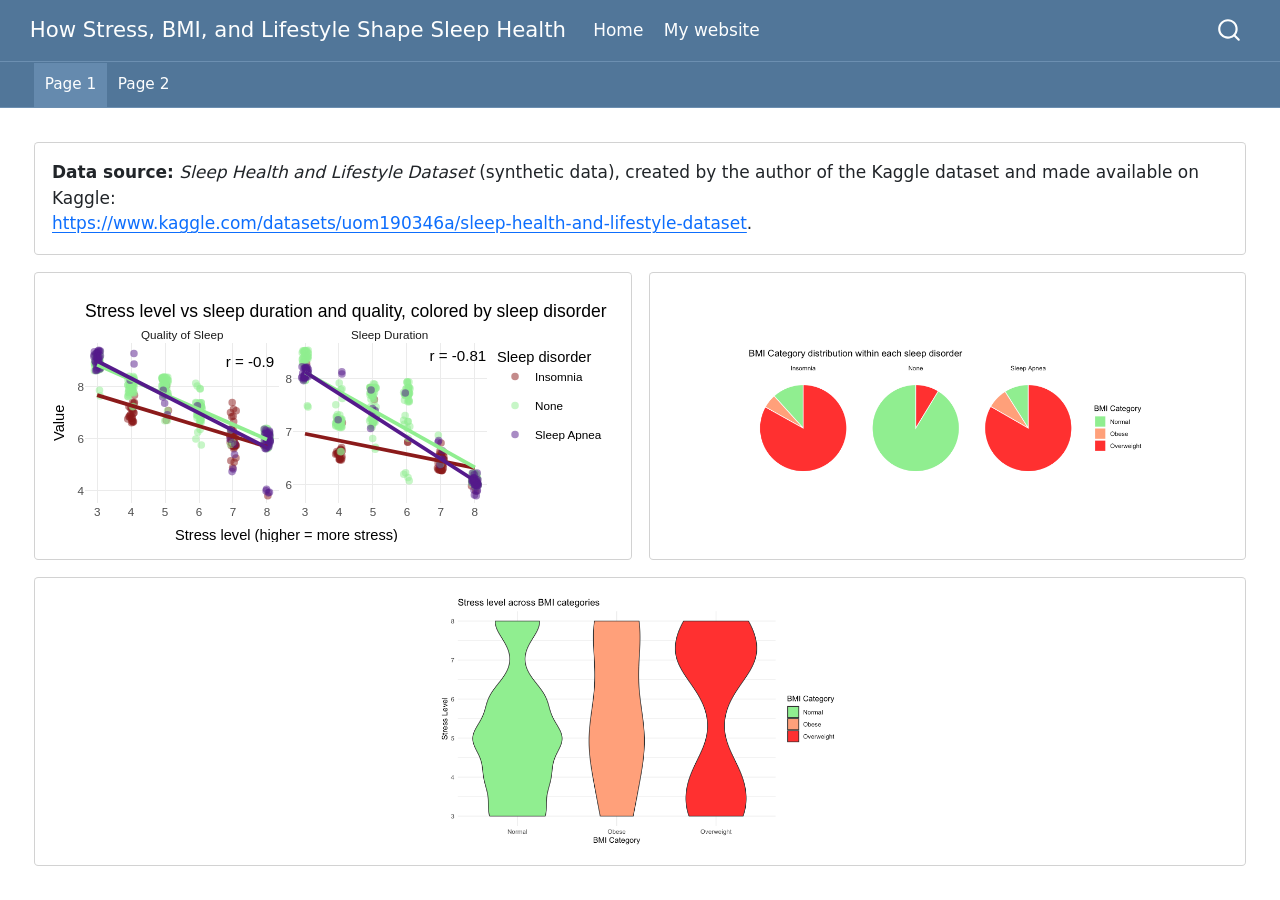
<file: docs/index.html>
<!DOCTYPE html>
<html xmlns="http://www.w3.org/1999/xhtml" lang="en" xml:lang="en"><head>

<meta charset="utf-8">
<meta name="generator" content="quarto-1.6.42">

<meta name="viewport" content="width=device-width, initial-scale=1.0, user-scalable=yes">


<title>How Stress, BMI, and Lifestyle Shape Sleep Health</title>
<style>
code{white-space: pre-wrap;}
span.smallcaps{font-variant: small-caps;}
div.columns{display: flex; gap: min(4vw, 1.5em);}
div.column{flex: auto; overflow-x: auto;}
div.hanging-indent{margin-left: 1.5em; text-indent: -1.5em;}
ul.task-list{list-style: none;}
ul.task-list li input[type="checkbox"] {
  width: 0.8em;
  margin: 0 0.8em 0.2em -1em; /* quarto-specific, see https://github.com/quarto-dev/quarto-cli/issues/4556 */ 
  vertical-align: middle;
}
</style>


<script src="site_libs/quarto-nav/quarto-nav.js"></script>
<script src="site_libs/quarto-nav/headroom.min.js"></script>
<script src="site_libs/clipboard/clipboard.min.js"></script>
<script src="site_libs/quarto-search/autocomplete.umd.js"></script>
<script src="site_libs/quarto-search/fuse.min.js"></script>
<script src="site_libs/quarto-search/quarto-search.js"></script>
<meta name="quarto:offset" content="./">
<script src="site_libs/quarto-html/quarto.js"></script>
<script src="site_libs/quarto-html/popper.min.js"></script>
<script src="site_libs/quarto-html/tippy.umd.min.js"></script>
<script src="site_libs/quarto-html/anchor.min.js"></script>
<link href="site_libs/quarto-html/tippy.css" rel="stylesheet">
<link href="site_libs/quarto-html/quarto-syntax-highlighting-2f5df379a58b258e96c21c0638c20c03.css" rel="stylesheet" class="quarto-color-scheme" id="quarto-text-highlighting-styles">
<link href="site_libs/quarto-html/quarto-syntax-highlighting-dark-b53751a350365c71b6c909e95f209ed1.css" rel="prefetch" class="quarto-color-scheme quarto-color-alternate" id="quarto-text-highlighting-styles">
<script src="site_libs/bootstrap/bootstrap.min.js"></script>
<link href="site_libs/bootstrap/bootstrap-icons.css" rel="stylesheet">
<link href="site_libs/bootstrap/bootstrap-79108a0fc1995748cbd19a5b0e3e3e7c.min.css" rel="stylesheet" append-hash="true" class="quarto-color-scheme" id="quarto-bootstrap" data-mode="light">
<link href="site_libs/bootstrap/bootstrap-dark-fdf986989e2058d46a90f864900247d8.min.css" rel="prefetch" append-hash="true" class="quarto-color-scheme quarto-color-alternate" id="quarto-bootstrap" data-mode="dark">
<script src="site_libs/quarto-dashboard/quarto-dashboard.js"></script>
<script src="site_libs/quarto-dashboard/stickythead.js"></script>
<script src="site_libs/quarto-dashboard/datatables.min.js" kdttablesentinel="true"></script>
<script src="site_libs/quarto-dashboard/pdfmake.min.js" kdttablesentinel="true"></script>
<script src="site_libs/quarto-dashboard/vfs_fonts.js" kdttablesentinel="true"></script>
<script src="site_libs/quarto-dashboard/web-components.js" type="module"></script>
<script src="site_libs/quarto-dashboard/components.js"></script>
<link href="site_libs/quarto-dashboard/datatables.min.css" rel="stylesheet" kdttablesentinel="true">
<script id="quarto-search-options" type="application/json">{
  "location": "navbar",
  "copy-button": false,
  "collapse-after": 3,
  "panel-placement": "end",
  "type": "overlay",
  "limit": 50,
  "keyboard-shortcut": [
    "f",
    "/",
    "s"
  ],
  "show-item-context": false,
  "language": {
    "search-no-results-text": "No results",
    "search-matching-documents-text": "matching documents",
    "search-copy-link-title": "Copy link to search",
    "search-hide-matches-text": "Hide additional matches",
    "search-more-match-text": "more match in this document",
    "search-more-matches-text": "more matches in this document",
    "search-clear-button-title": "Clear",
    "search-text-placeholder": "",
    "search-detached-cancel-button-title": "Cancel",
    "search-submit-button-title": "Submit",
    "search-label": "Search"
  }
}</script>
<link href="site_libs/htmltools-fill-0.5.8.1/fill.css" rel="stylesheet">
<script src="site_libs/htmlwidgets-1.6.4/htmlwidgets.js"></script>
<script src="site_libs/plotly-binding-4.11.0/plotly.js"></script>
<script src="site_libs/typedarray-0.1/typedarray.min.js"></script>
<script src="site_libs/jquery-3.5.1/jquery.min.js"></script>
<link href="site_libs/crosstalk-1.2.2/css/crosstalk.min.css" rel="stylesheet">
<script src="site_libs/crosstalk-1.2.2/js/crosstalk.min.js"></script>
<link href="site_libs/plotly-htmlwidgets-css-2.11.1/plotly-htmlwidgets.css" rel="stylesheet">
<script src="site_libs/plotly-main-2.11.1/plotly-latest.min.js"></script>


</head>

<body class="quarto-dashboard nav-fixed dashboard-fill fullcontent">


<div id="quarto-search-results"></div>
  <header id="quarto-header" class="headroom fixed-top">
    <nav class="navbar navbar-expand-lg " data-bs-theme="dark">
      <div class="navbar-container container-fluid">
      <div class="navbar-brand-container mx-auto">
    <a class="navbar-brand" href="./index.html">
    <span class="navbar-title">How Stress, BMI, and Lifestyle Shape Sleep Health</span>
    </a>
  </div>
            <div id="quarto-search" class="" title="Search"></div>
          <button class="navbar-toggler" type="button" data-bs-toggle="collapse" data-bs-target="#navbarCollapse" aria-controls="navbarCollapse" role="menu" aria-expanded="false" aria-label="Toggle navigation" onclick="if (window.quartoToggleHeadroom) { window.quartoToggleHeadroom(); }">
  <span class="navbar-toggler-icon"></span>
</button>
          <div class="collapse navbar-collapse" id="navbarCollapse">
            <ul class="navbar-nav navbar-nav-scroll me-auto">
  <li class="nav-item">
    <a class="nav-link active" href="./index.html" aria-current="page"> 
<span class="menu-text">Home</span></a>
  </li>  
  <li class="nav-item">
    <a class="nav-link" href="https://reimn11.github.io" target="_blank"> 
<span class="menu-text">My website</span></a>
  </li>  
</ul>
          </div> <!-- /navcollapse -->
            <div class="quarto-navbar-tools">
</div>
      </div> <!-- /container-fluid -->
    </nav>
<header id="quarto-dashboard-header">
<nav class="navbar navbar-expand-md slim" data-bs-theme="dark">
  <div class="navbar-container container-fluid">
    <button class="navbar-toggler" type="button" data-bs-toggle="collapse" data-bs-target="#dashboard-collapse" aria-controls="dashboard-collapse" aria-expanded="false" aria-label="Toggle navigation">
      <span class="navbar-toggler-icon"></span>
    </button>    


<div id="dashboard-collapse" class="navbar-collapse collapse"><ul class="navbar-nav navbar-nav-scroll me-auto" role="tablist"><li class="nav-item" role="presentation"><a id="tab-page-1" class="nav-link active" data-bs-toggle="tab" role="tab" data-bs-target="#page-1" data-scrolling="false" href="#page-1" aria-controls="page-1" aria-selected="true"><span class="nav-link-text">Page 1</span></a></li><li class="nav-item" role="presentation"><a id="tab-page-2" class="nav-link" data-bs-toggle="tab" role="tab" data-bs-target="#page-2" data-scrolling="false" href="#page-2" aria-controls="page-2" aria-selected="false"><span class="nav-link-text">Page 2</span></a></li></ul></div></div></nav>
</header></header>
<!-- content -->
<div id="quarto-content" class="quarto-container page-layout-custom page-navbar quarto-dashboard-content bslib-gap-spacing html-fill-container bslib-page-fill quarto-dashboard-pages">
<!-- sidebar -->
<!-- margin-sidebar -->
<!-- main -->

<div class="bslib-grid-item html-fill-item tab-content bslib-grid" data-layout="fill" style="display: grid; grid-template-rows: minmax(3em, 1fr); grid-auto-columns: minmax(0, 1fr);">
<div id="page-1" class="dashboard-page tab-pane show active html-fill-item html-fill-container" data-orientation="rows" aria-labelledby="tab-page-1">
<div class="html-fill-item html-fill-container bslib-grid" style="display: grid; grid-template-rows: minmax(3em, max-content) minmax(3em, 1fr) minmax(3em, 1fr); grid-auto-columns: minmax(0, 1fr);">
<div class="card html-fill-item html-fill-container bslib-card" data-fill="false" data-bslib-card-init="" data-require-bs-caller="card()" data-full-screen="false">
<div class="card-body html-fill-item html-fill-container">
<p><strong>Data source:</strong> <em>Sleep Health and Lifestyle Dataset</em> (synthetic data), created by the author of the Kaggle dataset and made available on Kaggle:<br>
<a href="https://www.kaggle.com/datasets/uom190346a/sleep-health-and-lifestyle-dataset" class="uri">https://www.kaggle.com/datasets/uom190346a/sleep-health-and-lifestyle-dataset</a>.</p>
</div>
<bslib-tooltip placement="auto" bsoptions="[]" data-require-bs-version="5" data-require-bs-caller="tooltip()">
    <template>Expand</template>
    <span class="bslib-full-screen-enter badge rounded-pill">
        <svg xmlns="http://www.w3.org/2000/svg" viewbox="0 0 24 24" style="height:1em;width:1em;" aria-hidden="true" role="img"><path d="M20 5C20 4.4 19.6 4 19 4H13C12.4 4 12 3.6 12 3C12 2.4 12.4 2 13 2H21C21.6 2 22 2.4 22 3V11C22 11.6 21.6 12 21 12C20.4 12 20 11.6 20 11V5ZM4 19C4 19.6 4.4 20 5 20H11C11.6 20 12 20.4 12 21C12 21.6 11.6 22 11 22H3C2.4 22 2 21.6 2 21V13C2 12.4 2.4 12 3 12C3.6 12 4 12.4 4 13V19Z"></path></svg>
    </span>
</bslib-tooltip><script data-bslib-card-init="">bslib.Card.initializeAllCards();</script></div>
<div class="html-fill-item html-fill-container bslib-grid" style="display: grid; grid-template-columns: minmax(3em, 1fr) minmax(3em, 1fr);
grid-auto-rows: minmax(0, 1fr);">
<div class="card cell html-fill-item html-fill-container bslib-card" data-bslib-card-init="" data-require-bs-caller="card()" data-full-screen="false">
<div class="card-body html-fill-item html-fill-container">
<div class="cell-output-display html-fill-item html-fill-container">
<div class="plotly html-widget html-fill-item html-fill-container" id="htmlwidget-466be05cb5f92861797f" style="width:100%;height:406px;"></div>
<script type="application/json" data-for="htmlwidget-466be05cb5f92861797f">{"x":{"data":[{"x":[8.0258062800392516,6.900447457842529,7.0880119572859259,6.9892411823850127,7.9022405527997766,4.0999968074727802,7.0353652918245642,4.9985666212625803,6.9370558195281777,5.0425971841905266,6.9741482819430534,4.0762270422186706,7.016151748038828,4.0471330722793937,7.0834239953663198,4.0570438740309331,7.0691854825709015,7.0965728688053789,7.0109311250504103,7.0024304947350178,7.0143390669021759,7.0587446582037954,6.9473822537343946,7.0631678281351924,6.9340804770588873,7.0281547944527123,4.957184091582894,4.9318978766910728,3.9849420814309271,7.0426247063092884,7.015191717725247,7.020886610401794,3.9523420626763253,6.91724347374402,3.9355477750301362,7.0348322607111182,3.9848581096623095,6.9522645517252384,4.0979624527972192,7.0248979685828088,3.9710410621017216,7.0029337075538933,4.044730560807511,7.0485389053821565,6.967822061898187,4.0246304712258283,6.9770207921043035,7.0430640898179266,4.002974548423663,6.9424788226839151,6.9179073247592893,4.0242946021724491,6.9634408951271327,4.0301664641592652,7.0714695906732228,7.0060283627361057,6.0244215799029917,6.0231184850912545,4.0833938674069943,4.0857473706360903,4.0710556908510629,4.0368987541645769,3.9374859116505831,3.9015320318751039,4.0166640257928519,4.0501688102260234,4.0149685973767193,5.0332304601557549,5.0992734479252251,8.0184889917261906,6.9268488499801606,7.0162897835951297,6.9770074830390509,7.094857819518074,7.0200995757244531,6.9631033708341423,3.0463984980247916],"y":[3.7995841683819891,6.1334947068244219,5.250388846732676,4.87421745005995,5.7362620672211051,7.6624014703556895,5.0859337056055667,7.7340996593236921,5.1448178000748159,8.0337133159860965,6.1414034156128761,6.9819106971845031,5.7162648849189281,6.6739726599305866,5.7389416025951503,6.631179801560938,5.7139605013653636,5.7342186175286773,6.306475923396647,5.7162692736834284,5.8775714384391904,5.8266048405319451,6.3734840864315627,5.7809287922456862,6.3422114627435802,6.100608385168016,7.8378100687637922,8.2871694562956684,6.9156353406608106,5.7381211616098877,5.7266674822196366,6.180143989063799,6.8400642106309535,5.8610137077048421,7.2316180145367976,5.6662011871114375,7.1674360709264873,5.7269087664783003,7.390575100854039,5.6096617640927438,6.8916644649580121,6.2108944779261943,7.3922655727714304,5.7395844815298913,6.3591892810538413,7.1044379262253639,5.8209927653893825,5.9625881569460031,6.77716055046767,5.9488226968795059,6.0646378597244617,6.8256515495479109,5.8405204005539417,6.6636471493169669,6.0789054412394758,6.8555064445361493,7.0611359110102061,6.9932365439832207,6.9885429495945575,7.3561405206099151,6.6564881497994062,6.790520743653178,6.8430827455595136,6.7547805223613979,7.1842505149543285,7.0619689818471674,6.6060974763706328,6.7025695616379384,7.0774287821725013,6.0790692334994674,7.0051404908299446,7.1389660783112046,7.3873804736882445,7.0699953487142917,6.6580537516623739,6.836692885309458,8.8427409913390882],"text":["Stress Level: 8<br />value: 4.0<br />Sleep Disorder: Insomnia","Stress Level: 7<br />value: 6.0<br />Sleep Disorder: Insomnia","Stress Level: 7<br />value: 5.0<br />Sleep Disorder: Insomnia","Stress Level: 7<br />value: 5.0<br />Sleep Disorder: Insomnia","Stress Level: 8<br />value: 6.0<br />Sleep Disorder: Insomnia","Stress Level: 4<br />value: 8.0<br />Sleep Disorder: Insomnia","Stress Level: 7<br />value: 5.0<br />Sleep Disorder: Insomnia","Stress Level: 5<br />value: 8.0<br />Sleep Disorder: Insomnia","Stress Level: 7<br />value: 5.0<br />Sleep Disorder: Insomnia","Stress Level: 5<br />value: 8.0<br />Sleep Disorder: Insomnia","Stress Level: 7<br />value: 6.0<br />Sleep Disorder: Insomnia","Stress Level: 4<br />value: 7.0<br />Sleep Disorder: Insomnia","Stress Level: 7<br />value: 6.0<br />Sleep Disorder: Insomnia","Stress Level: 4<br />value: 7.0<br />Sleep Disorder: Insomnia","Stress Level: 7<br />value: 6.0<br />Sleep Disorder: Insomnia","Stress Level: 4<br />value: 7.0<br />Sleep Disorder: Insomnia","Stress Level: 7<br />value: 6.0<br />Sleep Disorder: Insomnia","Stress Level: 7<br />value: 6.0<br />Sleep Disorder: Insomnia","Stress Level: 7<br />value: 6.0<br />Sleep Disorder: Insomnia","Stress Level: 7<br />value: 6.0<br />Sleep Disorder: Insomnia","Stress Level: 7<br />value: 6.0<br />Sleep Disorder: Insomnia","Stress Level: 7<br />value: 6.0<br />Sleep Disorder: Insomnia","Stress Level: 7<br />value: 6.0<br />Sleep Disorder: Insomnia","Stress Level: 7<br />value: 6.0<br />Sleep Disorder: Insomnia","Stress Level: 7<br />value: 6.0<br />Sleep Disorder: Insomnia","Stress Level: 7<br />value: 6.0<br />Sleep Disorder: Insomnia","Stress Level: 5<br />value: 8.0<br />Sleep Disorder: Insomnia","Stress Level: 5<br />value: 8.0<br />Sleep Disorder: Insomnia","Stress Level: 4<br />value: 7.0<br />Sleep Disorder: Insomnia","Stress Level: 7<br />value: 6.0<br />Sleep Disorder: Insomnia","Stress Level: 7<br />value: 6.0<br />Sleep Disorder: Insomnia","Stress Level: 7<br />value: 6.0<br />Sleep Disorder: Insomnia","Stress Level: 4<br />value: 7.0<br />Sleep Disorder: Insomnia","Stress Level: 7<br />value: 6.0<br />Sleep Disorder: Insomnia","Stress Level: 4<br />value: 7.0<br />Sleep Disorder: Insomnia","Stress Level: 7<br />value: 6.0<br />Sleep Disorder: Insomnia","Stress Level: 4<br />value: 7.0<br />Sleep Disorder: Insomnia","Stress Level: 7<br />value: 6.0<br />Sleep Disorder: Insomnia","Stress Level: 4<br />value: 7.0<br />Sleep Disorder: Insomnia","Stress Level: 7<br />value: 6.0<br />Sleep Disorder: Insomnia","Stress Level: 4<br />value: 7.0<br />Sleep Disorder: Insomnia","Stress Level: 7<br />value: 6.0<br />Sleep Disorder: Insomnia","Stress Level: 4<br />value: 7.0<br />Sleep Disorder: Insomnia","Stress Level: 7<br />value: 6.0<br />Sleep Disorder: Insomnia","Stress Level: 7<br />value: 6.0<br />Sleep Disorder: Insomnia","Stress Level: 4<br />value: 7.0<br />Sleep Disorder: Insomnia","Stress Level: 7<br />value: 6.0<br />Sleep Disorder: Insomnia","Stress Level: 7<br />value: 6.0<br />Sleep Disorder: Insomnia","Stress Level: 4<br />value: 7.0<br />Sleep Disorder: Insomnia","Stress Level: 7<br />value: 6.0<br />Sleep Disorder: Insomnia","Stress Level: 7<br />value: 6.0<br />Sleep Disorder: Insomnia","Stress Level: 4<br />value: 7.0<br />Sleep Disorder: Insomnia","Stress Level: 7<br />value: 6.0<br />Sleep Disorder: Insomnia","Stress Level: 4<br />value: 7.0<br />Sleep Disorder: Insomnia","Stress Level: 7<br />value: 6.0<br />Sleep Disorder: Insomnia","Stress Level: 7<br />value: 7.0<br />Sleep Disorder: Insomnia","Stress Level: 6<br />value: 7.0<br />Sleep Disorder: Insomnia","Stress Level: 6<br />value: 7.0<br />Sleep Disorder: Insomnia","Stress Level: 4<br />value: 7.0<br />Sleep Disorder: Insomnia","Stress Level: 4<br />value: 7.0<br />Sleep Disorder: Insomnia","Stress Level: 4<br />value: 7.0<br />Sleep Disorder: Insomnia","Stress Level: 4<br />value: 7.0<br />Sleep Disorder: Insomnia","Stress Level: 4<br />value: 7.0<br />Sleep Disorder: Insomnia","Stress Level: 4<br />value: 7.0<br />Sleep Disorder: Insomnia","Stress Level: 4<br />value: 7.0<br />Sleep Disorder: Insomnia","Stress Level: 4<br />value: 7.0<br />Sleep Disorder: Insomnia","Stress Level: 4<br />value: 7.0<br />Sleep Disorder: Insomnia","Stress Level: 5<br />value: 7.0<br />Sleep Disorder: Insomnia","Stress Level: 5<br />value: 7.0<br />Sleep Disorder: Insomnia","Stress Level: 8<br />value: 6.0<br />Sleep Disorder: Insomnia","Stress Level: 7<br />value: 7.0<br />Sleep Disorder: Insomnia","Stress Level: 7<br />value: 7.0<br />Sleep Disorder: Insomnia","Stress Level: 7<br />value: 7.0<br />Sleep Disorder: Insomnia","Stress Level: 7<br />value: 7.0<br />Sleep Disorder: Insomnia","Stress Level: 7<br />value: 7.0<br />Sleep Disorder: Insomnia","Stress Level: 7<br />value: 7.0<br />Sleep Disorder: Insomnia","Stress Level: 3<br />value: 9.0<br />Sleep Disorder: Insomnia"],"type":"scatter","mode":"markers","marker":{"autocolorscale":false,"color":"rgba(139,26,26,1)","opacity":0.5,"size":5.6692913385826778,"symbol":"circle","line":{"width":1.8897637795275593,"color":"rgba(139,26,26,1)"}},"hoveron":"points","name":"Insomnia","legendgroup":"Insomnia","showlegend":true,"xaxis":"x","yaxis":"y","hoverinfo":"text","frame":null},{"x":[8.0258062800392516,6.900447457842529,7.0880119572859259,6.9892411823850127,7.9022405527997766,4.0999968074727802,7.0353652918245642,4.9985666212625803,6.9370558195281777,5.0425971841905266,6.9741482819430534,4.0762270422186706,7.016151748038828,4.0471330722793937,7.0834239953663198,4.0570438740309331,7.0691854825709015,7.0965728688053789,7.0109311250504103,7.0024304947350178,7.0143390669021759,7.0587446582037954,6.9473822537343946,7.0631678281351924,6.9340804770588873,7.0281547944527123,4.957184091582894,4.9318978766910728,3.9849420814309271,7.0426247063092884,7.015191717725247,7.020886610401794,3.9523420626763253,6.91724347374402,3.9355477750301362,7.0348322607111182,3.9848581096623095,6.9522645517252384,4.0979624527972192,7.0248979685828088,3.9710410621017216,7.0029337075538933,4.044730560807511,7.0485389053821565,6.967822061898187,4.0246304712258283,6.9770207921043035,7.0430640898179266,4.002974548423663,6.9424788226839151,6.9179073247592893,4.0242946021724491,6.9634408951271327,4.0301664641592652,7.0714695906732228,7.0060283627361057,6.0244215799029917,6.0231184850912545,4.0833938674069943,4.0857473706360903,4.0710556908510629,4.0368987541645769,3.9374859116505831,3.9015320318751039,4.0166640257928519,4.0501688102260234,4.0149685973767193,5.0332304601557549,5.0992734479252251,8.0184889917261906,6.9268488499801606,7.0162897835951297,6.9770074830390509,7.094857819518074,7.0200995757244531,6.9631033708341423,3.0463984980247916],"y":[5.8799584168381998,6.313349470682442,6.5250388846732674,6.3874217450059954,5.9736262067221109,7.1662401470355697,6.6085933705605564,7.1734099659323691,6.5144817800074817,7.6033713315986091,6.514140341561288,6.6981910697184501,6.2716264884918926,6.6673972659930589,6.4738941602595155,6.6631179801560938,6.3713960501365365,6.4734218617528674,6.5306475923396645,6.4716269273683427,6.4877571438439192,6.4826604840531949,6.5373484086431564,6.4780928792245689,6.5342211462743576,6.510060838516802,7.7837810068763789,7.8287169456295667,6.591563534066081,6.3738121161609893,6.2726667482219636,6.4180143989063803,6.5840064210630951,6.286101370770484,6.6231618014536791,6.2666201187111437,6.6167436070926486,6.2726908766478298,6.6390575100854035,6.2609661764092746,6.5891664464958009,6.3210894477926196,6.6392265572771425,6.2739584481529889,6.4359189281053846,6.510443792622536,6.2820992765389381,6.3962588156946003,6.4777160550467672,6.2948822696879505,6.4064637859724467,6.4825651549547914,6.2840520400553936,6.4663647149316965,6.3078905441239472,6.7855506444536147,6.8061135911010204,6.7993236543983215,6.4988542949594557,6.5356140520609918,6.4656488149799412,6.4790520743653177,6.5843082745559514,6.5754780522361393,6.6184250514954321,6.6061968981847166,6.5606097476370628,7.2702569561637933,7.3077428782172502,6.1079069233499466,6.5005140490829945,6.5138966078311205,6.6387380473688236,6.606999534871429,6.5658053751662369,6.5836692885309454,8.2842740991339099],"text":["Stress Level: 8<br />value: 5.9<br />Sleep Disorder: Insomnia","Stress Level: 7<br />value: 6.3<br />Sleep Disorder: Insomnia","Stress Level: 7<br />value: 6.5<br />Sleep Disorder: Insomnia","Stress Level: 7<br />value: 6.4<br />Sleep Disorder: Insomnia","Stress Level: 8<br />value: 6.0<br />Sleep Disorder: Insomnia","Stress Level: 4<br />value: 7.2<br />Sleep Disorder: Insomnia","Stress Level: 7<br />value: 6.6<br />Sleep Disorder: Insomnia","Stress Level: 5<br />value: 7.2<br />Sleep Disorder: Insomnia","Stress Level: 7<br />value: 6.5<br />Sleep Disorder: Insomnia","Stress Level: 5<br />value: 7.6<br />Sleep Disorder: Insomnia","Stress Level: 7<br />value: 6.5<br />Sleep Disorder: Insomnia","Stress Level: 4<br />value: 6.7<br />Sleep Disorder: Insomnia","Stress Level: 7<br />value: 6.3<br />Sleep Disorder: Insomnia","Stress Level: 4<br />value: 6.7<br />Sleep Disorder: Insomnia","Stress Level: 7<br />value: 6.5<br />Sleep Disorder: Insomnia","Stress Level: 4<br />value: 6.7<br />Sleep Disorder: Insomnia","Stress Level: 7<br />value: 6.4<br />Sleep Disorder: Insomnia","Stress Level: 7<br />value: 6.5<br />Sleep Disorder: Insomnia","Stress Level: 7<br />value: 6.5<br />Sleep Disorder: Insomnia","Stress Level: 7<br />value: 6.5<br />Sleep Disorder: Insomnia","Stress Level: 7<br />value: 6.5<br />Sleep Disorder: Insomnia","Stress Level: 7<br />value: 6.5<br />Sleep Disorder: Insomnia","Stress Level: 7<br />value: 6.5<br />Sleep Disorder: Insomnia","Stress Level: 7<br />value: 6.5<br />Sleep Disorder: Insomnia","Stress Level: 7<br />value: 6.5<br />Sleep Disorder: Insomnia","Stress Level: 7<br />value: 6.5<br />Sleep Disorder: Insomnia","Stress Level: 5<br />value: 7.8<br />Sleep Disorder: Insomnia","Stress Level: 5<br />value: 7.8<br />Sleep Disorder: Insomnia","Stress Level: 4<br />value: 6.6<br />Sleep Disorder: Insomnia","Stress Level: 7<br />value: 6.4<br />Sleep Disorder: Insomnia","Stress Level: 7<br />value: 6.3<br />Sleep Disorder: Insomnia","Stress Level: 7<br />value: 6.4<br />Sleep Disorder: Insomnia","Stress Level: 4<br />value: 6.6<br />Sleep Disorder: Insomnia","Stress Level: 7<br />value: 6.3<br />Sleep Disorder: Insomnia","Stress Level: 4<br />value: 6.6<br />Sleep Disorder: Insomnia","Stress Level: 7<br />value: 6.3<br />Sleep Disorder: Insomnia","Stress Level: 4<br />value: 6.6<br />Sleep Disorder: Insomnia","Stress Level: 7<br />value: 6.3<br />Sleep Disorder: Insomnia","Stress Level: 4<br />value: 6.6<br />Sleep Disorder: Insomnia","Stress Level: 7<br />value: 6.3<br />Sleep Disorder: Insomnia","Stress Level: 4<br />value: 6.6<br />Sleep Disorder: Insomnia","Stress Level: 7<br />value: 6.3<br />Sleep Disorder: Insomnia","Stress Level: 4<br />value: 6.6<br />Sleep Disorder: Insomnia","Stress Level: 7<br />value: 6.3<br />Sleep Disorder: Insomnia","Stress Level: 7<br />value: 6.4<br />Sleep Disorder: Insomnia","Stress Level: 4<br />value: 6.5<br />Sleep Disorder: Insomnia","Stress Level: 7<br />value: 6.3<br />Sleep Disorder: Insomnia","Stress Level: 7<br />value: 6.4<br />Sleep Disorder: Insomnia","Stress Level: 4<br />value: 6.5<br />Sleep Disorder: Insomnia","Stress Level: 7<br />value: 6.3<br />Sleep Disorder: Insomnia","Stress Level: 7<br />value: 6.4<br />Sleep Disorder: Insomnia","Stress Level: 4<br />value: 6.5<br />Sleep Disorder: Insomnia","Stress Level: 7<br />value: 6.3<br />Sleep Disorder: Insomnia","Stress Level: 4<br />value: 6.5<br />Sleep Disorder: Insomnia","Stress Level: 7<br />value: 6.3<br />Sleep Disorder: Insomnia","Stress Level: 7<br />value: 6.8<br />Sleep Disorder: Insomnia","Stress Level: 6<br />value: 6.8<br />Sleep Disorder: Insomnia","Stress Level: 6<br />value: 6.8<br />Sleep Disorder: Insomnia","Stress Level: 4<br />value: 6.5<br />Sleep Disorder: Insomnia","Stress Level: 4<br />value: 6.5<br />Sleep Disorder: Insomnia","Stress Level: 4<br />value: 6.5<br />Sleep Disorder: Insomnia","Stress Level: 4<br />value: 6.5<br />Sleep Disorder: Insomnia","Stress Level: 4<br />value: 6.6<br />Sleep Disorder: Insomnia","Stress Level: 4<br />value: 6.6<br />Sleep Disorder: Insomnia","Stress Level: 4<br />value: 6.6<br />Sleep Disorder: Insomnia","Stress Level: 4<br />value: 6.6<br />Sleep Disorder: Insomnia","Stress Level: 4<br />value: 6.6<br />Sleep Disorder: Insomnia","Stress Level: 5<br />value: 7.3<br />Sleep Disorder: Insomnia","Stress Level: 5<br />value: 7.3<br />Sleep Disorder: Insomnia","Stress Level: 8<br />value: 6.1<br />Sleep Disorder: Insomnia","Stress Level: 7<br />value: 6.5<br />Sleep Disorder: Insomnia","Stress Level: 7<br />value: 6.5<br />Sleep Disorder: Insomnia","Stress Level: 7<br />value: 6.6<br />Sleep Disorder: Insomnia","Stress Level: 7<br />value: 6.6<br />Sleep Disorder: Insomnia","Stress Level: 7<br />value: 6.6<br />Sleep Disorder: Insomnia","Stress Level: 7<br />value: 6.6<br />Sleep Disorder: Insomnia","Stress Level: 3<br />value: 8.3<br />Sleep Disorder: Insomnia"],"type":"scatter","mode":"markers","marker":{"autocolorscale":false,"color":"rgba(139,26,26,1)","opacity":0.5,"size":5.6692913385826778,"symbol":"circle","line":{"width":1.8897637795275593,"color":"rgba(139,26,26,1)"}},"hoveron":"points","name":"Insomnia","legendgroup":"Insomnia","showlegend":false,"xaxis":"x2","yaxis":"y2","hoverinfo":"text","frame":null},{"x":[6.0332779318094252,7.9505789745599031,7.9869633678812537,6.053500387491658,5.9794875005725769,6.0508488432969898,8.0071302506141357,6.0927655813284218,8.0756346198730178,7.9814585347194225,8.0984384852461524,8.0155998441856351,6.0668704996351153,5.9420134665444495,6.0374531942885366,6.0358649465721097,6.0802438884973524,6.0428515786770731,6.0608247237745676,6.0398521732538937,6.0146482316311447,6.0076829745434228,6.0045902237761766,4.0077779691200703,8.0772109552752234,6.0662772935815159,7.9668220745399596,7.9046400839928541,6.0666937076020986,6.0268636125605557,5.9295713997446002,5.9559039341285827,5.9557992940302942,5.9038223226089031,6.0341926214750856,6.033333667507395,5.9784261638764296,5.94049956202507,6.066398317646235,6.0650807910598816,3.0904896719846873,3.0698094489518555,8.0686215605121099,6.0493934315163642,7.9636432988569137,7.9150304887443781,6.0291031587403268,8.0204432723578059,8.0368580434937034,6.0463893745094541,8.0582719749771066,8.0798530929721899,7.9998199091758577,7.9166710271034386,8.0651318051852279,8.0082314528524883,5.9042095105629411,5.9077823357656598,5.9618699310813099,7.9717733080964539,7.9755579452030361,7.9122208646032961,8.0157971261534833,7.9315429079346362,8.0129322183318443,7.9177311078179624,8.0102052819915119,8.0837377717718475,8.0943658235482872,5.067550836596638,5.0732268892694261,4.9381943272426723,4.0453745373990389,4.042513620387763,3.9558740548789499,3.9382331945467741,3.9534611974377185,3.9202713373117151,4.0240008077118548,5.0926725240889938,4.0269342567771673,3.9328029775526376,4.0611364138778301,4.0011267417576164,3.906851537199691,4.0489990000613032,3.9435215687379239,3.954764908924699,6.0675075035076587,4.0895363440737125,4.0537848692853,5.0436993862967938,4.0446931004524229,4.9976192468311638,3.9411509851925075,4.9895893868524581,4.0620715951081365,4.0634713373146951,4.0845440159551796,4.0356203030329194,3.9411389749962837,4.0366115125827493,4.0870053292717783,3.9196801632642746,4.0147457575891163,4.0545876905322071,3.9000614495016634,3.9070588422007857,5.0856133475899696,4.0292646082583818,4.9782889571972193,5.0731911247596146,4.0762529054190964,5.0145086341537537,4.967162004113197,3.9055304624140263,5.0107744782697408,5.0919512688182298,3.9798839823808523,4.9866398342885079,3.9816488539800048,4.9712174978107218,3.9717904645483939,4.9389826883096246,4.0862594223581254,4.0684273911174387,6.0386820902582254,3.0167397107463332,2.9426187092904001,4.999422121420503,5.0022443595807999,5.0444132624194022,5.0150545308832077,4.9707238877657804,5.0217052579857411,4.9030555677600205,4.93481980538927,4.9777938071172683,5.0622485699132085,6.0284815699327741,6.0360176038462665,5.050148825859651,5.0162494399584832,5.9474967260845002,6.0851234287954865,6.0115744094830008,4.9164030868094413,4.9791705145966265,4.9883740819990638,4.9666994505096227,5.0111246898304671,5.037121407547966,5.0185172893106937,4.9426176652312277,4.950180254783481,5.0187469291966407,4.9079334241338071,5.0794607109390197,4.9787496360484509,5.0363890238106253,6.9259457319974898,4.0989079704508189,4.9148817399982363,4.9813365157693621,4.9599273492116485,5.044571845373139,5.0086060809437187,4.9267769999336455,4.9169049326796088,5.0789447844494138,4.9229386076796802,5.09585585440509,5.0130832420662044,4.9537258609663697,5.0013324937783183,6.9919029988814145,6.928599055670202,4.065227776858956,4.0417464826721696,4.9923025987576697,7.979765934450552,2.9732177495490761,7.9696599735412743,3.0141641506925225,2.9983082147315145,2.9909238046966493,3.0918604362290352,5.9225464686285703,2.9559976177290084,3.0077395414002241,3.0824027286842464,2.9187887051608414,3.0842609451618044,2.9191216808278115,3.0161417822819203,3.0502218564972283,3.0449833580758421,3.0840815080795436,2.9837944047991187,2.9368976909201594,3.0302594717126339,2.9297026949468998,2.9719576058909296,2.9943276057951151,3.097006263351068,2.9626082608476283,3.0921424875035881,3.0058000545483083,3.0199441240169107,3.0050532458815722,2.9816248599905522,2.9338605873286725,3.0591417517513038,2.9395053138956428,2.9976219670381399,3.0602896041702481,3.0281352072022854,3.0100861188024282,3.0899713706690819],"y":[6.347598509863019,5.8051462039351467,6.1974255388602613,7.26399244889617,7.0138631131500002,6.7095625009387732,6.365515872836113,7.1463179793208838,6.1083586012944577,6.139845626801252,5.9786409828811884,5.6750568360090252,6.6443236727267507,6.8038689268752934,6.9871595984324815,6.8591809660196308,7.214255863241851,7.268057438544929,7.3750337533652779,6.6907649632543329,7.3778906146064402,7.3330024207010869,7.2611103940755131,8.1460287770256397,6.1850543638691304,7.2232653589919211,5.6698940068483354,5.7215771725401279,6.7851815307512879,6.6279850581660869,6.9067290583625436,6.9412350684404371,6.8837253743782636,7.3889646124094721,7.2360459046438335,6.7990643529221417,7.1338380932807919,7.0559188712388279,7.3731697728857402,7.2397931149229411,7.6344292271882299,7.8611749514937399,6.17203595880419,6.9742640683427455,6.3261037670075897,6.368904655426741,7.2507833480834964,5.7183200372382998,5.6389998491853479,6.7629582274705173,5.7369750702753661,6.1547911899164323,6.2027375046163797,6.0896698970347645,5.8921451753005387,5.6074820941314103,8.1245936948806055,5.9790488239377737,6.2436215152963994,6.1071719899773598,5.9276916034519669,5.8748214531689884,5.8684626515954736,6.2409507934004065,6.3851464685052637,6.245831607095897,6.1462573872879149,5.8879845341667529,5.9784930344671015,6.6963753048330545,7.069624429941177,7.7053235691040758,8.0023855568841107,7.9121087703853847,8.0669028144329786,7.760254846699536,8.2443497538566586,7.7821889473125339,8.1124545529484742,7.655578805506229,8.3114229103550308,7.8860094383358952,8.0702941985800862,8.1397248767316341,8.2595494844019406,7.8121868209913377,8.3978607660159472,8.0294244110584252,5.7512332808226345,8.0945267930626876,7.8832201965153219,8.1207108432427049,8.1795232417061925,7.6890335496515032,7.6761877099052072,7.7391575761139393,8.1516828078776591,8.390641571581364,7.7549960814416412,7.9677435241639616,7.8718016674742106,8.2219524983316656,8.3428473141044375,7.6087252326309684,8.0035193901509043,8.1153677538037297,7.6291545268148182,8.0696667604148384,7.7493211822584271,7.7838275680318478,8.0393562007695429,8.2571852976456288,7.7737942198291421,7.913277821987867,8.3384401943534616,8.0470267375931144,7.6695703765377399,7.6157028362154957,8.2133568821474903,8.2961471078917377,7.8919568149372932,7.7865055996924637,8.0830724284052842,8.0455247253179554,7.9783670831471678,8.2833971280604608,6.7445510579273105,8.6958172189071767,8.7872279409319169,7.9006221732124686,7.9952907547354695,8.0592206569388516,8.0902988009154804,8.3782680783420798,7.7287668000906704,8.0318855509161953,8.3147398529574268,8.2120181035250432,7.7840741438791152,7.9226194534450771,7.9038764331489801,7.9406380621716384,8.0449332244694229,8.0244957402348511,6.9828923346474765,6.6357422165572642,8.3400941189378504,8.3545191857963808,7.7722894242033362,8.1982658315449957,7.8143668487668041,7.6694602886214849,8.2461413145065308,8.1215669179335244,8.1191678866744041,7.7225735202431682,8.3046569453552372,8.1474521243944764,7.959135978110135,8.3449190361425281,6.3251488681882622,8.2500961741432555,7.9143039403483275,7.677326314710081,7.930223895981908,8.3199359288439148,8.101980849914252,8.3142983077093966,8.3511799165979035,8.3558655612170689,8.3149452676996596,8.2376839973032467,8.1730792371556156,8.1735530316829674,8.0602140901610255,5.8452173730358483,5.7716697044670582,7.2297042353078727,7.2231678130105141,6.6879302471876141,5.9500348348170515,9.2414350433275096,6.3937159476801755,8.6527648495510228,9.300647113844752,9.1875534782186143,9.3390902826562527,7.3711760124191645,8.9758783603087071,8.7373250773176547,8.6726808914914724,8.8849933404475454,8.8720907144248482,8.6103828242048621,9.1317841755226254,9.2635529823601246,8.7007662592455741,9.0118121583014723,8.9144757300615307,9.0206542784348134,9.194608531519771,8.8649829108268019,8.9875647803768519,8.867462605424226,8.6781348427757621,9.2009109446778901,9.1477482665330179,8.7121396623551846,8.7584452802315358,9.2354819823056467,8.8772774929180738,8.7997464086860422,9.1849817706271999,9.226719512604177,9.150767998024822,8.8604839628562324,8.6349918797612197,8.6169122068211443,8.9322396945208311],"text":["Stress Level: 6<br />value: 6.0<br />Sleep Disorder: None","Stress Level: 8<br />value: 6.0<br />Sleep Disorder: None","Stress Level: 8<br />value: 6.0<br />Sleep Disorder: None","Stress Level: 6<br />value: 7.0<br />Sleep Disorder: None","Stress Level: 6<br />value: 7.0<br />Sleep Disorder: None","Stress Level: 6<br />value: 7.0<br />Sleep Disorder: None","Stress Level: 8<br />value: 6.0<br />Sleep Disorder: None","Stress Level: 6<br />value: 7.0<br />Sleep Disorder: None","Stress Level: 8<br />value: 6.0<br />Sleep Disorder: None","Stress Level: 8<br />value: 6.0<br />Sleep Disorder: None","Stress Level: 8<br />value: 6.0<br />Sleep Disorder: None","Stress Level: 8<br />value: 6.0<br />Sleep Disorder: None","Stress Level: 6<br />value: 7.0<br />Sleep Disorder: None","Stress Level: 6<br />value: 7.0<br />Sleep Disorder: None","Stress Level: 6<br />value: 7.0<br />Sleep Disorder: None","Stress Level: 6<br />value: 7.0<br />Sleep Disorder: None","Stress Level: 6<br />value: 7.0<br />Sleep Disorder: None","Stress Level: 6<br />value: 7.0<br />Sleep Disorder: None","Stress Level: 6<br />value: 7.0<br />Sleep Disorder: None","Stress Level: 6<br />value: 7.0<br />Sleep Disorder: None","Stress Level: 6<br />value: 7.0<br />Sleep Disorder: None","Stress Level: 6<br />value: 7.0<br />Sleep Disorder: None","Stress Level: 6<br />value: 7.0<br />Sleep Disorder: None","Stress Level: 4<br />value: 8.0<br />Sleep Disorder: None","Stress Level: 8<br />value: 6.0<br />Sleep Disorder: None","Stress Level: 6<br />value: 7.0<br />Sleep Disorder: None","Stress Level: 8<br />value: 6.0<br />Sleep Disorder: None","Stress Level: 8<br />value: 6.0<br />Sleep Disorder: None","Stress Level: 6<br />value: 7.0<br />Sleep Disorder: None","Stress Level: 6<br />value: 7.0<br />Sleep Disorder: None","Stress Level: 6<br />value: 7.0<br />Sleep Disorder: None","Stress Level: 6<br />value: 7.0<br />Sleep Disorder: None","Stress Level: 6<br />value: 7.0<br />Sleep Disorder: None","Stress Level: 6<br />value: 7.0<br />Sleep Disorder: None","Stress Level: 6<br />value: 7.0<br />Sleep Disorder: None","Stress Level: 6<br />value: 7.0<br />Sleep Disorder: None","Stress Level: 6<br />value: 7.0<br />Sleep Disorder: None","Stress Level: 6<br />value: 7.0<br />Sleep Disorder: None","Stress Level: 6<br />value: 7.0<br />Sleep Disorder: None","Stress Level: 6<br />value: 7.0<br />Sleep Disorder: None","Stress Level: 3<br />value: 8.0<br />Sleep Disorder: None","Stress Level: 3<br />value: 8.0<br />Sleep Disorder: None","Stress Level: 8<br />value: 6.0<br />Sleep Disorder: None","Stress Level: 6<br />value: 7.0<br />Sleep Disorder: None","Stress Level: 8<br />value: 6.0<br />Sleep Disorder: None","Stress Level: 8<br />value: 6.0<br />Sleep Disorder: None","Stress Level: 6<br />value: 7.0<br />Sleep Disorder: None","Stress Level: 8<br />value: 6.0<br />Sleep Disorder: None","Stress Level: 8<br />value: 6.0<br />Sleep Disorder: None","Stress Level: 6<br />value: 7.0<br />Sleep Disorder: None","Stress Level: 8<br />value: 6.0<br />Sleep Disorder: None","Stress Level: 8<br />value: 6.0<br />Sleep Disorder: None","Stress Level: 8<br />value: 6.0<br />Sleep Disorder: None","Stress Level: 8<br />value: 6.0<br />Sleep Disorder: None","Stress Level: 8<br />value: 6.0<br />Sleep Disorder: None","Stress Level: 8<br />value: 6.0<br />Sleep Disorder: None","Stress Level: 6<br />value: 8.0<br />Sleep Disorder: None","Stress Level: 6<br />value: 6.0<br />Sleep Disorder: None","Stress Level: 6<br />value: 6.0<br />Sleep Disorder: None","Stress Level: 8<br />value: 6.0<br />Sleep Disorder: None","Stress Level: 8<br />value: 6.0<br />Sleep Disorder: None","Stress Level: 8<br />value: 6.0<br />Sleep Disorder: None","Stress Level: 8<br />value: 6.0<br />Sleep Disorder: None","Stress Level: 8<br />value: 6.0<br />Sleep Disorder: None","Stress Level: 8<br />value: 6.0<br />Sleep Disorder: None","Stress Level: 8<br />value: 6.0<br />Sleep Disorder: None","Stress Level: 8<br />value: 6.0<br />Sleep Disorder: None","Stress Level: 8<br />value: 6.0<br />Sleep Disorder: None","Stress Level: 8<br />value: 6.0<br />Sleep Disorder: None","Stress Level: 5<br />value: 7.0<br />Sleep Disorder: None","Stress Level: 5<br />value: 7.0<br />Sleep Disorder: None","Stress Level: 5<br />value: 8.0<br />Sleep Disorder: None","Stress Level: 4<br />value: 8.0<br />Sleep Disorder: None","Stress Level: 4<br />value: 8.0<br />Sleep Disorder: None","Stress Level: 4<br />value: 8.0<br />Sleep Disorder: None","Stress Level: 4<br />value: 8.0<br />Sleep Disorder: None","Stress Level: 4<br />value: 8.0<br />Sleep Disorder: None","Stress Level: 4<br />value: 8.0<br />Sleep Disorder: None","Stress Level: 4<br />value: 8.0<br />Sleep Disorder: None","Stress Level: 5<br />value: 8.0<br />Sleep Disorder: None","Stress Level: 4<br />value: 8.0<br />Sleep Disorder: None","Stress Level: 4<br />value: 8.0<br />Sleep Disorder: None","Stress Level: 4<br />value: 8.0<br />Sleep Disorder: None","Stress Level: 4<br />value: 8.0<br />Sleep Disorder: None","Stress Level: 4<br />value: 8.0<br />Sleep Disorder: None","Stress Level: 4<br />value: 8.0<br />Sleep Disorder: None","Stress Level: 4<br />value: 8.0<br />Sleep Disorder: None","Stress Level: 4<br />value: 8.0<br />Sleep Disorder: None","Stress Level: 6<br />value: 6.0<br />Sleep Disorder: None","Stress Level: 4<br />value: 8.0<br />Sleep Disorder: None","Stress Level: 4<br />value: 8.0<br />Sleep Disorder: None","Stress Level: 5<br />value: 8.0<br />Sleep Disorder: None","Stress Level: 4<br />value: 8.0<br />Sleep Disorder: None","Stress Level: 5<br />value: 8.0<br />Sleep Disorder: None","Stress Level: 4<br />value: 8.0<br />Sleep Disorder: None","Stress Level: 5<br />value: 8.0<br />Sleep Disorder: None","Stress Level: 4<br />value: 8.0<br />Sleep Disorder: None","Stress Level: 4<br />value: 8.0<br />Sleep Disorder: None","Stress Level: 4<br />value: 8.0<br />Sleep Disorder: None","Stress Level: 4<br />value: 8.0<br />Sleep Disorder: None","Stress Level: 4<br />value: 8.0<br />Sleep Disorder: None","Stress Level: 4<br />value: 8.0<br />Sleep Disorder: None","Stress Level: 4<br />value: 8.0<br />Sleep Disorder: None","Stress Level: 4<br />value: 8.0<br />Sleep Disorder: None","Stress Level: 4<br />value: 8.0<br />Sleep Disorder: None","Stress Level: 4<br />value: 8.0<br />Sleep Disorder: None","Stress Level: 4<br />value: 8.0<br />Sleep Disorder: None","Stress Level: 4<br />value: 8.0<br />Sleep Disorder: None","Stress Level: 5<br />value: 8.0<br />Sleep Disorder: None","Stress Level: 4<br />value: 8.0<br />Sleep Disorder: None","Stress Level: 5<br />value: 8.0<br />Sleep Disorder: None","Stress Level: 5<br />value: 8.0<br />Sleep Disorder: None","Stress Level: 4<br />value: 8.0<br />Sleep Disorder: None","Stress Level: 5<br />value: 8.0<br />Sleep Disorder: None","Stress Level: 5<br />value: 8.0<br />Sleep Disorder: None","Stress Level: 4<br />value: 8.0<br />Sleep Disorder: None","Stress Level: 5<br />value: 8.0<br />Sleep Disorder: None","Stress Level: 5<br />value: 8.0<br />Sleep Disorder: None","Stress Level: 4<br />value: 8.0<br />Sleep Disorder: None","Stress Level: 5<br />value: 8.0<br />Sleep Disorder: None","Stress Level: 4<br />value: 8.0<br />Sleep Disorder: None","Stress Level: 5<br />value: 8.0<br />Sleep Disorder: None","Stress Level: 4<br />value: 8.0<br />Sleep Disorder: None","Stress Level: 5<br />value: 8.0<br />Sleep Disorder: None","Stress Level: 4<br />value: 8.0<br />Sleep Disorder: None","Stress Level: 4<br />value: 8.0<br />Sleep Disorder: None","Stress Level: 6<br />value: 7.0<br />Sleep Disorder: None","Stress Level: 3<br />value: 9.0<br />Sleep Disorder: None","Stress Level: 3<br />value: 9.0<br />Sleep Disorder: None","Stress Level: 5<br />value: 8.0<br />Sleep Disorder: None","Stress Level: 5<br />value: 8.0<br />Sleep Disorder: None","Stress Level: 5<br />value: 8.0<br />Sleep Disorder: None","Stress Level: 5<br />value: 8.0<br />Sleep Disorder: None","Stress Level: 5<br />value: 8.0<br />Sleep Disorder: None","Stress Level: 5<br />value: 8.0<br />Sleep Disorder: None","Stress Level: 5<br />value: 8.0<br />Sleep Disorder: None","Stress Level: 5<br />value: 8.0<br />Sleep Disorder: None","Stress Level: 5<br />value: 8.0<br />Sleep Disorder: None","Stress Level: 5<br />value: 8.0<br />Sleep Disorder: None","Stress Level: 6<br />value: 8.0<br />Sleep Disorder: None","Stress Level: 6<br />value: 8.0<br />Sleep Disorder: None","Stress Level: 5<br />value: 8.0<br />Sleep Disorder: None","Stress Level: 5<br />value: 8.0<br />Sleep Disorder: None","Stress Level: 6<br />value: 8.0<br />Sleep Disorder: None","Stress Level: 6<br />value: 7.0<br />Sleep Disorder: None","Stress Level: 6<br />value: 7.0<br />Sleep Disorder: None","Stress Level: 5<br />value: 8.0<br />Sleep Disorder: None","Stress Level: 5<br />value: 8.0<br />Sleep Disorder: None","Stress Level: 5<br />value: 8.0<br />Sleep Disorder: None","Stress Level: 5<br />value: 8.0<br />Sleep Disorder: None","Stress Level: 5<br />value: 8.0<br />Sleep Disorder: None","Stress Level: 5<br />value: 8.0<br />Sleep Disorder: None","Stress Level: 5<br />value: 8.0<br />Sleep Disorder: None","Stress Level: 5<br />value: 8.0<br />Sleep Disorder: None","Stress Level: 5<br />value: 8.0<br />Sleep Disorder: None","Stress Level: 5<br />value: 8.0<br />Sleep Disorder: None","Stress Level: 5<br />value: 8.0<br />Sleep Disorder: None","Stress Level: 5<br />value: 8.0<br />Sleep Disorder: None","Stress Level: 5<br />value: 8.0<br />Sleep Disorder: None","Stress Level: 5<br />value: 8.0<br />Sleep Disorder: None","Stress Level: 7<br />value: 6.0<br />Sleep Disorder: None","Stress Level: 4<br />value: 8.0<br />Sleep Disorder: None","Stress Level: 5<br />value: 8.0<br />Sleep Disorder: None","Stress Level: 5<br />value: 8.0<br />Sleep Disorder: None","Stress Level: 5<br />value: 8.0<br />Sleep Disorder: None","Stress Level: 5<br />value: 8.0<br />Sleep Disorder: None","Stress Level: 5<br />value: 8.0<br />Sleep Disorder: None","Stress Level: 5<br />value: 8.0<br />Sleep Disorder: None","Stress Level: 5<br />value: 8.0<br />Sleep Disorder: None","Stress Level: 5<br />value: 8.0<br />Sleep Disorder: None","Stress Level: 5<br />value: 8.0<br />Sleep Disorder: None","Stress Level: 5<br />value: 8.0<br />Sleep Disorder: None","Stress Level: 5<br />value: 8.0<br />Sleep Disorder: None","Stress Level: 5<br />value: 8.0<br />Sleep Disorder: None","Stress Level: 5<br />value: 8.0<br />Sleep Disorder: None","Stress Level: 7<br />value: 6.0<br />Sleep Disorder: None","Stress Level: 7<br />value: 6.0<br />Sleep Disorder: None","Stress Level: 4<br />value: 7.0<br />Sleep Disorder: None","Stress Level: 4<br />value: 7.0<br />Sleep Disorder: None","Stress Level: 5<br />value: 7.0<br />Sleep Disorder: None","Stress Level: 8<br />value: 6.0<br />Sleep Disorder: None","Stress Level: 3<br />value: 9.0<br />Sleep Disorder: None","Stress Level: 8<br />value: 6.0<br />Sleep Disorder: None","Stress Level: 3<br />value: 9.0<br />Sleep Disorder: None","Stress Level: 3<br />value: 9.0<br />Sleep Disorder: None","Stress Level: 3<br />value: 9.0<br />Sleep Disorder: None","Stress Level: 3<br />value: 9.0<br />Sleep Disorder: None","Stress Level: 6<br />value: 7.0<br />Sleep Disorder: None","Stress Level: 3<br />value: 9.0<br />Sleep Disorder: None","Stress Level: 3<br />value: 9.0<br />Sleep Disorder: None","Stress Level: 3<br />value: 9.0<br />Sleep Disorder: None","Stress Level: 3<br />value: 9.0<br />Sleep Disorder: None","Stress Level: 3<br />value: 9.0<br />Sleep Disorder: None","Stress Level: 3<br />value: 9.0<br />Sleep Disorder: None","Stress Level: 3<br />value: 9.0<br />Sleep Disorder: None","Stress Level: 3<br />value: 9.0<br />Sleep Disorder: None","Stress Level: 3<br />value: 9.0<br />Sleep Disorder: None","Stress Level: 3<br />value: 9.0<br />Sleep Disorder: None","Stress Level: 3<br />value: 9.0<br />Sleep Disorder: None","Stress Level: 3<br />value: 9.0<br />Sleep Disorder: None","Stress Level: 3<br />value: 9.0<br />Sleep Disorder: None","Stress Level: 3<br />value: 9.0<br />Sleep Disorder: None","Stress Level: 3<br />value: 9.0<br />Sleep Disorder: None","Stress Level: 3<br />value: 9.0<br />Sleep Disorder: None","Stress Level: 3<br />value: 9.0<br />Sleep Disorder: None","Stress Level: 3<br />value: 9.0<br />Sleep Disorder: None","Stress Level: 3<br />value: 9.0<br />Sleep Disorder: None","Stress Level: 3<br />value: 9.0<br />Sleep Disorder: None","Stress Level: 3<br />value: 9.0<br />Sleep Disorder: None","Stress Level: 3<br />value: 9.0<br />Sleep Disorder: None","Stress Level: 3<br />value: 9.0<br />Sleep Disorder: None","Stress Level: 3<br />value: 9.0<br />Sleep Disorder: None","Stress Level: 3<br />value: 9.0<br />Sleep Disorder: None","Stress Level: 3<br />value: 9.0<br />Sleep Disorder: None","Stress Level: 3<br />value: 9.0<br />Sleep Disorder: None","Stress Level: 3<br />value: 9.0<br />Sleep Disorder: None","Stress Level: 3<br />value: 9.0<br />Sleep Disorder: None","Stress Level: 3<br />value: 9.0<br />Sleep Disorder: None","Stress Level: 3<br />value: 9.0<br />Sleep Disorder: None"],"type":"scatter","mode":"markers","marker":{"autocolorscale":false,"color":"rgba(144,238,144,1)","opacity":0.5,"size":5.6692913385826778,"symbol":"circle","line":{"width":1.8897637795275593,"color":"rgba(144,238,144,1)"}},"hoveron":"points","name":"None","legendgroup":"None","showlegend":true,"xaxis":"x","yaxis":"y","hoverinfo":"text","frame":null},{"x":[6.0332779318094252,7.9505789745599031,7.9869633678812537,6.053500387491658,5.9794875005725769,6.0508488432969898,8.0071302506141357,6.0927655813284218,8.0756346198730178,7.9814585347194225,8.0984384852461524,8.0155998441856351,6.0668704996351153,5.9420134665444495,6.0374531942885366,6.0358649465721097,6.0802438884973524,6.0428515786770731,6.0608247237745676,6.0398521732538937,6.0146482316311447,6.0076829745434228,6.0045902237761766,4.0077779691200703,8.0772109552752234,6.0662772935815159,7.9668220745399596,7.9046400839928541,6.0666937076020986,6.0268636125605557,5.9295713997446002,5.9559039341285827,5.9557992940302942,5.9038223226089031,6.0341926214750856,6.033333667507395,5.9784261638764296,5.94049956202507,6.066398317646235,6.0650807910598816,3.0904896719846873,3.0698094489518555,8.0686215605121099,6.0493934315163642,7.9636432988569137,7.9150304887443781,6.0291031587403268,8.0204432723578059,8.0368580434937034,6.0463893745094541,8.0582719749771066,8.0798530929721899,7.9998199091758577,7.9166710271034386,8.0651318051852279,8.0082314528524883,5.9042095105629411,5.9077823357656598,5.9618699310813099,7.9717733080964539,7.9755579452030361,7.9122208646032961,8.0157971261534833,7.9315429079346362,8.0129322183318443,7.9177311078179624,8.0102052819915119,8.0837377717718475,8.0943658235482872,5.067550836596638,5.0732268892694261,4.9381943272426723,4.0453745373990389,4.042513620387763,3.9558740548789499,3.9382331945467741,3.9534611974377185,3.9202713373117151,4.0240008077118548,5.0926725240889938,4.0269342567771673,3.9328029775526376,4.0611364138778301,4.0011267417576164,3.906851537199691,4.0489990000613032,3.9435215687379239,3.954764908924699,6.0675075035076587,4.0895363440737125,4.0537848692853,5.0436993862967938,4.0446931004524229,4.9976192468311638,3.9411509851925075,4.9895893868524581,4.0620715951081365,4.0634713373146951,4.0845440159551796,4.0356203030329194,3.9411389749962837,4.0366115125827493,4.0870053292717783,3.9196801632642746,4.0147457575891163,4.0545876905322071,3.9000614495016634,3.9070588422007857,5.0856133475899696,4.0292646082583818,4.9782889571972193,5.0731911247596146,4.0762529054190964,5.0145086341537537,4.967162004113197,3.9055304624140263,5.0107744782697408,5.0919512688182298,3.9798839823808523,4.9866398342885079,3.9816488539800048,4.9712174978107218,3.9717904645483939,4.9389826883096246,4.0862594223581254,4.0684273911174387,6.0386820902582254,3.0167397107463332,2.9426187092904001,4.999422121420503,5.0022443595807999,5.0444132624194022,5.0150545308832077,4.9707238877657804,5.0217052579857411,4.9030555677600205,4.93481980538927,4.9777938071172683,5.0622485699132085,6.0284815699327741,6.0360176038462665,5.050148825859651,5.0162494399584832,5.9474967260845002,6.0851234287954865,6.0115744094830008,4.9164030868094413,4.9791705145966265,4.9883740819990638,4.9666994505096227,5.0111246898304671,5.037121407547966,5.0185172893106937,4.9426176652312277,4.950180254783481,5.0187469291966407,4.9079334241338071,5.0794607109390197,4.9787496360484509,5.0363890238106253,6.9259457319974898,4.0989079704508189,4.9148817399982363,4.9813365157693621,4.9599273492116485,5.044571845373139,5.0086060809437187,4.9267769999336455,4.9169049326796088,5.0789447844494138,4.9229386076796802,5.09585585440509,5.0130832420662044,4.9537258609663697,5.0013324937783183,6.9919029988814145,6.928599055670202,4.065227776858956,4.0417464826721696,4.9923025987576697,7.979765934450552,2.9732177495490761,7.9696599735412743,3.0141641506925225,2.9983082147315145,2.9909238046966493,3.0918604362290352,5.9225464686285703,2.9559976177290084,3.0077395414002241,3.0824027286842464,2.9187887051608414,3.0842609451618044,2.9191216808278115,3.0161417822819203,3.0502218564972283,3.0449833580758421,3.0840815080795436,2.9837944047991187,2.9368976909201594,3.0302594717126339,2.9297026949468998,2.9719576058909296,2.9943276057951151,3.097006263351068,2.9626082608476283,3.0921424875035881,3.0058000545483083,3.0199441240169107,3.0050532458815722,2.9816248599905522,2.9338605873286725,3.0591417517513038,2.9395053138956428,2.9976219670381399,3.0602896041702481,3.0281352072022854,3.0100861188024282,3.0899713706690819],"y":[6.1347598509863017,6.1805146203935148,6.219742553886026,7.8263992448896165,7.8013863113149995,7.7709562500938771,6.1365515872836109,7.8146317979320878,6.1108358601294457,6.0139845626801254,5.9978640982881188,5.9675056836009031,7.5644323672726745,7.6803868926875296,7.6987159598432484,7.6859180966019629,7.7214255863241856,7.8268057438544929,7.9375033753365276,7.7690764963254333,7.9377890614606441,7.9333002420701089,7.9261110394075516,7.9146028777025643,6.1185054363869122,7.7223265358991924,6.0669894006848333,6.0721577172540124,7.5785181530751284,7.5627985058166081,7.5906729058362536,7.6941235068440443,7.6883725374378269,7.7388964612409472,7.8236045904643827,7.6799064352922146,7.8133838093280792,7.7055918871238829,7.837316977288574,7.7239793114922941,7.4634429227188228,7.4861174951493741,6.0172035958804191,7.5974264068342743,6.0326103767007586,6.0368904655426743,7.7250783348083498,5.9718320037238302,5.9638999849185348,7.6762958227470524,5.9736975070275369,6.0154791189916432,6.2202737504616383,6.2089669897034767,6.1892145175300541,6.1607482094131409,7.2124593694880605,6.1979048823937779,6.2243621515296397,6.1107171989977358,6.0927691603451963,6.0874821453168986,6.0868462651595472,6.0240950793400403,6.0385146468505262,6.0245831607095894,6.0146257387287916,5.9887984534166749,5.99784930344671,6.669637530483306,6.7069624429941177,7.4705323569104074,7.2002385556884114,7.1912108770385386,7.206690281443298,7.2760254846699537,7.3244349753856657,7.2782188947312534,7.3112454552948476,7.4655578805506231,7.1311422910355029,7.1886009438335901,7.1070294198580086,7.1139724876731627,7.1259549484401941,7.1812186820991339,7.2397860766015949,7.2029424411058427,6.0751233280822632,7.8094526793062684,7.7883220196515319,7.4120710843242712,7.2179523241706196,7.368903354965151,7.1676187709905212,7.3739157576113943,7.2151682807877657,7.2390641571581362,7.1754996081441647,7.1967743524163961,7.1871801667474209,7.2221952498331667,7.2342847314104439,7.1608725232630972,7.200351939015091,7.211536775380373,7.1629154526814824,7.5069666760414835,7.2749321182258431,7.0783827568031841,7.3039356200769543,7.3257185297645622,7.077379421982914,7.2913277821987865,7.3338440194353458,7.1047026737593111,7.266957037653774,7.2615702836215492,7.1213356882147485,7.1296147107891734,7.0891956814937291,7.0786505599692457,7.1083072428405281,7.104552472531795,7.0978367083147162,7.1283397128060457,6.8744551057927312,7.9695817218907177,7.9787227940931915,7.1900622173212474,7.1995290754735475,7.2059220656938852,7.2090298800915482,7.2378268078342076,7.1728766800090673,7.2031885550916197,7.231473985295743,7.221201810352504,7.1784074143879115,7.1922619453445078,7.1903876433148985,7.8940638062171642,7.9044933224469425,7.3024495740234849,7.0982892334647474,7.0635742216557258,7.7340094118937852,7.7354519185796384,7.6772289424203342,7.7198265831544992,7.6814366848766804,7.566946028862148,7.6246141314506524,7.6121566917933521,7.8119167886674399,7.772257352024317,7.8304656945355235,7.8147452124394476,7.7959135978110137,7.8344919036142526,6.9325148868188267,7.6250096174143254,7.6914303940348328,7.6677326314710079,7.6930223895981911,7.7319935928843915,7.8101980849914252,7.7314298307709395,7.8351179916597902,7.8355865561217071,7.8314945267699656,7.8237683997303247,7.8173079237155614,7.8173553031682967,7.8060214090161022,6.3845217373035856,6.4771669704467056,6.6229704235307869,6.6223167813010511,6.8687930247187623,6.1950034834817052,8.324143504332751,6.0393715947680171,8.465276484955103,8.5300647113844743,8.5187553478218607,8.5339090282656258,7.1371176012419157,8.3975878360308709,8.3737325077317664,8.3672680891491478,8.4884993340447554,8.4872090714424857,8.3610382824204859,8.4131784175522633,8.5263552982360125,8.3700766259245576,8.4011812158301478,8.4914475730061536,8.3020654278434822,8.5194608531519762,8.2864982910826814,8.4987564780376843,8.286746260542424,8.4678134842775759,8.520091094467789,8.4147748266533018,8.3712139662355192,8.3758445280231548,8.4235481982305647,8.3877277492918072,8.3799746408686051,8.4184981770627196,8.522671951260417,8.2150767998024818,8.1860483962856225,8.063499187976122,7.9616912206821144,8.0932239694520831],"text":["Stress Level: 6<br />value: 6.1<br />Sleep Disorder: None","Stress Level: 8<br />value: 6.2<br />Sleep Disorder: None","Stress Level: 8<br />value: 6.2<br />Sleep Disorder: None","Stress Level: 6<br />value: 7.8<br />Sleep Disorder: None","Stress Level: 6<br />value: 7.8<br />Sleep Disorder: None","Stress Level: 6<br />value: 7.8<br />Sleep Disorder: None","Stress Level: 8<br />value: 6.1<br />Sleep Disorder: None","Stress Level: 6<br />value: 7.8<br />Sleep Disorder: None","Stress Level: 8<br />value: 6.1<br />Sleep Disorder: None","Stress Level: 8<br />value: 6.0<br />Sleep Disorder: None","Stress Level: 8<br />value: 6.0<br />Sleep Disorder: None","Stress Level: 8<br />value: 6.0<br />Sleep Disorder: None","Stress Level: 6<br />value: 7.6<br />Sleep Disorder: None","Stress Level: 6<br />value: 7.7<br />Sleep Disorder: None","Stress Level: 6<br />value: 7.7<br />Sleep Disorder: None","Stress Level: 6<br />value: 7.7<br />Sleep Disorder: None","Stress Level: 6<br />value: 7.7<br />Sleep Disorder: None","Stress Level: 6<br />value: 7.8<br />Sleep Disorder: None","Stress Level: 6<br />value: 7.9<br />Sleep Disorder: None","Stress Level: 6<br />value: 7.8<br />Sleep Disorder: None","Stress Level: 6<br />value: 7.9<br />Sleep Disorder: None","Stress Level: 6<br />value: 7.9<br />Sleep Disorder: None","Stress Level: 6<br />value: 7.9<br />Sleep Disorder: None","Stress Level: 4<br />value: 7.9<br />Sleep Disorder: None","Stress Level: 8<br />value: 6.1<br />Sleep Disorder: None","Stress Level: 6<br />value: 7.7<br />Sleep Disorder: None","Stress Level: 8<br />value: 6.1<br />Sleep Disorder: None","Stress Level: 8<br />value: 6.1<br />Sleep Disorder: None","Stress Level: 6<br />value: 7.6<br />Sleep Disorder: None","Stress Level: 6<br />value: 7.6<br />Sleep Disorder: None","Stress Level: 6<br />value: 7.6<br />Sleep Disorder: None","Stress Level: 6<br />value: 7.7<br />Sleep Disorder: None","Stress Level: 6<br />value: 7.7<br />Sleep Disorder: None","Stress Level: 6<br />value: 7.7<br />Sleep Disorder: None","Stress Level: 6<br />value: 7.8<br />Sleep Disorder: None","Stress Level: 6<br />value: 7.7<br />Sleep Disorder: None","Stress Level: 6<br />value: 7.8<br />Sleep Disorder: None","Stress Level: 6<br />value: 7.7<br />Sleep Disorder: None","Stress Level: 6<br />value: 7.8<br />Sleep Disorder: None","Stress Level: 6<br />value: 7.7<br />Sleep Disorder: None","Stress Level: 3<br />value: 7.5<br />Sleep Disorder: None","Stress Level: 3<br />value: 7.5<br />Sleep Disorder: None","Stress Level: 8<br />value: 6.0<br />Sleep Disorder: None","Stress Level: 6<br />value: 7.6<br />Sleep Disorder: None","Stress Level: 8<br />value: 6.0<br />Sleep Disorder: None","Stress Level: 8<br />value: 6.0<br />Sleep Disorder: None","Stress Level: 6<br />value: 7.7<br />Sleep Disorder: None","Stress Level: 8<br />value: 6.0<br />Sleep Disorder: None","Stress Level: 8<br />value: 6.0<br />Sleep Disorder: None","Stress Level: 6<br />value: 7.7<br />Sleep Disorder: None","Stress Level: 8<br />value: 6.0<br />Sleep Disorder: None","Stress Level: 8<br />value: 6.0<br />Sleep Disorder: None","Stress Level: 8<br />value: 6.2<br />Sleep Disorder: None","Stress Level: 8<br />value: 6.2<br />Sleep Disorder: None","Stress Level: 8<br />value: 6.2<br />Sleep Disorder: None","Stress Level: 8<br />value: 6.2<br />Sleep Disorder: None","Stress Level: 6<br />value: 7.2<br />Sleep Disorder: None","Stress Level: 6<br />value: 6.2<br />Sleep Disorder: None","Stress Level: 6<br />value: 6.2<br />Sleep Disorder: None","Stress Level: 8<br />value: 6.1<br />Sleep Disorder: None","Stress Level: 8<br />value: 6.1<br />Sleep Disorder: None","Stress Level: 8<br />value: 6.1<br />Sleep Disorder: None","Stress Level: 8<br />value: 6.1<br />Sleep Disorder: None","Stress Level: 8<br />value: 6.0<br />Sleep Disorder: None","Stress Level: 8<br />value: 6.0<br />Sleep Disorder: None","Stress Level: 8<br />value: 6.0<br />Sleep Disorder: None","Stress Level: 8<br />value: 6.0<br />Sleep Disorder: None","Stress Level: 8<br />value: 6.0<br />Sleep Disorder: None","Stress Level: 8<br />value: 6.0<br />Sleep Disorder: None","Stress Level: 5<br />value: 6.7<br />Sleep Disorder: None","Stress Level: 5<br />value: 6.7<br />Sleep Disorder: None","Stress Level: 5<br />value: 7.5<br />Sleep Disorder: None","Stress Level: 4<br />value: 7.2<br />Sleep Disorder: None","Stress Level: 4<br />value: 7.2<br />Sleep Disorder: None","Stress Level: 4<br />value: 7.2<br />Sleep Disorder: None","Stress Level: 4<br />value: 7.3<br />Sleep Disorder: None","Stress Level: 4<br />value: 7.3<br />Sleep Disorder: None","Stress Level: 4<br />value: 7.3<br />Sleep Disorder: None","Stress Level: 4<br />value: 7.3<br />Sleep Disorder: None","Stress Level: 5<br />value: 7.5<br />Sleep Disorder: None","Stress Level: 4<br />value: 7.1<br />Sleep Disorder: None","Stress Level: 4<br />value: 7.2<br />Sleep Disorder: None","Stress Level: 4<br />value: 7.1<br />Sleep Disorder: None","Stress Level: 4<br />value: 7.1<br />Sleep Disorder: None","Stress Level: 4<br />value: 7.1<br />Sleep Disorder: None","Stress Level: 4<br />value: 7.2<br />Sleep Disorder: None","Stress Level: 4<br />value: 7.2<br />Sleep Disorder: None","Stress Level: 4<br />value: 7.2<br />Sleep Disorder: None","Stress Level: 6<br />value: 6.1<br />Sleep Disorder: None","Stress Level: 4<br />value: 7.8<br />Sleep Disorder: None","Stress Level: 4<br />value: 7.8<br />Sleep Disorder: None","Stress Level: 5<br />value: 7.4<br />Sleep Disorder: None","Stress Level: 4<br />value: 7.2<br />Sleep Disorder: None","Stress Level: 5<br />value: 7.4<br />Sleep Disorder: None","Stress Level: 4<br />value: 7.2<br />Sleep Disorder: None","Stress Level: 5<br />value: 7.4<br />Sleep Disorder: None","Stress Level: 4<br />value: 7.2<br />Sleep Disorder: None","Stress Level: 4<br />value: 7.2<br />Sleep Disorder: None","Stress Level: 4<br />value: 7.2<br />Sleep Disorder: None","Stress Level: 4<br />value: 7.2<br />Sleep Disorder: None","Stress Level: 4<br />value: 7.2<br />Sleep Disorder: None","Stress Level: 4<br />value: 7.2<br />Sleep Disorder: None","Stress Level: 4<br />value: 7.2<br />Sleep Disorder: None","Stress Level: 4<br />value: 7.2<br />Sleep Disorder: None","Stress Level: 4<br />value: 7.2<br />Sleep Disorder: None","Stress Level: 4<br />value: 7.2<br />Sleep Disorder: None","Stress Level: 4<br />value: 7.2<br />Sleep Disorder: None","Stress Level: 4<br />value: 7.5<br />Sleep Disorder: None","Stress Level: 5<br />value: 7.3<br />Sleep Disorder: None","Stress Level: 4<br />value: 7.1<br />Sleep Disorder: None","Stress Level: 5<br />value: 7.3<br />Sleep Disorder: None","Stress Level: 5<br />value: 7.3<br />Sleep Disorder: None","Stress Level: 4<br />value: 7.1<br />Sleep Disorder: None","Stress Level: 5<br />value: 7.3<br />Sleep Disorder: None","Stress Level: 5<br />value: 7.3<br />Sleep Disorder: None","Stress Level: 4<br />value: 7.1<br />Sleep Disorder: None","Stress Level: 5<br />value: 7.3<br />Sleep Disorder: None","Stress Level: 5<br />value: 7.3<br />Sleep Disorder: None","Stress Level: 4<br />value: 7.1<br />Sleep Disorder: None","Stress Level: 5<br />value: 7.1<br />Sleep Disorder: None","Stress Level: 4<br />value: 7.1<br />Sleep Disorder: None","Stress Level: 5<br />value: 7.1<br />Sleep Disorder: None","Stress Level: 4<br />value: 7.1<br />Sleep Disorder: None","Stress Level: 5<br />value: 7.1<br />Sleep Disorder: None","Stress Level: 4<br />value: 7.1<br />Sleep Disorder: None","Stress Level: 4<br />value: 7.1<br />Sleep Disorder: None","Stress Level: 6<br />value: 6.9<br />Sleep Disorder: None","Stress Level: 3<br />value: 8.0<br />Sleep Disorder: None","Stress Level: 3<br />value: 8.0<br />Sleep Disorder: None","Stress Level: 5<br />value: 7.2<br />Sleep Disorder: None","Stress Level: 5<br />value: 7.2<br />Sleep Disorder: None","Stress Level: 5<br />value: 7.2<br />Sleep Disorder: None","Stress Level: 5<br />value: 7.2<br />Sleep Disorder: None","Stress Level: 5<br />value: 7.2<br />Sleep Disorder: None","Stress Level: 5<br />value: 7.2<br />Sleep Disorder: None","Stress Level: 5<br />value: 7.2<br />Sleep Disorder: None","Stress Level: 5<br />value: 7.2<br />Sleep Disorder: None","Stress Level: 5<br />value: 7.2<br />Sleep Disorder: None","Stress Level: 5<br />value: 7.2<br />Sleep Disorder: None","Stress Level: 6<br />value: 7.2<br />Sleep Disorder: None","Stress Level: 6<br />value: 7.2<br />Sleep Disorder: None","Stress Level: 5<br />value: 7.9<br />Sleep Disorder: None","Stress Level: 5<br />value: 7.9<br />Sleep Disorder: None","Stress Level: 6<br />value: 7.3<br />Sleep Disorder: None","Stress Level: 6<br />value: 7.1<br />Sleep Disorder: None","Stress Level: 6<br />value: 7.1<br />Sleep Disorder: None","Stress Level: 5<br />value: 7.7<br />Sleep Disorder: None","Stress Level: 5<br />value: 7.7<br />Sleep Disorder: None","Stress Level: 5<br />value: 7.7<br />Sleep Disorder: None","Stress Level: 5<br />value: 7.7<br />Sleep Disorder: None","Stress Level: 5<br />value: 7.7<br />Sleep Disorder: None","Stress Level: 5<br />value: 7.6<br />Sleep Disorder: None","Stress Level: 5<br />value: 7.6<br />Sleep Disorder: None","Stress Level: 5<br />value: 7.6<br />Sleep Disorder: None","Stress Level: 5<br />value: 7.8<br />Sleep Disorder: None","Stress Level: 5<br />value: 7.8<br />Sleep Disorder: None","Stress Level: 5<br />value: 7.8<br />Sleep Disorder: None","Stress Level: 5<br />value: 7.8<br />Sleep Disorder: None","Stress Level: 5<br />value: 7.8<br />Sleep Disorder: None","Stress Level: 5<br />value: 7.8<br />Sleep Disorder: None","Stress Level: 7<br />value: 6.9<br />Sleep Disorder: None","Stress Level: 4<br />value: 7.6<br />Sleep Disorder: None","Stress Level: 5<br />value: 7.7<br />Sleep Disorder: None","Stress Level: 5<br />value: 7.7<br />Sleep Disorder: None","Stress Level: 5<br />value: 7.7<br />Sleep Disorder: None","Stress Level: 5<br />value: 7.7<br />Sleep Disorder: None","Stress Level: 5<br />value: 7.8<br />Sleep Disorder: None","Stress Level: 5<br />value: 7.7<br />Sleep Disorder: None","Stress Level: 5<br />value: 7.8<br />Sleep Disorder: None","Stress Level: 5<br />value: 7.8<br />Sleep Disorder: None","Stress Level: 5<br />value: 7.8<br />Sleep Disorder: None","Stress Level: 5<br />value: 7.8<br />Sleep Disorder: None","Stress Level: 5<br />value: 7.8<br />Sleep Disorder: None","Stress Level: 5<br />value: 7.8<br />Sleep Disorder: None","Stress Level: 5<br />value: 7.8<br />Sleep Disorder: None","Stress Level: 7<br />value: 6.4<br />Sleep Disorder: None","Stress Level: 7<br />value: 6.5<br />Sleep Disorder: None","Stress Level: 4<br />value: 6.6<br />Sleep Disorder: None","Stress Level: 4<br />value: 6.6<br />Sleep Disorder: None","Stress Level: 5<br />value: 6.9<br />Sleep Disorder: None","Stress Level: 8<br />value: 6.2<br />Sleep Disorder: None","Stress Level: 3<br />value: 8.3<br />Sleep Disorder: None","Stress Level: 8<br />value: 6.0<br />Sleep Disorder: None","Stress Level: 3<br />value: 8.5<br />Sleep Disorder: None","Stress Level: 3<br />value: 8.5<br />Sleep Disorder: None","Stress Level: 3<br />value: 8.5<br />Sleep Disorder: None","Stress Level: 3<br />value: 8.5<br />Sleep Disorder: None","Stress Level: 6<br />value: 7.1<br />Sleep Disorder: None","Stress Level: 3<br />value: 8.4<br />Sleep Disorder: None","Stress Level: 3<br />value: 8.4<br />Sleep Disorder: None","Stress Level: 3<br />value: 8.4<br />Sleep Disorder: None","Stress Level: 3<br />value: 8.5<br />Sleep Disorder: None","Stress Level: 3<br />value: 8.5<br />Sleep Disorder: None","Stress Level: 3<br />value: 8.4<br />Sleep Disorder: None","Stress Level: 3<br />value: 8.4<br />Sleep Disorder: None","Stress Level: 3<br />value: 8.5<br />Sleep Disorder: None","Stress Level: 3<br />value: 8.4<br />Sleep Disorder: None","Stress Level: 3<br />value: 8.4<br />Sleep Disorder: None","Stress Level: 3<br />value: 8.5<br />Sleep Disorder: None","Stress Level: 3<br />value: 8.3<br />Sleep Disorder: None","Stress Level: 3<br />value: 8.5<br />Sleep Disorder: None","Stress Level: 3<br />value: 8.3<br />Sleep Disorder: None","Stress Level: 3<br />value: 8.5<br />Sleep Disorder: None","Stress Level: 3<br />value: 8.3<br />Sleep Disorder: None","Stress Level: 3<br />value: 8.5<br />Sleep Disorder: None","Stress Level: 3<br />value: 8.5<br />Sleep Disorder: None","Stress Level: 3<br />value: 8.4<br />Sleep Disorder: None","Stress Level: 3<br />value: 8.4<br />Sleep Disorder: None","Stress Level: 3<br />value: 8.4<br />Sleep Disorder: None","Stress Level: 3<br />value: 8.4<br />Sleep Disorder: None","Stress Level: 3<br />value: 8.4<br />Sleep Disorder: None","Stress Level: 3<br />value: 8.4<br />Sleep Disorder: None","Stress Level: 3<br />value: 8.4<br />Sleep Disorder: None","Stress Level: 3<br />value: 8.5<br />Sleep Disorder: None","Stress Level: 3<br />value: 8.2<br />Sleep Disorder: None","Stress Level: 3<br />value: 8.2<br />Sleep Disorder: None","Stress Level: 3<br />value: 8.1<br />Sleep Disorder: None","Stress Level: 3<br />value: 8.0<br />Sleep Disorder: None","Stress Level: 3<br />value: 8.1<br />Sleep Disorder: None"],"type":"scatter","mode":"markers","marker":{"autocolorscale":false,"color":"rgba(144,238,144,1)","opacity":0.5,"size":5.6692913385826778,"symbol":"circle","line":{"width":1.8897637795275593,"color":"rgba(144,238,144,1)"}},"hoveron":"points","name":"None","legendgroup":"None","showlegend":false,"xaxis":"x2","yaxis":"y2","hoverinfo":"text","frame":null},{"x":[8.0744888504967101,7.9747576707974073,7.0072645617183298,8.0804069445468478,6.9730649098753927,5.952716815192252,8.0424478258006271,7.9877464173361661,4.988511522533372,7.0451189822517337,3.9757549489848314,4.931872703041881,5.0675839492585508,6.9164410480298102,6.9349978004116561,4.9452547781635072,7.0532556673046205,8.0633421544916928,8.097708335286006,8.0923007724341005,7.9453477002680302,8.0522312913089991,7.9702717758715149,7.9385775949340314,7.9819964212831112,8.0696142583154149,3.0276602530851959,3.0453717570751904,8.0324288007803268,8.0726346335839487,8.0379850723315034,7.9227486224845052,8.0744972988963131,7.9848957430105658,7.9982524279970679,8.0883588008582592,7.9247333952225745,8.0526373170316212,8.0606085930019624,7.9524777140468359,8.0242919005919244,7.9654411457479002,8.0057138039730482,7.9103940033819526,7.9905335047282282,8.0945180961396552,7.9837189143057916,7.9719838613644241,4.0843817399349067,4.0878102615941314,3.0683792682830244,2.996419959468767,2.9127203747164456,3.0194073906168342,3.045567836612463,2.9325866373721512,3.0611213054507971,2.9830969908274709,3.0955227919854225,2.9811832178849729,2.9027135910000652,3.0016774370335044,2.9535646725445988,3.0053853838238864,2.9698407294694333,3.0290614578407258,3.0329710623249411,3.0991418281104415,2.9560578451491892,2.9717378661967815,3.0507457221858205,2.918868413195014,2.990595433115959,2.995868661161512,3.016489093657583,3.082107503293082,3.0613587057683618,3.0972633146680892],"y":[3.9356407355517149,3.9861204296350481,4.8282794885337355,6.2416413221508265,4.7273286702111363,7.2659199932590131,3.9096126776188611,4.0528994971886281,7.3602130450308323,5.3857784448191524,8.2412675887346261,7.6013100435957313,6.9158048270270225,5.9708922127261754,6.3340054050087931,7.8563791651278736,5.7799535589292645,5.7639022320508957,5.9212572298943993,5.9162304902449252,5.6219318224117156,5.6718445321545001,6.3145988285541534,6.184185701236129,5.8699425548315052,6.1783623255789282,9.3701061209663745,9.0270095540210598,5.6993450338020919,6.2908048348501326,6.1992965159937743,6.3560323955491187,6.1173179458826779,6.0608838852494955,5.9053613966330882,6.1062162877991799,5.918311175331473,5.8191848885267969,5.980362668633461,6.1853652182966474,5.9443095732480291,6.0253278845921159,5.9831108914688231,5.747417691349983,5.6435474606230853,5.8595481557771567,6.2519175840541719,5.6118284722790124,9.2747522598132495,8.8662656307220455,9.1165767934173338,9.1038684509694576,9.219684938527644,8.9717802887782447,8.7907924905419357,8.986460174433887,8.9536424651741982,8.6206561807543043,9.3700648013502352,9.1008024122565985,9.1533336408436305,9.2971744814887636,8.6165627809241414,9.2925063973292712,8.8693784970790155,8.9129927961155779,9.1313248844817281,8.720598443038762,8.9451996404677629,9.2834100523963574,9.3977382138371475,9.3377264039590955,8.6702723730355498,8.7552777335047729,9.1569943144917492,8.679385264962912,9.36164336502552,9.186063637398183],"text":["Stress Level: 8<br />value: 4.0<br />Sleep Disorder: Sleep Apnea","Stress Level: 8<br />value: 4.0<br />Sleep Disorder: Sleep Apnea","Stress Level: 7<br />value: 5.0<br />Sleep Disorder: Sleep Apnea","Stress Level: 8<br />value: 6.0<br />Sleep Disorder: Sleep Apnea","Stress Level: 7<br />value: 5.0<br />Sleep Disorder: Sleep Apnea","Stress Level: 6<br />value: 7.0<br />Sleep Disorder: Sleep Apnea","Stress Level: 8<br />value: 4.0<br />Sleep Disorder: Sleep Apnea","Stress Level: 8<br />value: 4.0<br />Sleep Disorder: Sleep Apnea","Stress Level: 5<br />value: 7.0<br />Sleep Disorder: Sleep Apnea","Stress Level: 7<br />value: 5.0<br />Sleep Disorder: Sleep Apnea","Stress Level: 4<br />value: 8.0<br />Sleep Disorder: Sleep Apnea","Stress Level: 5<br />value: 8.0<br />Sleep Disorder: Sleep Apnea","Stress Level: 5<br />value: 7.0<br />Sleep Disorder: Sleep Apnea","Stress Level: 7<br />value: 6.0<br />Sleep Disorder: Sleep Apnea","Stress Level: 7<br />value: 6.0<br />Sleep Disorder: Sleep Apnea","Stress Level: 5<br />value: 8.0<br />Sleep Disorder: Sleep Apnea","Stress Level: 7<br />value: 6.0<br />Sleep Disorder: Sleep Apnea","Stress Level: 8<br />value: 6.0<br />Sleep Disorder: Sleep Apnea","Stress Level: 8<br />value: 6.0<br />Sleep Disorder: Sleep Apnea","Stress Level: 8<br />value: 6.0<br />Sleep Disorder: Sleep Apnea","Stress Level: 8<br />value: 6.0<br />Sleep Disorder: Sleep Apnea","Stress Level: 8<br />value: 6.0<br />Sleep Disorder: Sleep Apnea","Stress Level: 8<br />value: 6.0<br />Sleep Disorder: Sleep Apnea","Stress Level: 8<br />value: 6.0<br />Sleep Disorder: Sleep Apnea","Stress Level: 8<br />value: 6.0<br />Sleep Disorder: Sleep Apnea","Stress Level: 8<br />value: 6.0<br />Sleep Disorder: Sleep Apnea","Stress Level: 3<br />value: 9.0<br />Sleep Disorder: Sleep Apnea","Stress Level: 3<br />value: 9.0<br />Sleep Disorder: Sleep Apnea","Stress Level: 8<br />value: 6.0<br />Sleep Disorder: Sleep Apnea","Stress Level: 8<br />value: 6.0<br />Sleep Disorder: Sleep Apnea","Stress Level: 8<br />value: 6.0<br />Sleep Disorder: Sleep Apnea","Stress Level: 8<br />value: 6.0<br />Sleep Disorder: Sleep Apnea","Stress Level: 8<br />value: 6.0<br />Sleep Disorder: Sleep Apnea","Stress Level: 8<br />value: 6.0<br />Sleep Disorder: Sleep Apnea","Stress Level: 8<br />value: 6.0<br />Sleep Disorder: Sleep Apnea","Stress Level: 8<br />value: 6.0<br />Sleep Disorder: Sleep Apnea","Stress Level: 8<br />value: 6.0<br />Sleep Disorder: Sleep Apnea","Stress Level: 8<br />value: 6.0<br />Sleep Disorder: Sleep Apnea","Stress Level: 8<br />value: 6.0<br />Sleep Disorder: Sleep Apnea","Stress Level: 8<br />value: 6.0<br />Sleep Disorder: Sleep Apnea","Stress Level: 8<br />value: 6.0<br />Sleep Disorder: Sleep Apnea","Stress Level: 8<br />value: 6.0<br />Sleep Disorder: Sleep Apnea","Stress Level: 8<br />value: 6.0<br />Sleep Disorder: Sleep Apnea","Stress Level: 8<br />value: 6.0<br />Sleep Disorder: Sleep Apnea","Stress Level: 8<br />value: 6.0<br />Sleep Disorder: Sleep Apnea","Stress Level: 8<br />value: 6.0<br />Sleep Disorder: Sleep Apnea","Stress Level: 8<br />value: 6.0<br />Sleep Disorder: Sleep Apnea","Stress Level: 8<br />value: 6.0<br />Sleep Disorder: Sleep Apnea","Stress Level: 4<br />value: 9.0<br />Sleep Disorder: Sleep Apnea","Stress Level: 4<br />value: 9.0<br />Sleep Disorder: Sleep Apnea","Stress Level: 3<br />value: 9.0<br />Sleep Disorder: Sleep Apnea","Stress Level: 3<br />value: 9.0<br />Sleep Disorder: Sleep Apnea","Stress Level: 3<br />value: 9.0<br />Sleep Disorder: Sleep Apnea","Stress Level: 3<br />value: 9.0<br />Sleep Disorder: Sleep Apnea","Stress Level: 3<br />value: 9.0<br />Sleep Disorder: Sleep Apnea","Stress Level: 3<br />value: 9.0<br />Sleep Disorder: Sleep Apnea","Stress Level: 3<br />value: 9.0<br />Sleep Disorder: Sleep Apnea","Stress Level: 3<br />value: 9.0<br />Sleep Disorder: Sleep Apnea","Stress Level: 3<br />value: 9.0<br />Sleep Disorder: Sleep Apnea","Stress Level: 3<br />value: 9.0<br />Sleep Disorder: Sleep Apnea","Stress Level: 3<br />value: 9.0<br />Sleep Disorder: Sleep Apnea","Stress Level: 3<br />value: 9.0<br />Sleep Disorder: Sleep Apnea","Stress Level: 3<br />value: 9.0<br />Sleep Disorder: Sleep Apnea","Stress Level: 3<br />value: 9.0<br />Sleep Disorder: Sleep Apnea","Stress Level: 3<br />value: 9.0<br />Sleep Disorder: Sleep Apnea","Stress Level: 3<br />value: 9.0<br />Sleep Disorder: Sleep Apnea","Stress Level: 3<br />value: 9.0<br />Sleep Disorder: Sleep Apnea","Stress Level: 3<br />value: 9.0<br />Sleep Disorder: Sleep Apnea","Stress Level: 3<br />value: 9.0<br />Sleep Disorder: Sleep Apnea","Stress Level: 3<br />value: 9.0<br />Sleep Disorder: Sleep Apnea","Stress Level: 3<br />value: 9.0<br />Sleep Disorder: Sleep Apnea","Stress Level: 3<br />value: 9.0<br />Sleep Disorder: Sleep Apnea","Stress Level: 3<br />value: 9.0<br />Sleep Disorder: Sleep Apnea","Stress Level: 3<br />value: 9.0<br />Sleep Disorder: Sleep Apnea","Stress Level: 3<br />value: 9.0<br />Sleep Disorder: Sleep Apnea","Stress Level: 3<br />value: 9.0<br />Sleep Disorder: Sleep Apnea","Stress Level: 3<br />value: 9.0<br />Sleep Disorder: Sleep Apnea","Stress Level: 3<br />value: 9.0<br />Sleep Disorder: Sleep Apnea"],"type":"scatter","mode":"markers","marker":{"autocolorscale":false,"color":"rgba(85,26,139,1)","opacity":0.5,"size":5.6692913385826778,"symbol":"circle","line":{"width":1.8897637795275593,"color":"rgba(85,26,139,1)"}},"hoveron":"points","name":"Sleep Apnea","legendgroup":"Sleep Apnea","showlegend":true,"xaxis":"x","yaxis":"y","hoverinfo":"text","frame":null},{"x":[8.0744888504967101,7.9747576707974073,7.0072645617183298,8.0804069445468478,6.9730649098753927,5.952716815192252,8.0424478258006271,7.9877464173361661,4.988511522533372,7.0451189822517337,3.9757549489848314,4.931872703041881,5.0675839492585508,6.9164410480298102,6.9349978004116561,4.9452547781635072,7.0532556673046205,8.0633421544916928,8.097708335286006,8.0923007724341005,7.9453477002680302,8.0522312913089991,7.9702717758715149,7.9385775949340314,7.9819964212831112,8.0696142583154149,3.0276602530851959,3.0453717570751904,8.0324288007803268,8.0726346335839487,8.0379850723315034,7.9227486224845052,8.0744972988963131,7.9848957430105658,7.9982524279970679,8.0883588008582592,7.9247333952225745,8.0526373170316212,8.0606085930019624,7.9524777140468359,8.0242919005919244,7.9654411457479002,8.0057138039730482,7.9103940033819526,7.9905335047282282,8.0945180961396552,7.9837189143057916,7.9719838613644241,4.0843817399349067,4.0878102615941314,3.0683792682830244,2.996419959468767,2.9127203747164456,3.0194073906168342,3.045567836612463,2.9325866373721512,3.0611213054507971,2.9830969908274709,3.0955227919854225,2.9811832178849729,2.9027135910000652,3.0016774370335044,2.9535646725445988,3.0053853838238864,2.9698407294694333,3.0290614578407258,3.0329710623249411,3.0991418281104415,2.9560578451491892,2.9717378661967815,3.0507457221858205,2.918868413195014,2.990595433115959,2.995868661161512,3.016489093657583,3.082107503293082,3.0613587057683618,3.0972633146680892],"y":[5.8935640735551722,5.8986120429635047,6.482827948853374,6.0241641322150823,6.3727328670211145,7.7265919993259011,5.7909612677618858,5.8052899497188628,7.4360213045030834,6.6385778444819143,7.2241267588734628,7.0601310043595733,7.391580482702703,6.7970892212726177,6.8334005405008789,7.7856379165127869,6.4779953558929266,5.8763902232050897,5.9921257229894396,6.0916230490244923,6.0621931822411712,6.0671844532154502,6.131459882855415,6.218418570123613,6.1869942554831505,6.2178362325578931,8.1370106120966366,8.1027009554021063,6.0699345033802086,6.0290804834850134,6.0199296515993774,6.035603239554912,6.0117317945882673,6.0060883885249492,5.990536139663309,6.0106216287799183,6.0918311175331468,5.9819184888526795,6.0980362668633461,6.1185365218296646,5.9944309573248029,6.1025327884592109,5.998311089146882,6.0747417691349979,6.0643547460623086,5.985954815577716,6.1251917584054167,6.0611828472279008,8.1274752259813248,8.0866265630722047,8.211657679341732,8.2103868450969451,8.2219684938527635,8.1971780288778238,8.1790792490541921,8.0986460174433876,8.0953642465174198,8.0620656180754295,8.0370064801350232,8.0100802412256602,8.0153333640843627,8.029717448148876,7.9616562780924145,8.0292506397329273,8.1869378497079008,8.1912992796115578,8.2131324884481725,8.1720598443038757,7.9945199640467761,8.0283410052396356,8.1397738213837147,8.0337726403959095,8.0670272373035541,8.0755277733504762,8.0156994314491747,8.0679385264962917,8.1361643365025511,8.1186063637398185],"text":["Stress Level: 8<br />value: 5.9<br />Sleep Disorder: Sleep Apnea","Stress Level: 8<br />value: 5.9<br />Sleep Disorder: Sleep Apnea","Stress Level: 7<br />value: 6.5<br />Sleep Disorder: Sleep Apnea","Stress Level: 8<br />value: 6.0<br />Sleep Disorder: Sleep Apnea","Stress Level: 7<br />value: 6.4<br />Sleep Disorder: Sleep Apnea","Stress Level: 6<br />value: 7.7<br />Sleep Disorder: Sleep Apnea","Stress Level: 8<br />value: 5.8<br />Sleep Disorder: Sleep Apnea","Stress Level: 8<br />value: 5.8<br />Sleep Disorder: Sleep Apnea","Stress Level: 5<br />value: 7.4<br />Sleep Disorder: Sleep Apnea","Stress Level: 7<br />value: 6.6<br />Sleep Disorder: Sleep Apnea","Stress Level: 4<br />value: 7.2<br />Sleep Disorder: Sleep Apnea","Stress Level: 5<br />value: 7.1<br />Sleep Disorder: Sleep Apnea","Stress Level: 5<br />value: 7.4<br />Sleep Disorder: Sleep Apnea","Stress Level: 7<br />value: 6.8<br />Sleep Disorder: Sleep Apnea","Stress Level: 7<br />value: 6.8<br />Sleep Disorder: Sleep Apnea","Stress Level: 5<br />value: 7.8<br />Sleep Disorder: Sleep Apnea","Stress Level: 7<br />value: 6.5<br />Sleep Disorder: Sleep Apnea","Stress Level: 8<br />value: 5.9<br />Sleep Disorder: Sleep Apnea","Stress Level: 8<br />value: 6.0<br />Sleep Disorder: Sleep Apnea","Stress Level: 8<br />value: 6.1<br />Sleep Disorder: Sleep Apnea","Stress Level: 8<br />value: 6.1<br />Sleep Disorder: Sleep Apnea","Stress Level: 8<br />value: 6.1<br />Sleep Disorder: Sleep Apnea","Stress Level: 8<br />value: 6.1<br />Sleep Disorder: Sleep Apnea","Stress Level: 8<br />value: 6.2<br />Sleep Disorder: Sleep Apnea","Stress Level: 8<br />value: 6.2<br />Sleep Disorder: Sleep Apnea","Stress Level: 8<br />value: 6.2<br />Sleep Disorder: Sleep Apnea","Stress Level: 3<br />value: 8.1<br />Sleep Disorder: Sleep Apnea","Stress Level: 3<br />value: 8.1<br />Sleep Disorder: Sleep Apnea","Stress Level: 8<br />value: 6.1<br />Sleep Disorder: Sleep Apnea","Stress Level: 8<br />value: 6.0<br />Sleep Disorder: Sleep Apnea","Stress Level: 8<br />value: 6.0<br />Sleep Disorder: Sleep Apnea","Stress Level: 8<br />value: 6.0<br />Sleep Disorder: Sleep Apnea","Stress Level: 8<br />value: 6.0<br />Sleep Disorder: Sleep Apnea","Stress Level: 8<br />value: 6.0<br />Sleep Disorder: Sleep Apnea","Stress Level: 8<br />value: 6.0<br />Sleep Disorder: Sleep Apnea","Stress Level: 8<br />value: 6.0<br />Sleep Disorder: Sleep Apnea","Stress Level: 8<br />value: 6.1<br />Sleep Disorder: Sleep Apnea","Stress Level: 8<br />value: 6.0<br />Sleep Disorder: Sleep Apnea","Stress Level: 8<br />value: 6.1<br />Sleep Disorder: Sleep Apnea","Stress Level: 8<br />value: 6.1<br />Sleep Disorder: Sleep Apnea","Stress Level: 8<br />value: 6.0<br />Sleep Disorder: Sleep Apnea","Stress Level: 8<br />value: 6.1<br />Sleep Disorder: Sleep Apnea","Stress Level: 8<br />value: 6.0<br />Sleep Disorder: Sleep Apnea","Stress Level: 8<br />value: 6.1<br />Sleep Disorder: Sleep Apnea","Stress Level: 8<br />value: 6.1<br />Sleep Disorder: Sleep Apnea","Stress Level: 8<br />value: 6.0<br />Sleep Disorder: Sleep Apnea","Stress Level: 8<br />value: 6.1<br />Sleep Disorder: Sleep Apnea","Stress Level: 8<br />value: 6.1<br />Sleep Disorder: Sleep Apnea","Stress Level: 4<br />value: 8.1<br />Sleep Disorder: Sleep Apnea","Stress Level: 4<br />value: 8.1<br />Sleep Disorder: Sleep Apnea","Stress Level: 3<br />value: 8.2<br />Sleep Disorder: Sleep Apnea","Stress Level: 3<br />value: 8.2<br />Sleep Disorder: Sleep Apnea","Stress Level: 3<br />value: 8.2<br />Sleep Disorder: Sleep Apnea","Stress Level: 3<br />value: 8.2<br />Sleep Disorder: Sleep Apnea","Stress Level: 3<br />value: 8.2<br />Sleep Disorder: Sleep Apnea","Stress Level: 3<br />value: 8.1<br />Sleep Disorder: Sleep Apnea","Stress Level: 3<br />value: 8.1<br />Sleep Disorder: Sleep Apnea","Stress Level: 3<br />value: 8.1<br />Sleep Disorder: Sleep Apnea","Stress Level: 3<br />value: 8.0<br />Sleep Disorder: Sleep Apnea","Stress Level: 3<br />value: 8.0<br />Sleep Disorder: Sleep Apnea","Stress Level: 3<br />value: 8.0<br />Sleep Disorder: Sleep Apnea","Stress Level: 3<br />value: 8.0<br />Sleep Disorder: Sleep Apnea","Stress Level: 3<br />value: 8.0<br />Sleep Disorder: Sleep Apnea","Stress Level: 3<br />value: 8.0<br />Sleep Disorder: Sleep Apnea","Stress Level: 3<br />value: 8.2<br />Sleep Disorder: Sleep Apnea","Stress Level: 3<br />value: 8.2<br />Sleep Disorder: Sleep Apnea","Stress Level: 3<br />value: 8.2<br />Sleep Disorder: Sleep Apnea","Stress Level: 3<br />value: 8.2<br />Sleep Disorder: Sleep Apnea","Stress Level: 3<br />value: 8.0<br />Sleep Disorder: Sleep Apnea","Stress Level: 3<br />value: 8.0<br />Sleep Disorder: Sleep Apnea","Stress Level: 3<br />value: 8.1<br />Sleep Disorder: Sleep Apnea","Stress Level: 3<br />value: 8.0<br />Sleep Disorder: Sleep Apnea","Stress Level: 3<br />value: 8.1<br />Sleep Disorder: Sleep Apnea","Stress Level: 3<br />value: 8.1<br />Sleep Disorder: Sleep Apnea","Stress Level: 3<br />value: 8.0<br />Sleep Disorder: Sleep Apnea","Stress Level: 3<br />value: 8.1<br />Sleep Disorder: Sleep Apnea","Stress Level: 3<br />value: 8.1<br />Sleep Disorder: Sleep Apnea","Stress Level: 3<br />value: 8.1<br />Sleep Disorder: Sleep Apnea"],"type":"scatter","mode":"markers","marker":{"autocolorscale":false,"color":"rgba(85,26,139,1)","opacity":0.5,"size":5.6692913385826778,"symbol":"circle","line":{"width":1.8897637795275593,"color":"rgba(85,26,139,1)"}},"hoveron":"points","name":"Sleep Apnea","legendgroup":"Sleep Apnea","showlegend":false,"xaxis":"x2","yaxis":"y2","hoverinfo":"text","frame":null},{"x":[3,3.0632911392405062,3.1265822784810124,3.1898734177215191,3.2531645569620253,3.3164556962025316,3.3797468354430382,3.4430379746835444,3.5063291139240507,3.5696202531645569,3.6329113924050631,3.6962025316455698,3.759493670886076,3.8227848101265822,3.8860759493670889,3.9493670886075951,4.0126582278481013,4.075949367088608,4.1392405063291138,4.2025316455696204,4.2658227848101262,4.3291139240506329,4.3924050632911396,4.4556962025316462,4.518987341772152,4.5822784810126578,4.6455696202531644,4.7088607594936711,4.7721518987341778,4.8354430379746836,4.8987341772151902,4.962025316455696,5.0253164556962027,5.0886075949367093,5.1518987341772151,5.2151898734177218,5.2784810126582276,5.3417721518987342,5.4050632911392409,5.4683544303797476,5.5316455696202533,5.5949367088607591,5.6582278481012658,5.7215189873417724,5.7848101265822791,5.8481012658227849,5.9113924050632916,5.9746835443037973,6.037974683544304,6.1012658227848107,6.1645569620253164,6.2278481012658231,6.2911392405063289,6.3544303797468356,6.4177215189873422,6.4810126582278489,6.5443037974683547,6.6075949367088604,6.6708860759493671,6.7341772151898738,6.7974683544303804,6.8607594936708862,6.9240506329113929,6.9873417721518987,7.0506329113924053,7.113924050632912,7.1772151898734178,7.2405063291139244,7.3037974683544302,7.3670886075949369,7.4303797468354436,7.4936708860759493,7.556962025316456,7.6202531645569627,7.6835443037974684,7.7468354430379751,7.8101265822784818,7.8734177215189876,7.9367088607594942,8],"y":[7.6733716475095743,7.6482128134245073,7.6230539793394403,7.5978951452543733,7.5727363111693053,7.5475774770842383,7.5224186429991713,7.4972598089141043,7.4721009748290372,7.4469421407439693,7.4217833066589023,7.3966244725738353,7.3714656384887682,7.3463068044037012,7.3211479703186333,7.2959891362335663,7.2708303021484992,7.2456714680634322,7.2205126339783652,7.1953537998932973,7.1701949658082302,7.1450361317231632,7.1198772976380962,7.0947184635530283,7.0695596294679612,7.0444007953828942,7.0192419612978272,6.9940831272127602,6.9689242931276922,6.9437654590426252,6.9186066249575582,6.8934477908724912,6.8682889567874241,6.8431301227023562,6.8179712886172892,6.7928124545322222,6.7676536204471551,6.7424947863620881,6.7173359522770202,6.6921771181919532,6.6670182841068861,6.6418594500218191,6.6167006159367521,6.591541781851685,6.5663829477666171,6.5412241136815501,6.5160652795964831,6.490906445511416,6.465747611426349,6.4405887773412811,6.4154299432562141,6.390271109171147,6.36511227508608,6.339953441001013,6.3147946069159451,6.289635772830878,6.264476938745811,6.239318104660744,6.214159270575677,6.189000436490609,6.163841602405542,6.138682768320475,6.113523934235408,6.0883651001503409,6.063206266065273,6.038047431980206,6.012888597895139,5.9877297638100719,5.9625709297250049,5.937412095639937,5.91225326155487,5.8870944274698029,5.8619355933847359,5.836776759299668,5.811617925214601,5.7864590911295339,5.7613002570444669,5.7361414229593999,5.710982588874332,5.6858237547892649],"text":["Stress Level: 3.000000<br />value: 7.673372<br />Sleep Disorder: Insomnia","Stress Level: 3.063291<br />value: 7.648213<br />Sleep Disorder: Insomnia","Stress Level: 3.126582<br />value: 7.623054<br />Sleep Disorder: Insomnia","Stress Level: 3.189873<br />value: 7.597895<br />Sleep Disorder: Insomnia","Stress Level: 3.253165<br />value: 7.572736<br />Sleep Disorder: Insomnia","Stress Level: 3.316456<br />value: 7.547577<br />Sleep Disorder: Insomnia","Stress Level: 3.379747<br />value: 7.522419<br />Sleep Disorder: Insomnia","Stress Level: 3.443038<br />value: 7.497260<br />Sleep Disorder: Insomnia","Stress Level: 3.506329<br />value: 7.472101<br />Sleep Disorder: Insomnia","Stress Level: 3.569620<br />value: 7.446942<br />Sleep Disorder: Insomnia","Stress Level: 3.632911<br />value: 7.421783<br />Sleep Disorder: Insomnia","Stress Level: 3.696203<br />value: 7.396624<br />Sleep Disorder: Insomnia","Stress Level: 3.759494<br />value: 7.371466<br />Sleep Disorder: Insomnia","Stress Level: 3.822785<br />value: 7.346307<br />Sleep Disorder: Insomnia","Stress Level: 3.886076<br />value: 7.321148<br />Sleep Disorder: Insomnia","Stress Level: 3.949367<br />value: 7.295989<br />Sleep Disorder: Insomnia","Stress Level: 4.012658<br />value: 7.270830<br />Sleep Disorder: Insomnia","Stress Level: 4.075949<br />value: 7.245671<br />Sleep Disorder: Insomnia","Stress Level: 4.139241<br />value: 7.220513<br />Sleep Disorder: Insomnia","Stress Level: 4.202532<br />value: 7.195354<br />Sleep Disorder: Insomnia","Stress Level: 4.265823<br />value: 7.170195<br />Sleep Disorder: Insomnia","Stress Level: 4.329114<br />value: 7.145036<br />Sleep Disorder: Insomnia","Stress Level: 4.392405<br />value: 7.119877<br />Sleep Disorder: Insomnia","Stress Level: 4.455696<br />value: 7.094718<br />Sleep Disorder: Insomnia","Stress Level: 4.518987<br />value: 7.069560<br />Sleep Disorder: Insomnia","Stress Level: 4.582278<br />value: 7.044401<br />Sleep Disorder: Insomnia","Stress Level: 4.645570<br />value: 7.019242<br />Sleep Disorder: Insomnia","Stress Level: 4.708861<br />value: 6.994083<br />Sleep Disorder: Insomnia","Stress Level: 4.772152<br />value: 6.968924<br />Sleep Disorder: Insomnia","Stress Level: 4.835443<br />value: 6.943765<br />Sleep Disorder: Insomnia","Stress Level: 4.898734<br />value: 6.918607<br />Sleep Disorder: Insomnia","Stress Level: 4.962025<br />value: 6.893448<br />Sleep Disorder: Insomnia","Stress Level: 5.025316<br />value: 6.868289<br />Sleep Disorder: Insomnia","Stress Level: 5.088608<br />value: 6.843130<br />Sleep Disorder: Insomnia","Stress Level: 5.151899<br />value: 6.817971<br />Sleep Disorder: Insomnia","Stress Level: 5.215190<br />value: 6.792812<br />Sleep Disorder: Insomnia","Stress Level: 5.278481<br />value: 6.767654<br />Sleep Disorder: Insomnia","Stress Level: 5.341772<br />value: 6.742495<br />Sleep Disorder: Insomnia","Stress Level: 5.405063<br />value: 6.717336<br />Sleep Disorder: Insomnia","Stress Level: 5.468354<br />value: 6.692177<br />Sleep Disorder: Insomnia","Stress Level: 5.531646<br />value: 6.667018<br />Sleep Disorder: Insomnia","Stress Level: 5.594937<br />value: 6.641859<br />Sleep Disorder: Insomnia","Stress Level: 5.658228<br />value: 6.616701<br />Sleep Disorder: Insomnia","Stress Level: 5.721519<br />value: 6.591542<br />Sleep Disorder: Insomnia","Stress Level: 5.784810<br />value: 6.566383<br />Sleep Disorder: Insomnia","Stress Level: 5.848101<br />value: 6.541224<br />Sleep Disorder: Insomnia","Stress Level: 5.911392<br />value: 6.516065<br />Sleep Disorder: Insomnia","Stress Level: 5.974684<br />value: 6.490906<br />Sleep Disorder: Insomnia","Stress Level: 6.037975<br />value: 6.465748<br />Sleep Disorder: Insomnia","Stress Level: 6.101266<br />value: 6.440589<br />Sleep Disorder: Insomnia","Stress Level: 6.164557<br />value: 6.415430<br />Sleep Disorder: Insomnia","Stress Level: 6.227848<br />value: 6.390271<br />Sleep Disorder: Insomnia","Stress Level: 6.291139<br />value: 6.365112<br />Sleep Disorder: Insomnia","Stress Level: 6.354430<br />value: 6.339953<br />Sleep Disorder: Insomnia","Stress Level: 6.417722<br />value: 6.314795<br />Sleep Disorder: Insomnia","Stress Level: 6.481013<br />value: 6.289636<br />Sleep Disorder: Insomnia","Stress Level: 6.544304<br />value: 6.264477<br />Sleep Disorder: Insomnia","Stress Level: 6.607595<br />value: 6.239318<br />Sleep Disorder: Insomnia","Stress Level: 6.670886<br />value: 6.214159<br />Sleep Disorder: Insomnia","Stress Level: 6.734177<br />value: 6.189000<br />Sleep Disorder: Insomnia","Stress Level: 6.797468<br />value: 6.163842<br />Sleep Disorder: Insomnia","Stress Level: 6.860759<br />value: 6.138683<br />Sleep Disorder: Insomnia","Stress Level: 6.924051<br />value: 6.113524<br />Sleep Disorder: Insomnia","Stress Level: 6.987342<br />value: 6.088365<br />Sleep Disorder: Insomnia","Stress Level: 7.050633<br />value: 6.063206<br />Sleep Disorder: Insomnia","Stress Level: 7.113924<br />value: 6.038047<br />Sleep Disorder: Insomnia","Stress Level: 7.177215<br />value: 6.012889<br />Sleep Disorder: Insomnia","Stress Level: 7.240506<br />value: 5.987730<br />Sleep Disorder: Insomnia","Stress Level: 7.303797<br />value: 5.962571<br />Sleep Disorder: Insomnia","Stress Level: 7.367089<br />value: 5.937412<br />Sleep Disorder: Insomnia","Stress Level: 7.430380<br />value: 5.912253<br />Sleep Disorder: Insomnia","Stress Level: 7.493671<br />value: 5.887094<br />Sleep Disorder: Insomnia","Stress Level: 7.556962<br />value: 5.861936<br />Sleep Disorder: Insomnia","Stress Level: 7.620253<br />value: 5.836777<br />Sleep Disorder: Insomnia","Stress Level: 7.683544<br />value: 5.811618<br />Sleep Disorder: Insomnia","Stress Level: 7.746835<br />value: 5.786459<br />Sleep Disorder: Insomnia","Stress Level: 7.810127<br />value: 5.761300<br />Sleep Disorder: Insomnia","Stress Level: 7.873418<br />value: 5.736141<br />Sleep Disorder: Insomnia","Stress Level: 7.936709<br />value: 5.710983<br />Sleep Disorder: Insomnia","Stress Level: 8.000000<br />value: 5.685824<br />Sleep Disorder: Insomnia"],"type":"scatter","mode":"lines","name":"Insomnia","line":{"width":3.7795275590551185,"color":"rgba(139,26,26,1)","dash":"solid"},"hoveron":"points","legendgroup":"Insomnia","showlegend":false,"xaxis":"x","yaxis":"y","hoverinfo":"text","frame":null},{"x":[3,3.0632911392405062,3.1265822784810124,3.1898734177215191,3.2531645569620253,3.3164556962025316,3.3797468354430382,3.4430379746835444,3.5063291139240507,3.5696202531645569,3.6329113924050631,3.6962025316455698,3.759493670886076,3.8227848101265822,3.8860759493670889,3.9493670886075951,4.0126582278481013,4.075949367088608,4.1392405063291138,4.2025316455696204,4.2658227848101262,4.3291139240506329,4.3924050632911396,4.4556962025316462,4.518987341772152,4.5822784810126578,4.6455696202531644,4.7088607594936711,4.7721518987341778,4.8354430379746836,4.8987341772151902,4.962025316455696,5.0253164556962027,5.0886075949367093,5.1518987341772151,5.2151898734177218,5.2784810126582276,5.3417721518987342,5.4050632911392409,5.4683544303797476,5.5316455696202533,5.5949367088607591,5.6582278481012658,5.7215189873417724,5.7848101265822791,5.8481012658227849,5.9113924050632916,5.9746835443037973,6.037974683544304,6.1012658227848107,6.1645569620253164,6.2278481012658231,6.2911392405063289,6.3544303797468356,6.4177215189873422,6.4810126582278489,6.5443037974683547,6.6075949367088604,6.6708860759493671,6.7341772151898738,6.7974683544303804,6.8607594936708862,6.9240506329113929,6.9873417721518987,7.0506329113924053,7.113924050632912,7.1772151898734178,7.2405063291139244,7.3037974683544302,7.3670886075949369,7.4303797468354436,7.4936708860759493,7.556962025316456,7.6202531645569627,7.6835443037974684,7.7468354430379751,7.8101265822784818,7.8734177215189876,7.9367088607594942,8],"y":[6.960129310344823,6.9519587516368349,6.9437881929288467,6.9356176342208595,6.9274470755128714,6.9192765168048833,6.9111059580968961,6.902935399388908,6.8947648406809199,6.8865942819729327,6.8784237232649446,6.8702531645569564,6.8620826058489692,6.8539120471409811,6.845741488432993,6.8375709297250058,6.8294003710170177,6.8212298123090296,6.8130592536010424,6.8048886948930543,6.796718136185067,6.7885475774770789,6.7803770187690908,6.7722064600611027,6.7640359013531155,6.7558653426451274,6.7476947839371402,6.7395242252291521,6.731353666521164,6.7231831078131767,6.7150125491051886,6.7068419903972005,6.6986714316892133,6.6905008729812252,6.6823303142732371,6.6741597555652499,6.6659891968572618,6.6578186381492737,6.6496480794412864,6.6414775207332983,6.6333069620253102,6.625136403317323,6.6169658446093349,6.6087952859013468,6.6006247271933596,6.5924541684853715,6.5842836097773834,6.5761130510693961,6.567942492361408,6.5597719336534199,6.5516013749454327,6.5434308162374446,6.5352602575294565,6.5270896988214693,6.5189191401134812,6.5107485814054931,6.5025780226975058,6.4944074639895177,6.4862369052815296,6.4780663465735424,6.4698957878655543,6.4617252291575662,6.453554670449579,6.4453841117415909,6.4372135530336028,6.4290429943256155,6.4208724356176274,6.4127018769096393,6.4045313182016521,6.396360759493664,6.3881902007856759,6.3800196420776887,6.3718490833697006,6.3636785246617125,6.3555079659537252,6.3473374072457371,6.339166848537749,6.3309962898297618,6.3228257311217737,6.3146551724137865],"text":["Stress Level: 3.000000<br />value: 6.960129<br />Sleep Disorder: Insomnia","Stress Level: 3.063291<br />value: 6.951959<br />Sleep Disorder: Insomnia","Stress Level: 3.126582<br />value: 6.943788<br />Sleep Disorder: Insomnia","Stress Level: 3.189873<br />value: 6.935618<br />Sleep Disorder: Insomnia","Stress Level: 3.253165<br />value: 6.927447<br />Sleep Disorder: Insomnia","Stress Level: 3.316456<br />value: 6.919277<br />Sleep Disorder: Insomnia","Stress Level: 3.379747<br />value: 6.911106<br />Sleep Disorder: Insomnia","Stress Level: 3.443038<br />value: 6.902935<br />Sleep Disorder: Insomnia","Stress Level: 3.506329<br />value: 6.894765<br />Sleep Disorder: Insomnia","Stress Level: 3.569620<br />value: 6.886594<br />Sleep Disorder: Insomnia","Stress Level: 3.632911<br />value: 6.878424<br />Sleep Disorder: Insomnia","Stress Level: 3.696203<br />value: 6.870253<br />Sleep Disorder: Insomnia","Stress Level: 3.759494<br />value: 6.862083<br />Sleep Disorder: Insomnia","Stress Level: 3.822785<br />value: 6.853912<br />Sleep Disorder: Insomnia","Stress Level: 3.886076<br />value: 6.845741<br />Sleep Disorder: Insomnia","Stress Level: 3.949367<br />value: 6.837571<br />Sleep Disorder: Insomnia","Stress Level: 4.012658<br />value: 6.829400<br />Sleep Disorder: Insomnia","Stress Level: 4.075949<br />value: 6.821230<br />Sleep Disorder: Insomnia","Stress Level: 4.139241<br />value: 6.813059<br />Sleep Disorder: Insomnia","Stress Level: 4.202532<br />value: 6.804889<br />Sleep Disorder: Insomnia","Stress Level: 4.265823<br />value: 6.796718<br />Sleep Disorder: Insomnia","Stress Level: 4.329114<br />value: 6.788548<br />Sleep Disorder: Insomnia","Stress Level: 4.392405<br />value: 6.780377<br />Sleep Disorder: Insomnia","Stress Level: 4.455696<br />value: 6.772206<br />Sleep Disorder: Insomnia","Stress Level: 4.518987<br />value: 6.764036<br />Sleep Disorder: Insomnia","Stress Level: 4.582278<br />value: 6.755865<br />Sleep Disorder: Insomnia","Stress Level: 4.645570<br />value: 6.747695<br />Sleep Disorder: Insomnia","Stress Level: 4.708861<br />value: 6.739524<br />Sleep Disorder: Insomnia","Stress Level: 4.772152<br />value: 6.731354<br />Sleep Disorder: Insomnia","Stress Level: 4.835443<br />value: 6.723183<br />Sleep Disorder: Insomnia","Stress Level: 4.898734<br />value: 6.715013<br />Sleep Disorder: Insomnia","Stress Level: 4.962025<br />value: 6.706842<br />Sleep Disorder: Insomnia","Stress Level: 5.025316<br />value: 6.698671<br />Sleep Disorder: Insomnia","Stress Level: 5.088608<br />value: 6.690501<br />Sleep Disorder: Insomnia","Stress Level: 5.151899<br />value: 6.682330<br />Sleep Disorder: Insomnia","Stress Level: 5.215190<br />value: 6.674160<br />Sleep Disorder: Insomnia","Stress Level: 5.278481<br />value: 6.665989<br />Sleep Disorder: Insomnia","Stress Level: 5.341772<br />value: 6.657819<br />Sleep Disorder: Insomnia","Stress Level: 5.405063<br />value: 6.649648<br />Sleep Disorder: Insomnia","Stress Level: 5.468354<br />value: 6.641478<br />Sleep Disorder: Insomnia","Stress Level: 5.531646<br />value: 6.633307<br />Sleep Disorder: Insomnia","Stress Level: 5.594937<br />value: 6.625136<br />Sleep Disorder: Insomnia","Stress Level: 5.658228<br />value: 6.616966<br />Sleep Disorder: Insomnia","Stress Level: 5.721519<br />value: 6.608795<br />Sleep Disorder: Insomnia","Stress Level: 5.784810<br />value: 6.600625<br />Sleep Disorder: Insomnia","Stress Level: 5.848101<br />value: 6.592454<br />Sleep Disorder: Insomnia","Stress Level: 5.911392<br />value: 6.584284<br />Sleep Disorder: Insomnia","Stress Level: 5.974684<br />value: 6.576113<br />Sleep Disorder: Insomnia","Stress Level: 6.037975<br />value: 6.567942<br />Sleep Disorder: Insomnia","Stress Level: 6.101266<br />value: 6.559772<br />Sleep Disorder: Insomnia","Stress Level: 6.164557<br />value: 6.551601<br />Sleep Disorder: Insomnia","Stress Level: 6.227848<br />value: 6.543431<br />Sleep Disorder: Insomnia","Stress Level: 6.291139<br />value: 6.535260<br />Sleep Disorder: Insomnia","Stress Level: 6.354430<br />value: 6.527090<br />Sleep Disorder: Insomnia","Stress Level: 6.417722<br />value: 6.518919<br />Sleep Disorder: Insomnia","Stress Level: 6.481013<br />value: 6.510749<br />Sleep Disorder: Insomnia","Stress Level: 6.544304<br />value: 6.502578<br />Sleep Disorder: Insomnia","Stress Level: 6.607595<br />value: 6.494407<br />Sleep Disorder: Insomnia","Stress Level: 6.670886<br />value: 6.486237<br />Sleep Disorder: Insomnia","Stress Level: 6.734177<br />value: 6.478066<br />Sleep Disorder: Insomnia","Stress Level: 6.797468<br />value: 6.469896<br />Sleep Disorder: Insomnia","Stress Level: 6.860759<br />value: 6.461725<br />Sleep Disorder: Insomnia","Stress Level: 6.924051<br />value: 6.453555<br />Sleep Disorder: Insomnia","Stress Level: 6.987342<br />value: 6.445384<br />Sleep Disorder: Insomnia","Stress Level: 7.050633<br />value: 6.437214<br />Sleep Disorder: Insomnia","Stress Level: 7.113924<br />value: 6.429043<br />Sleep Disorder: Insomnia","Stress Level: 7.177215<br />value: 6.420872<br />Sleep Disorder: Insomnia","Stress Level: 7.240506<br />value: 6.412702<br />Sleep Disorder: Insomnia","Stress Level: 7.303797<br />value: 6.404531<br />Sleep Disorder: Insomnia","Stress Level: 7.367089<br />value: 6.396361<br />Sleep Disorder: Insomnia","Stress Level: 7.430380<br />value: 6.388190<br />Sleep Disorder: Insomnia","Stress Level: 7.493671<br />value: 6.380020<br />Sleep Disorder: Insomnia","Stress Level: 7.556962<br />value: 6.371849<br />Sleep Disorder: Insomnia","Stress Level: 7.620253<br />value: 6.363679<br />Sleep Disorder: Insomnia","Stress Level: 7.683544<br />value: 6.355508<br />Sleep Disorder: Insomnia","Stress Level: 7.746835<br />value: 6.347337<br />Sleep Disorder: Insomnia","Stress Level: 7.810127<br />value: 6.339167<br />Sleep Disorder: Insomnia","Stress Level: 7.873418<br />value: 6.330996<br />Sleep Disorder: Insomnia","Stress Level: 7.936709<br />value: 6.322826<br />Sleep Disorder: Insomnia","Stress Level: 8.000000<br />value: 6.314655<br />Sleep Disorder: Insomnia"],"type":"scatter","mode":"lines","name":"Insomnia","line":{"width":3.7795275590551185,"color":"rgba(139,26,26,1)","dash":"solid"},"hoveron":"points","legendgroup":"Insomnia","showlegend":false,"xaxis":"x2","yaxis":"y2","hoverinfo":"text","frame":null},{"x":[3,3.0632911392405062,3.1265822784810124,3.1898734177215191,3.2531645569620253,3.3164556962025316,3.3797468354430382,3.4430379746835444,3.5063291139240507,3.5696202531645569,3.6329113924050631,3.6962025316455698,3.759493670886076,3.8227848101265822,3.8860759493670889,3.9493670886075951,4.0126582278481013,4.075949367088608,4.1392405063291138,4.2025316455696204,4.2658227848101262,4.3291139240506329,4.3924050632911396,4.4556962025316462,4.518987341772152,4.5822784810126578,4.6455696202531644,4.7088607594936711,4.7721518987341778,4.8354430379746836,4.8987341772151902,4.962025316455696,5.0253164556962027,5.0886075949367093,5.1518987341772151,5.2151898734177218,5.2784810126582276,5.3417721518987342,5.4050632911392409,5.4683544303797476,5.5316455696202533,5.5949367088607591,5.6582278481012658,5.7215189873417724,5.7848101265822791,5.8481012658227849,5.9113924050632916,5.9746835443037973,6.037974683544304,6.1012658227848107,6.1645569620253164,6.2278481012658231,6.2911392405063289,6.3544303797468356,6.4177215189873422,6.4810126582278489,6.5443037974683547,6.6075949367088604,6.6708860759493671,6.7341772151898738,6.7974683544303804,6.8607594936708862,6.9240506329113929,6.9873417721518987,7.0506329113924053,7.113924050632912,7.1772151898734178,7.2405063291139244,7.3037974683544302,7.3670886075949369,7.4303797468354436,7.4936708860759493,7.556962025316456,7.6202531645569627,7.6835443037974684,7.7468354430379751,7.8101265822784818,7.8734177215189876,7.9367088607594942,8],"y":[8.8418044988422242,8.8053942977258881,8.768984096609552,8.7325738954932159,8.6961636943768799,8.6597534932605438,8.6233432921442077,8.5869330910278716,8.5505228899115355,8.5141126887951994,8.4777024876788634,8.4412922865625273,8.4048820854461912,8.3684718843298569,8.332061683213519,8.2956514820971847,8.2592412809808486,8.2228310798645126,8.1864208787481765,8.1500106776318404,8.1136004765155043,8.0771902753991682,8.0407800742828321,8.0043698731664961,7.96795967205016,7.9315494709338239,7.8951392698174878,7.8587290687011517,7.8223188675848156,7.7859086664684796,7.7494984653521435,7.7130882642358074,7.6766780631194713,7.6402678620031352,7.6038576608868,7.5674474597704631,7.5310372586541279,7.4946270575377918,7.4582168564214557,7.4218066553051187,7.3853964541887835,7.3489862530724475,7.3125760519561114,7.2761658508397753,7.2397556497234392,7.2033454486071031,7.166935247490767,7.1305250463744319,7.0941148452580958,7.0577046441417588,7.0212944430254236,6.9848842419090875,6.9484740407927514,6.9120638396764154,6.8756536385600793,6.8392434374437432,6.8028332363274071,6.7664230352110719,6.7300128340947349,6.6936026329783989,6.6571924318620628,6.6207822307457276,6.5843720296293906,6.5479618285130554,6.5115516273967193,6.4751414262803833,6.4387312251640472,6.4023210240477111,6.365910822931375,6.3295006218150389,6.2930904206987028,6.2566802195823668,6.2202700184660307,6.1838598173496946,6.1474496162333594,6.1110394151170224,6.0746292140006863,6.0382190128843511,6.0018088117680151,5.965398610651679],"text":["Stress Level: 3.000000<br />value: 8.841804<br />Sleep Disorder: None","Stress Level: 3.063291<br />value: 8.805394<br />Sleep Disorder: None","Stress Level: 3.126582<br />value: 8.768984<br />Sleep Disorder: None","Stress Level: 3.189873<br />value: 8.732574<br />Sleep Disorder: None","Stress Level: 3.253165<br />value: 8.696164<br />Sleep Disorder: None","Stress Level: 3.316456<br />value: 8.659753<br />Sleep Disorder: None","Stress Level: 3.379747<br />value: 8.623343<br />Sleep Disorder: None","Stress Level: 3.443038<br />value: 8.586933<br />Sleep Disorder: None","Stress Level: 3.506329<br />value: 8.550523<br />Sleep Disorder: None","Stress Level: 3.569620<br />value: 8.514113<br />Sleep Disorder: None","Stress Level: 3.632911<br />value: 8.477702<br />Sleep Disorder: None","Stress Level: 3.696203<br />value: 8.441292<br />Sleep Disorder: None","Stress Level: 3.759494<br />value: 8.404882<br />Sleep Disorder: None","Stress Level: 3.822785<br />value: 8.368472<br />Sleep Disorder: None","Stress Level: 3.886076<br />value: 8.332062<br />Sleep Disorder: None","Stress Level: 3.949367<br />value: 8.295651<br />Sleep Disorder: None","Stress Level: 4.012658<br />value: 8.259241<br />Sleep Disorder: None","Stress Level: 4.075949<br />value: 8.222831<br />Sleep Disorder: None","Stress Level: 4.139241<br />value: 8.186421<br />Sleep Disorder: None","Stress Level: 4.202532<br />value: 8.150011<br />Sleep Disorder: None","Stress Level: 4.265823<br />value: 8.113600<br />Sleep Disorder: None","Stress Level: 4.329114<br />value: 8.077190<br />Sleep Disorder: None","Stress Level: 4.392405<br />value: 8.040780<br />Sleep Disorder: None","Stress Level: 4.455696<br />value: 8.004370<br />Sleep Disorder: None","Stress Level: 4.518987<br />value: 7.967960<br />Sleep Disorder: None","Stress Level: 4.582278<br />value: 7.931549<br />Sleep Disorder: None","Stress Level: 4.645570<br />value: 7.895139<br />Sleep Disorder: None","Stress Level: 4.708861<br />value: 7.858729<br />Sleep Disorder: None","Stress Level: 4.772152<br />value: 7.822319<br />Sleep Disorder: None","Stress Level: 4.835443<br />value: 7.785909<br />Sleep Disorder: None","Stress Level: 4.898734<br />value: 7.749498<br />Sleep Disorder: None","Stress Level: 4.962025<br />value: 7.713088<br />Sleep Disorder: None","Stress Level: 5.025316<br />value: 7.676678<br />Sleep Disorder: None","Stress Level: 5.088608<br />value: 7.640268<br />Sleep Disorder: None","Stress Level: 5.151899<br />value: 7.603858<br />Sleep Disorder: None","Stress Level: 5.215190<br />value: 7.567447<br />Sleep Disorder: None","Stress Level: 5.278481<br />value: 7.531037<br />Sleep Disorder: None","Stress Level: 5.341772<br />value: 7.494627<br />Sleep Disorder: None","Stress Level: 5.405063<br />value: 7.458217<br />Sleep Disorder: None","Stress Level: 5.468354<br />value: 7.421807<br />Sleep Disorder: None","Stress Level: 5.531646<br />value: 7.385396<br />Sleep Disorder: None","Stress Level: 5.594937<br />value: 7.348986<br />Sleep Disorder: None","Stress Level: 5.658228<br />value: 7.312576<br />Sleep Disorder: None","Stress Level: 5.721519<br />value: 7.276166<br />Sleep Disorder: None","Stress Level: 5.784810<br />value: 7.239756<br />Sleep Disorder: None","Stress Level: 5.848101<br />value: 7.203345<br />Sleep Disorder: None","Stress Level: 5.911392<br />value: 7.166935<br />Sleep Disorder: None","Stress Level: 5.974684<br />value: 7.130525<br />Sleep Disorder: None","Stress Level: 6.037975<br />value: 7.094115<br />Sleep Disorder: None","Stress Level: 6.101266<br />value: 7.057705<br />Sleep Disorder: None","Stress Level: 6.164557<br />value: 7.021294<br />Sleep Disorder: None","Stress Level: 6.227848<br />value: 6.984884<br />Sleep Disorder: None","Stress Level: 6.291139<br />value: 6.948474<br />Sleep Disorder: None","Stress Level: 6.354430<br />value: 6.912064<br />Sleep Disorder: None","Stress Level: 6.417722<br />value: 6.875654<br />Sleep Disorder: None","Stress Level: 6.481013<br />value: 6.839243<br />Sleep Disorder: None","Stress Level: 6.544304<br />value: 6.802833<br />Sleep Disorder: None","Stress Level: 6.607595<br />value: 6.766423<br />Sleep Disorder: None","Stress Level: 6.670886<br />value: 6.730013<br />Sleep Disorder: None","Stress Level: 6.734177<br />value: 6.693603<br />Sleep Disorder: None","Stress Level: 6.797468<br />value: 6.657192<br />Sleep Disorder: None","Stress Level: 6.860759<br />value: 6.620782<br />Sleep Disorder: None","Stress Level: 6.924051<br />value: 6.584372<br />Sleep Disorder: None","Stress Level: 6.987342<br />value: 6.547962<br />Sleep Disorder: None","Stress Level: 7.050633<br />value: 6.511552<br />Sleep Disorder: None","Stress Level: 7.113924<br />value: 6.475141<br />Sleep Disorder: None","Stress Level: 7.177215<br />value: 6.438731<br />Sleep Disorder: None","Stress Level: 7.240506<br />value: 6.402321<br />Sleep Disorder: None","Stress Level: 7.303797<br />value: 6.365911<br />Sleep Disorder: None","Stress Level: 7.367089<br />value: 6.329501<br />Sleep Disorder: None","Stress Level: 7.430380<br />value: 6.293090<br />Sleep Disorder: None","Stress Level: 7.493671<br />value: 6.256680<br />Sleep Disorder: None","Stress Level: 7.556962<br />value: 6.220270<br />Sleep Disorder: None","Stress Level: 7.620253<br />value: 6.183860<br />Sleep Disorder: None","Stress Level: 7.683544<br />value: 6.147450<br />Sleep Disorder: None","Stress Level: 7.746835<br />value: 6.111039<br />Sleep Disorder: None","Stress Level: 7.810127<br />value: 6.074629<br />Sleep Disorder: None","Stress Level: 7.873418<br />value: 6.038219<br />Sleep Disorder: None","Stress Level: 7.936709<br />value: 6.001809<br />Sleep Disorder: None","Stress Level: 8.000000<br />value: 5.965399<br />Sleep Disorder: None"],"type":"scatter","mode":"lines","name":"None","line":{"width":3.7795275590551185,"color":"rgba(144,238,144,1)","dash":"solid"},"hoveron":"points","legendgroup":"None","showlegend":false,"xaxis":"x","yaxis":"y","hoverinfo":"text","frame":null},{"x":[3,3.0632911392405062,3.1265822784810124,3.1898734177215191,3.2531645569620253,3.3164556962025316,3.3797468354430382,3.4430379746835444,3.5063291139240507,3.5696202531645569,3.6329113924050631,3.6962025316455698,3.759493670886076,3.8227848101265822,3.8860759493670889,3.9493670886075951,4.0126582278481013,4.075949367088608,4.1392405063291138,4.2025316455696204,4.2658227848101262,4.3291139240506329,4.3924050632911396,4.4556962025316462,4.518987341772152,4.5822784810126578,4.6455696202531644,4.7088607594936711,4.7721518987341778,4.8354430379746836,4.8987341772151902,4.962025316455696,5.0253164556962027,5.0886075949367093,5.1518987341772151,5.2151898734177218,5.2784810126582276,5.3417721518987342,5.4050632911392409,5.4683544303797476,5.5316455696202533,5.5949367088607591,5.6582278481012658,5.7215189873417724,5.7848101265822791,5.8481012658227849,5.9113924050632916,5.9746835443037973,6.037974683544304,6.1012658227848107,6.1645569620253164,6.2278481012658231,6.2911392405063289,6.3544303797468356,6.4177215189873422,6.4810126582278489,6.5443037974683547,6.6075949367088604,6.6708860759493671,6.7341772151898738,6.7974683544303804,6.8607594936708862,6.9240506329113929,6.9873417721518987,7.0506329113924053,7.113924050632912,7.1772151898734178,7.2405063291139244,7.3037974683544302,7.3670886075949369,7.4303797468354436,7.4936708860759493,7.556962025316456,7.6202531645569627,7.6835443037974684,7.7468354430379751,7.8101265822784818,7.8734177215189876,7.9367088607594942,8],"y":[8.1160535891498569,8.0933732523229143,8.0706929154959717,8.0480125786690273,8.0253322418420847,8.0026519050151421,7.9799715681881995,7.9572912313612569,7.9346108945343135,7.9119305577073709,7.8892502208804283,7.8665698840534848,7.8438895472265422,7.8212092103995996,7.7985288735726561,7.7758485367457135,7.7531681999187709,7.7304878630918274,7.7078075262648849,7.6851271894379423,7.6624468526109997,7.6397665157840562,7.6170861789571136,7.5944058421301701,7.5717255053032275,7.5490451684762849,7.5263648316493423,7.5036844948223989,7.4810041579954563,7.4583238211685137,7.4356434843415702,7.4129631475146276,7.390282810687685,7.3676024738607415,7.3449221370337989,7.3222418002068563,7.2995614633799137,7.2768811265529703,7.2542007897260277,7.2315204528990851,7.2088401160721416,7.186159779245199,7.1634794424182564,7.1407991055913129,7.1181187687643703,7.0954384319374277,7.0727580951104843,7.0500777582835417,7.0273974214565991,7.0047170846296565,6.982036747802713,6.9593564109757704,6.9366760741488278,6.9139957373218843,6.8913154004949417,6.8686350636679991,6.8459547268410557,6.8232743900141131,6.8005940531871705,6.7779137163602279,6.7552333795332844,6.7325530427063418,6.7098727058793992,6.6871923690524557,6.6645120322255131,6.6418316953985705,6.6191513585716271,6.5964710217446845,6.5737906849177419,6.5511103480907993,6.5284300112638558,6.5057496744369132,6.4830693376099706,6.4603890007830271,6.4377086639560845,6.4150283271291419,6.3923479903021985,6.3696676534752559,6.3469873166483133,6.3243069798213707],"text":["Stress Level: 3.000000<br />value: 8.116054<br />Sleep Disorder: None","Stress Level: 3.063291<br />value: 8.093373<br />Sleep Disorder: None","Stress Level: 3.126582<br />value: 8.070693<br />Sleep Disorder: None","Stress Level: 3.189873<br />value: 8.048013<br />Sleep Disorder: None","Stress Level: 3.253165<br />value: 8.025332<br />Sleep Disorder: None","Stress Level: 3.316456<br />value: 8.002652<br />Sleep Disorder: None","Stress Level: 3.379747<br />value: 7.979972<br />Sleep Disorder: None","Stress Level: 3.443038<br />value: 7.957291<br />Sleep Disorder: None","Stress Level: 3.506329<br />value: 7.934611<br />Sleep Disorder: None","Stress Level: 3.569620<br />value: 7.911931<br />Sleep Disorder: None","Stress Level: 3.632911<br />value: 7.889250<br />Sleep Disorder: None","Stress Level: 3.696203<br />value: 7.866570<br />Sleep Disorder: None","Stress Level: 3.759494<br />value: 7.843890<br />Sleep Disorder: None","Stress Level: 3.822785<br />value: 7.821209<br />Sleep Disorder: None","Stress Level: 3.886076<br />value: 7.798529<br />Sleep Disorder: None","Stress Level: 3.949367<br />value: 7.775849<br />Sleep Disorder: None","Stress Level: 4.012658<br />value: 7.753168<br />Sleep Disorder: None","Stress Level: 4.075949<br />value: 7.730488<br />Sleep Disorder: None","Stress Level: 4.139241<br />value: 7.707808<br />Sleep Disorder: None","Stress Level: 4.202532<br />value: 7.685127<br />Sleep Disorder: None","Stress Level: 4.265823<br />value: 7.662447<br />Sleep Disorder: None","Stress Level: 4.329114<br />value: 7.639767<br />Sleep Disorder: None","Stress Level: 4.392405<br />value: 7.617086<br />Sleep Disorder: None","Stress Level: 4.455696<br />value: 7.594406<br />Sleep Disorder: None","Stress Level: 4.518987<br />value: 7.571726<br />Sleep Disorder: None","Stress Level: 4.582278<br />value: 7.549045<br />Sleep Disorder: None","Stress Level: 4.645570<br />value: 7.526365<br />Sleep Disorder: None","Stress Level: 4.708861<br />value: 7.503684<br />Sleep Disorder: None","Stress Level: 4.772152<br />value: 7.481004<br />Sleep Disorder: None","Stress Level: 4.835443<br />value: 7.458324<br />Sleep Disorder: None","Stress Level: 4.898734<br />value: 7.435643<br />Sleep Disorder: None","Stress Level: 4.962025<br />value: 7.412963<br />Sleep Disorder: None","Stress Level: 5.025316<br />value: 7.390283<br />Sleep Disorder: None","Stress Level: 5.088608<br />value: 7.367602<br />Sleep Disorder: None","Stress Level: 5.151899<br />value: 7.344922<br />Sleep Disorder: None","Stress Level: 5.215190<br />value: 7.322242<br />Sleep Disorder: None","Stress Level: 5.278481<br />value: 7.299561<br />Sleep Disorder: None","Stress Level: 5.341772<br />value: 7.276881<br />Sleep Disorder: None","Stress Level: 5.405063<br />value: 7.254201<br />Sleep Disorder: None","Stress Level: 5.468354<br />value: 7.231520<br />Sleep Disorder: None","Stress Level: 5.531646<br />value: 7.208840<br />Sleep Disorder: None","Stress Level: 5.594937<br />value: 7.186160<br />Sleep Disorder: None","Stress Level: 5.658228<br />value: 7.163479<br />Sleep Disorder: None","Stress Level: 5.721519<br />value: 7.140799<br />Sleep Disorder: None","Stress Level: 5.784810<br />value: 7.118119<br />Sleep Disorder: None","Stress Level: 5.848101<br />value: 7.095438<br />Sleep Disorder: None","Stress Level: 5.911392<br />value: 7.072758<br />Sleep Disorder: None","Stress Level: 5.974684<br />value: 7.050078<br />Sleep Disorder: None","Stress Level: 6.037975<br />value: 7.027397<br />Sleep Disorder: None","Stress Level: 6.101266<br />value: 7.004717<br />Sleep Disorder: None","Stress Level: 6.164557<br />value: 6.982037<br />Sleep Disorder: None","Stress Level: 6.227848<br />value: 6.959356<br />Sleep Disorder: None","Stress Level: 6.291139<br />value: 6.936676<br />Sleep Disorder: None","Stress Level: 6.354430<br />value: 6.913996<br />Sleep Disorder: None","Stress Level: 6.417722<br />value: 6.891315<br />Sleep Disorder: None","Stress Level: 6.481013<br />value: 6.868635<br />Sleep Disorder: None","Stress Level: 6.544304<br />value: 6.845955<br />Sleep Disorder: None","Stress Level: 6.607595<br />value: 6.823274<br />Sleep Disorder: None","Stress Level: 6.670886<br />value: 6.800594<br />Sleep Disorder: None","Stress Level: 6.734177<br />value: 6.777914<br />Sleep Disorder: None","Stress Level: 6.797468<br />value: 6.755233<br />Sleep Disorder: None","Stress Level: 6.860759<br />value: 6.732553<br />Sleep Disorder: None","Stress Level: 6.924051<br />value: 6.709873<br />Sleep Disorder: None","Stress Level: 6.987342<br />value: 6.687192<br />Sleep Disorder: None","Stress Level: 7.050633<br />value: 6.664512<br />Sleep Disorder: None","Stress Level: 7.113924<br />value: 6.641832<br />Sleep Disorder: None","Stress Level: 7.177215<br />value: 6.619151<br />Sleep Disorder: None","Stress Level: 7.240506<br />value: 6.596471<br />Sleep Disorder: None","Stress Level: 7.303797<br />value: 6.573791<br />Sleep Disorder: None","Stress Level: 7.367089<br />value: 6.551110<br />Sleep Disorder: None","Stress Level: 7.430380<br />value: 6.528430<br />Sleep Disorder: None","Stress Level: 7.493671<br />value: 6.505750<br />Sleep Disorder: None","Stress Level: 7.556962<br />value: 6.483069<br />Sleep Disorder: None","Stress Level: 7.620253<br />value: 6.460389<br />Sleep Disorder: None","Stress Level: 7.683544<br />value: 6.437709<br />Sleep Disorder: None","Stress Level: 7.746835<br />value: 6.415028<br />Sleep Disorder: None","Stress Level: 7.810127<br />value: 6.392348<br />Sleep Disorder: None","Stress Level: 7.873418<br />value: 6.369668<br />Sleep Disorder: None","Stress Level: 7.936709<br />value: 6.346987<br />Sleep Disorder: None","Stress Level: 8.000000<br />value: 6.324307<br />Sleep Disorder: None"],"type":"scatter","mode":"lines","name":"None","line":{"width":3.7795275590551185,"color":"rgba(144,238,144,1)","dash":"solid"},"hoveron":"points","legendgroup":"None","showlegend":false,"xaxis":"x2","yaxis":"y2","hoverinfo":"text","frame":null},{"x":[3,3.0632911392405062,3.1265822784810124,3.1898734177215191,3.2531645569620253,3.3164556962025316,3.3797468354430382,3.4430379746835444,3.5063291139240507,3.5696202531645569,3.6329113924050631,3.6962025316455698,3.759493670886076,3.8227848101265822,3.8860759493670889,3.9493670886075951,4.0126582278481013,4.075949367088608,4.1392405063291138,4.2025316455696204,4.2658227848101262,4.3291139240506329,4.3924050632911396,4.4556962025316462,4.518987341772152,4.5822784810126578,4.6455696202531644,4.7088607594936711,4.7721518987341778,4.8354430379746836,4.8987341772151902,4.962025316455696,5.0253164556962027,5.0886075949367093,5.1518987341772151,5.2151898734177218,5.2784810126582276,5.3417721518987342,5.4050632911392409,5.4683544303797476,5.5316455696202533,5.5949367088607591,5.6582278481012658,5.7215189873417724,5.7848101265822791,5.8481012658227849,5.9113924050632916,5.9746835443037973,6.037974683544304,6.1012658227848107,6.1645569620253164,6.2278481012658231,6.2911392405063289,6.3544303797468356,6.4177215189873422,6.4810126582278489,6.5443037974683547,6.6075949367088604,6.6708860759493671,6.7341772151898738,6.7974683544303804,6.8607594936708862,6.9240506329113929,6.9873417721518987,7.0506329113924053,7.113924050632912,7.1772151898734178,7.2405063291139244,7.3037974683544302,7.3670886075949369,7.4303797468354436,7.4936708860759493,7.556962025316456,7.6202531645569627,7.6835443037974684,7.7468354430379751,7.8101265822784818,7.8734177215189876,7.9367088607594942,8],"y":[8.9836125718478534,8.9414017087136841,8.8991908455795148,8.8569799824453455,8.8147691193111761,8.7725582561770068,8.7303473930428375,8.6881365299086681,8.6459256667744988,8.6037148036403295,8.5615039405061601,8.5192930773719908,8.4770822142378215,8.4348713511036539,8.3926604879694846,8.3504496248353153,8.3082387617011459,8.2660278985669766,8.2238170354328073,8.181606172298638,8.1393953091644686,8.0971844460302993,8.05497358289613,8.0127627197619606,7.9705518566277913,7.9283409934936229,7.8861301303594535,7.8439192672252833,7.801708404091114,7.7594975409569455,7.7172866778227762,7.6750758146886069,7.6328649515544376,7.5906540884202682,7.5484432252860989,7.5062323621519296,7.4640214990177611,7.4218106358835918,7.3795997727494216,7.3373889096152523,7.2951780464810838,7.2529671833469145,7.2107563202127452,7.1685454570785758,7.1263345939444065,7.0841237308102372,7.0419128676760678,6.9997020045418994,6.9574911414077301,6.9152802782735598,6.8730694151393914,6.8308585520052221,6.7886476888710527,6.7464368257368834,6.7042259626027141,6.6620150994685448,6.6198042363343754,6.577593373200207,6.5353825100660377,6.4931716469318683,6.4509607837976981,6.4087499206635297,6.3665390575293603,6.324328194395191,6.2821173312610217,6.2399064681268523,6.1976956049926839,6.1554847418585137,6.1132738787243452,6.0710630155901759,6.0288521524560066,5.9866412893218373,5.9444304261876679,5.9022195630534986,5.8600086999193293,5.8177978367851599,5.7755869736509906,5.7333761105168222,5.6911652473826519,5.6489543842484835],"text":["Stress Level: 3.000000<br />value: 8.983613<br />Sleep Disorder: Sleep Apnea","Stress Level: 3.063291<br />value: 8.941402<br />Sleep Disorder: Sleep Apnea","Stress Level: 3.126582<br />value: 8.899191<br />Sleep Disorder: Sleep Apnea","Stress Level: 3.189873<br />value: 8.856980<br />Sleep Disorder: Sleep Apnea","Stress Level: 3.253165<br />value: 8.814769<br />Sleep Disorder: Sleep Apnea","Stress Level: 3.316456<br />value: 8.772558<br />Sleep Disorder: Sleep Apnea","Stress Level: 3.379747<br />value: 8.730347<br />Sleep Disorder: Sleep Apnea","Stress Level: 3.443038<br />value: 8.688137<br />Sleep Disorder: Sleep Apnea","Stress Level: 3.506329<br />value: 8.645926<br />Sleep Disorder: Sleep Apnea","Stress Level: 3.569620<br />value: 8.603715<br />Sleep Disorder: Sleep Apnea","Stress Level: 3.632911<br />value: 8.561504<br />Sleep Disorder: Sleep Apnea","Stress Level: 3.696203<br />value: 8.519293<br />Sleep Disorder: Sleep Apnea","Stress Level: 3.759494<br />value: 8.477082<br />Sleep Disorder: Sleep Apnea","Stress Level: 3.822785<br />value: 8.434871<br />Sleep Disorder: Sleep Apnea","Stress Level: 3.886076<br />value: 8.392660<br />Sleep Disorder: Sleep Apnea","Stress Level: 3.949367<br />value: 8.350450<br />Sleep Disorder: Sleep Apnea","Stress Level: 4.012658<br />value: 8.308239<br />Sleep Disorder: Sleep Apnea","Stress Level: 4.075949<br />value: 8.266028<br />Sleep Disorder: Sleep Apnea","Stress Level: 4.139241<br />value: 8.223817<br />Sleep Disorder: Sleep Apnea","Stress Level: 4.202532<br />value: 8.181606<br />Sleep Disorder: Sleep Apnea","Stress Level: 4.265823<br />value: 8.139395<br />Sleep Disorder: Sleep Apnea","Stress Level: 4.329114<br />value: 8.097184<br />Sleep Disorder: Sleep Apnea","Stress Level: 4.392405<br />value: 8.054974<br />Sleep Disorder: Sleep Apnea","Stress Level: 4.455696<br />value: 8.012763<br />Sleep Disorder: Sleep Apnea","Stress Level: 4.518987<br />value: 7.970552<br />Sleep Disorder: Sleep Apnea","Stress Level: 4.582278<br />value: 7.928341<br />Sleep Disorder: Sleep Apnea","Stress Level: 4.645570<br />value: 7.886130<br />Sleep Disorder: Sleep Apnea","Stress Level: 4.708861<br />value: 7.843919<br />Sleep Disorder: Sleep Apnea","Stress Level: 4.772152<br />value: 7.801708<br />Sleep Disorder: Sleep Apnea","Stress Level: 4.835443<br />value: 7.759498<br />Sleep Disorder: Sleep Apnea","Stress Level: 4.898734<br />value: 7.717287<br />Sleep Disorder: Sleep Apnea","Stress Level: 4.962025<br />value: 7.675076<br />Sleep Disorder: Sleep Apnea","Stress Level: 5.025316<br />value: 7.632865<br />Sleep Disorder: Sleep Apnea","Stress Level: 5.088608<br />value: 7.590654<br />Sleep Disorder: Sleep Apnea","Stress Level: 5.151899<br />value: 7.548443<br />Sleep Disorder: Sleep Apnea","Stress Level: 5.215190<br />value: 7.506232<br />Sleep Disorder: Sleep Apnea","Stress Level: 5.278481<br />value: 7.464021<br />Sleep Disorder: Sleep Apnea","Stress Level: 5.341772<br />value: 7.421811<br />Sleep Disorder: Sleep Apnea","Stress Level: 5.405063<br />value: 7.379600<br />Sleep Disorder: Sleep Apnea","Stress Level: 5.468354<br />value: 7.337389<br />Sleep Disorder: Sleep Apnea","Stress Level: 5.531646<br />value: 7.295178<br />Sleep Disorder: Sleep Apnea","Stress Level: 5.594937<br />value: 7.252967<br />Sleep Disorder: Sleep Apnea","Stress Level: 5.658228<br />value: 7.210756<br />Sleep Disorder: Sleep Apnea","Stress Level: 5.721519<br />value: 7.168545<br />Sleep Disorder: Sleep Apnea","Stress Level: 5.784810<br />value: 7.126335<br />Sleep Disorder: Sleep Apnea","Stress Level: 5.848101<br />value: 7.084124<br />Sleep Disorder: Sleep Apnea","Stress Level: 5.911392<br />value: 7.041913<br />Sleep Disorder: Sleep Apnea","Stress Level: 5.974684<br />value: 6.999702<br />Sleep Disorder: Sleep Apnea","Stress Level: 6.037975<br />value: 6.957491<br />Sleep Disorder: Sleep Apnea","Stress Level: 6.101266<br />value: 6.915280<br />Sleep Disorder: Sleep Apnea","Stress Level: 6.164557<br />value: 6.873069<br />Sleep Disorder: Sleep Apnea","Stress Level: 6.227848<br />value: 6.830859<br />Sleep Disorder: Sleep Apnea","Stress Level: 6.291139<br />value: 6.788648<br />Sleep Disorder: Sleep Apnea","Stress Level: 6.354430<br />value: 6.746437<br />Sleep Disorder: Sleep Apnea","Stress Level: 6.417722<br />value: 6.704226<br />Sleep Disorder: Sleep Apnea","Stress Level: 6.481013<br />value: 6.662015<br />Sleep Disorder: Sleep Apnea","Stress Level: 6.544304<br />value: 6.619804<br />Sleep Disorder: Sleep Apnea","Stress Level: 6.607595<br />value: 6.577593<br />Sleep Disorder: Sleep Apnea","Stress Level: 6.670886<br />value: 6.535383<br />Sleep Disorder: Sleep Apnea","Stress Level: 6.734177<br />value: 6.493172<br />Sleep Disorder: Sleep Apnea","Stress Level: 6.797468<br />value: 6.450961<br />Sleep Disorder: Sleep Apnea","Stress Level: 6.860759<br />value: 6.408750<br />Sleep Disorder: Sleep Apnea","Stress Level: 6.924051<br />value: 6.366539<br />Sleep Disorder: Sleep Apnea","Stress Level: 6.987342<br />value: 6.324328<br />Sleep Disorder: Sleep Apnea","Stress Level: 7.050633<br />value: 6.282117<br />Sleep Disorder: Sleep Apnea","Stress Level: 7.113924<br />value: 6.239906<br />Sleep Disorder: Sleep Apnea","Stress Level: 7.177215<br />value: 6.197696<br />Sleep Disorder: Sleep Apnea","Stress Level: 7.240506<br />value: 6.155485<br />Sleep Disorder: Sleep Apnea","Stress Level: 7.303797<br />value: 6.113274<br />Sleep Disorder: Sleep Apnea","Stress Level: 7.367089<br />value: 6.071063<br />Sleep Disorder: Sleep Apnea","Stress Level: 7.430380<br />value: 6.028852<br />Sleep Disorder: Sleep Apnea","Stress Level: 7.493671<br />value: 5.986641<br />Sleep Disorder: Sleep Apnea","Stress Level: 7.556962<br />value: 5.944430<br />Sleep Disorder: Sleep Apnea","Stress Level: 7.620253<br />value: 5.902220<br />Sleep Disorder: Sleep Apnea","Stress Level: 7.683544<br />value: 5.860009<br />Sleep Disorder: Sleep Apnea","Stress Level: 7.746835<br />value: 5.817798<br />Sleep Disorder: Sleep Apnea","Stress Level: 7.810127<br />value: 5.775587<br />Sleep Disorder: Sleep Apnea","Stress Level: 7.873418<br />value: 5.733376<br />Sleep Disorder: Sleep Apnea","Stress Level: 7.936709<br />value: 5.691165<br />Sleep Disorder: Sleep Apnea","Stress Level: 8.000000<br />value: 5.648954<br />Sleep Disorder: Sleep Apnea"],"type":"scatter","mode":"lines","name":"Sleep Apnea","line":{"width":3.7795275590551185,"color":"rgba(85,26,139,1)","dash":"solid"},"hoveron":"points","legendgroup":"Sleep Apnea","showlegend":false,"xaxis":"x","yaxis":"y","hoverinfo":"text","frame":null},{"x":[3,3.0632911392405062,3.1265822784810124,3.1898734177215191,3.2531645569620253,3.3164556962025316,3.3797468354430382,3.4430379746835444,3.5063291139240507,3.5696202531645569,3.6329113924050631,3.6962025316455698,3.759493670886076,3.8227848101265822,3.8860759493670889,3.9493670886075951,4.0126582278481013,4.075949367088608,4.1392405063291138,4.2025316455696204,4.2658227848101262,4.3291139240506329,4.3924050632911396,4.4556962025316462,4.518987341772152,4.5822784810126578,4.6455696202531644,4.7088607594936711,4.7721518987341778,4.8354430379746836,4.8987341772151902,4.962025316455696,5.0253164556962027,5.0886075949367093,5.1518987341772151,5.2151898734177218,5.2784810126582276,5.3417721518987342,5.4050632911392409,5.4683544303797476,5.5316455696202533,5.5949367088607591,5.6582278481012658,5.7215189873417724,5.7848101265822791,5.8481012658227849,5.9113924050632916,5.9746835443037973,6.037974683544304,6.1012658227848107,6.1645569620253164,6.2278481012658231,6.2911392405063289,6.3544303797468356,6.4177215189873422,6.4810126582278489,6.5443037974683547,6.6075949367088604,6.6708860759493671,6.7341772151898738,6.7974683544303804,6.8607594936708862,6.9240506329113929,6.9873417721518987,7.0506329113924053,7.113924050632912,7.1772151898734178,7.2405063291139244,7.3037974683544302,7.3670886075949369,7.4303797468354436,7.4936708860759493,7.556962025316456,7.6202531645569627,7.6835443037974684,7.7468354430379751,7.8101265822784818,7.8734177215189876,7.9367088607594942,8],"y":[8.1281827075944708,8.1021669300894885,8.076151152584508,8.0501353750795275,8.024119597574547,7.9981038200695664,7.972088042564585,7.9460722650596045,7.920056487554624,7.8940407100496426,7.8680249325446621,7.8420091550396815,7.8159933775347001,7.7899776000297196,7.7639618225247391,7.7379460450197577,7.7119302675147772,7.6859144900097967,7.6598987125048161,7.6338829349998347,7.6078671574948542,7.5818513799898737,7.5558356024848923,7.5298198249799118,7.5038040474749312,7.4777882699699507,7.4517724924649693,7.4257567149599888,7.3997409374550074,7.3737251599500269,7.3477093824450463,7.3216936049400658,7.2956778274350844,7.2696620499301039,7.2436462724251234,7.217630494920142,7.1916147174151615,7.1655989399101809,7.1395831624051995,7.113567384900219,7.0875516073952385,7.061535829890258,7.0355200523852766,7.009504274880296,6.9834884973753146,6.9574727198703341,6.9314569423653536,6.9054411648603731,6.8794253873553917,6.8534096098504111,6.8273938323454306,6.8013780548404492,6.7753622773354687,6.7493464998304882,6.7233307223255068,6.6973149448205263,6.6712991673155457,6.6452833898105652,6.6192676123055838,6.5932518348006033,6.5672360572956219,6.5412202797906414,6.5152045022856608,6.4891887247806803,6.4631729472756989,6.4371571697707184,6.4111413922657379,6.3851256147607565,6.3591098372557759,6.3330940597507954,6.3070782822458149,6.2810625047408335,6.255046727235853,6.2290309497308725,6.203015172225891,6.1769993947209105,6.15098361721593,6.1249678397109495,6.0989520622059681,6.0729362847009876],"text":["Stress Level: 3.000000<br />value: 8.128183<br />Sleep Disorder: Sleep Apnea","Stress Level: 3.063291<br />value: 8.102167<br />Sleep Disorder: Sleep Apnea","Stress Level: 3.126582<br />value: 8.076151<br />Sleep Disorder: Sleep Apnea","Stress Level: 3.189873<br />value: 8.050135<br />Sleep Disorder: Sleep Apnea","Stress Level: 3.253165<br />value: 8.024120<br />Sleep Disorder: Sleep Apnea","Stress Level: 3.316456<br />value: 7.998104<br />Sleep Disorder: Sleep Apnea","Stress Level: 3.379747<br />value: 7.972088<br />Sleep Disorder: Sleep Apnea","Stress Level: 3.443038<br />value: 7.946072<br />Sleep Disorder: Sleep Apnea","Stress Level: 3.506329<br />value: 7.920056<br />Sleep Disorder: Sleep Apnea","Stress Level: 3.569620<br />value: 7.894041<br />Sleep Disorder: Sleep Apnea","Stress Level: 3.632911<br />value: 7.868025<br />Sleep Disorder: Sleep Apnea","Stress Level: 3.696203<br />value: 7.842009<br />Sleep Disorder: Sleep Apnea","Stress Level: 3.759494<br />value: 7.815993<br />Sleep Disorder: Sleep Apnea","Stress Level: 3.822785<br />value: 7.789978<br />Sleep Disorder: Sleep Apnea","Stress Level: 3.886076<br />value: 7.763962<br />Sleep Disorder: Sleep Apnea","Stress Level: 3.949367<br />value: 7.737946<br />Sleep Disorder: Sleep Apnea","Stress Level: 4.012658<br />value: 7.711930<br />Sleep Disorder: Sleep Apnea","Stress Level: 4.075949<br />value: 7.685914<br />Sleep Disorder: Sleep Apnea","Stress Level: 4.139241<br />value: 7.659899<br />Sleep Disorder: Sleep Apnea","Stress Level: 4.202532<br />value: 7.633883<br />Sleep Disorder: Sleep Apnea","Stress Level: 4.265823<br />value: 7.607867<br />Sleep Disorder: Sleep Apnea","Stress Level: 4.329114<br />value: 7.581851<br />Sleep Disorder: Sleep Apnea","Stress Level: 4.392405<br />value: 7.555836<br />Sleep Disorder: Sleep Apnea","Stress Level: 4.455696<br />value: 7.529820<br />Sleep Disorder: Sleep Apnea","Stress Level: 4.518987<br />value: 7.503804<br />Sleep Disorder: Sleep Apnea","Stress Level: 4.582278<br />value: 7.477788<br />Sleep Disorder: Sleep Apnea","Stress Level: 4.645570<br />value: 7.451772<br />Sleep Disorder: Sleep Apnea","Stress Level: 4.708861<br />value: 7.425757<br />Sleep Disorder: Sleep Apnea","Stress Level: 4.772152<br />value: 7.399741<br />Sleep Disorder: Sleep Apnea","Stress Level: 4.835443<br />value: 7.373725<br />Sleep Disorder: Sleep Apnea","Stress Level: 4.898734<br />value: 7.347709<br />Sleep Disorder: Sleep Apnea","Stress Level: 4.962025<br />value: 7.321694<br />Sleep Disorder: Sleep Apnea","Stress Level: 5.025316<br />value: 7.295678<br />Sleep Disorder: Sleep Apnea","Stress Level: 5.088608<br />value: 7.269662<br />Sleep Disorder: Sleep Apnea","Stress Level: 5.151899<br />value: 7.243646<br />Sleep Disorder: Sleep Apnea","Stress Level: 5.215190<br />value: 7.217630<br />Sleep Disorder: Sleep Apnea","Stress Level: 5.278481<br />value: 7.191615<br />Sleep Disorder: Sleep Apnea","Stress Level: 5.341772<br />value: 7.165599<br />Sleep Disorder: Sleep Apnea","Stress Level: 5.405063<br />value: 7.139583<br />Sleep Disorder: Sleep Apnea","Stress Level: 5.468354<br />value: 7.113567<br />Sleep Disorder: Sleep Apnea","Stress Level: 5.531646<br />value: 7.087552<br />Sleep Disorder: Sleep Apnea","Stress Level: 5.594937<br />value: 7.061536<br />Sleep Disorder: Sleep Apnea","Stress Level: 5.658228<br />value: 7.035520<br />Sleep Disorder: Sleep Apnea","Stress Level: 5.721519<br />value: 7.009504<br />Sleep Disorder: Sleep Apnea","Stress Level: 5.784810<br />value: 6.983488<br />Sleep Disorder: Sleep Apnea","Stress Level: 5.848101<br />value: 6.957473<br />Sleep Disorder: Sleep Apnea","Stress Level: 5.911392<br />value: 6.931457<br />Sleep Disorder: Sleep Apnea","Stress Level: 5.974684<br />value: 6.905441<br />Sleep Disorder: Sleep Apnea","Stress Level: 6.037975<br />value: 6.879425<br />Sleep Disorder: Sleep Apnea","Stress Level: 6.101266<br />value: 6.853410<br />Sleep Disorder: Sleep Apnea","Stress Level: 6.164557<br />value: 6.827394<br />Sleep Disorder: Sleep Apnea","Stress Level: 6.227848<br />value: 6.801378<br />Sleep Disorder: Sleep Apnea","Stress Level: 6.291139<br />value: 6.775362<br />Sleep Disorder: Sleep Apnea","Stress Level: 6.354430<br />value: 6.749346<br />Sleep Disorder: Sleep Apnea","Stress Level: 6.417722<br />value: 6.723331<br />Sleep Disorder: Sleep Apnea","Stress Level: 6.481013<br />value: 6.697315<br />Sleep Disorder: Sleep Apnea","Stress Level: 6.544304<br />value: 6.671299<br />Sleep Disorder: Sleep Apnea","Stress Level: 6.607595<br />value: 6.645283<br />Sleep Disorder: Sleep Apnea","Stress Level: 6.670886<br />value: 6.619268<br />Sleep Disorder: Sleep Apnea","Stress Level: 6.734177<br />value: 6.593252<br />Sleep Disorder: Sleep Apnea","Stress Level: 6.797468<br />value: 6.567236<br />Sleep Disorder: Sleep Apnea","Stress Level: 6.860759<br />value: 6.541220<br />Sleep Disorder: Sleep Apnea","Stress Level: 6.924051<br />value: 6.515205<br />Sleep Disorder: Sleep Apnea","Stress Level: 6.987342<br />value: 6.489189<br />Sleep Disorder: Sleep Apnea","Stress Level: 7.050633<br />value: 6.463173<br />Sleep Disorder: Sleep Apnea","Stress Level: 7.113924<br />value: 6.437157<br />Sleep Disorder: Sleep Apnea","Stress Level: 7.177215<br />value: 6.411141<br />Sleep Disorder: Sleep Apnea","Stress Level: 7.240506<br />value: 6.385126<br />Sleep Disorder: Sleep Apnea","Stress Level: 7.303797<br />value: 6.359110<br />Sleep Disorder: Sleep Apnea","Stress Level: 7.367089<br />value: 6.333094<br />Sleep Disorder: Sleep Apnea","Stress Level: 7.430380<br />value: 6.307078<br />Sleep Disorder: Sleep Apnea","Stress Level: 7.493671<br />value: 6.281063<br />Sleep Disorder: Sleep Apnea","Stress Level: 7.556962<br />value: 6.255047<br />Sleep Disorder: Sleep Apnea","Stress Level: 7.620253<br />value: 6.229031<br />Sleep Disorder: Sleep Apnea","Stress Level: 7.683544<br />value: 6.203015<br />Sleep Disorder: Sleep Apnea","Stress Level: 7.746835<br />value: 6.176999<br />Sleep Disorder: Sleep Apnea","Stress Level: 7.810127<br />value: 6.150984<br />Sleep Disorder: Sleep Apnea","Stress Level: 7.873418<br />value: 6.124968<br />Sleep Disorder: Sleep Apnea","Stress Level: 7.936709<br />value: 6.098952<br />Sleep Disorder: Sleep Apnea","Stress Level: 8.000000<br />value: 6.072936<br />Sleep Disorder: Sleep Apnea"],"type":"scatter","mode":"lines","name":"Sleep Apnea","line":{"width":3.7795275590551185,"color":"rgba(85,26,139,1)","dash":"solid"},"hoveron":"points","legendgroup":"Sleep Apnea","showlegend":false,"xaxis":"x2","yaxis":"y2","hoverinfo":"text","frame":null},{"x":[7.5],"y":[8.9000000000000004],"text":"r = -0.9","hovertext":"x: 7.5<br />y: 8.9<br />paste0(\"r = \", round(correlation, 2)): r = -0.9","textfont":{"size":15.118110236220474,"color":"rgba(0,0,0,1)"},"type":"scatter","mode":"text","hoveron":"points","showlegend":false,"xaxis":"x","yaxis":"y","hoverinfo":"text","frame":null},{"x":[7.5],"y":[8.4000000000000004],"text":"r = -0.81","hovertext":"x: 7.5<br />y: 8.4<br />paste0(\"r = \", round(correlation, 2)): r = -0.81","textfont":{"size":15.118110236220474,"color":"rgba(0,0,0,1)"},"type":"scatter","mode":"text","hoveron":"points","showlegend":false,"xaxis":"x2","yaxis":"y2","hoverinfo":"text","frame":null}],"layout":{"margin":{"t":52.529680365296812,"r":7.3059360730593621,"b":37.260273972602747,"l":31.415525114155255},"paper_bgcolor":"rgba(255,255,255,1)","font":{"color":"rgba(0,0,0,1)","family":"","size":14.611872146118724},"title":{"text":"Stress level vs sleep duration and quality, colored by sleep disorder","font":{"color":"rgba(0,0,0,1)","family":"","size":17.534246575342465},"x":0,"xref":"paper"},"xaxis":{"domain":[0,0.48287671232876711],"automargin":true,"type":"linear","autorange":false,"range":[2.6429273462877609,8.3582247299584562],"tickmode":"array","ticktext":["3","4","5","6","7","8"],"tickvals":[3,4,5,6,7,8],"categoryorder":"array","categoryarray":["3","4","5","6","7","8"],"nticks":null,"ticks":"","tickcolor":null,"ticklen":3.6529680365296811,"tickwidth":0,"showticklabels":true,"tickfont":{"color":"rgba(77,77,77,1)","family":"","size":11.68949771689498},"tickangle":-0,"showline":false,"linecolor":null,"linewidth":0,"showgrid":true,"gridcolor":"rgba(235,235,235,1)","gridwidth":0,"zeroline":false,"anchor":"y","title":"","hoverformat":".2f"},"annotations":[{"text":"Stress level (higher = more stress)","x":0.5,"y":0,"showarrow":false,"ax":0,"ay":0,"font":{"color":"rgba(0,0,0,1)","family":"","size":14.611872146118724},"xref":"paper","yref":"paper","textangle":-0,"xanchor":"center","yanchor":"top","annotationType":"axis","yshift":-21.917808219178081},{"text":"Value","x":0,"y":0.5,"showarrow":false,"ax":0,"ay":0,"font":{"color":"rgba(0,0,0,1)","family":"","size":14.611872146118724},"xref":"paper","yref":"paper","textangle":-90,"xanchor":"right","yanchor":"center","annotationType":"axis","xshift":-16.073059360730596},{"text":"Quality of Sleep","x":0.24143835616438356,"y":1,"showarrow":false,"ax":0,"ay":0,"font":{"color":"rgba(26,26,26,1)","family":"","size":11.68949771689498},"xref":"paper","yref":"paper","textangle":-0,"xanchor":"center","yanchor":"bottom"},{"text":"Sleep Duration","x":0.75856164383561642,"y":1,"showarrow":false,"ax":0,"ay":0,"font":{"color":"rgba(26,26,26,1)","family":"","size":11.68949771689498},"xref":"paper","yref":"paper","textangle":-0,"xanchor":"center","yanchor":"bottom"}],"yaxis":{"domain":[0,1],"automargin":true,"type":"linear","autorange":false,"range":[3.5196764661092312,9.6776459161099062],"tickmode":"array","ticktext":["4","6","8"],"tickvals":[4,6,8],"categoryorder":"array","categoryarray":["4","6","8"],"nticks":null,"ticks":"","tickcolor":null,"ticklen":3.6529680365296811,"tickwidth":0,"showticklabels":true,"tickfont":{"color":"rgba(77,77,77,1)","family":"","size":11.68949771689498},"tickangle":-0,"showline":false,"linecolor":null,"linewidth":0,"showgrid":true,"gridcolor":"rgba(235,235,235,1)","gridwidth":0,"zeroline":false,"anchor":"x","title":"","hoverformat":".2f"},"shapes":[{"type":"rect","fillcolor":null,"line":{"color":null,"width":0,"linetype":[]},"yref":"paper","xref":"paper","layer":"below","x0":0,"x1":0.48287671232876711,"y0":0,"y1":1},{"type":"rect","fillcolor":null,"line":{"color":null,"width":0,"linetype":[]},"yref":"paper","xref":"paper","layer":"below","x0":0,"x1":0.48287671232876711,"y0":0,"y1":23.37899543378996,"yanchor":1,"ysizemode":"pixel"},{"type":"rect","fillcolor":null,"line":{"color":null,"width":0,"linetype":[]},"yref":"paper","xref":"paper","layer":"below","x0":0.51712328767123283,"x1":1,"y0":0,"y1":1},{"type":"rect","fillcolor":null,"line":{"color":null,"width":0,"linetype":[]},"yref":"paper","xref":"paper","layer":"below","x0":0.51712328767123283,"x1":1,"y0":0,"y1":23.37899543378996,"yanchor":1,"ysizemode":"pixel"}],"xaxis2":{"type":"linear","autorange":false,"range":[2.6429273462877609,8.3582247299584562],"tickmode":"array","ticktext":["3","4","5","6","7","8"],"tickvals":[3,4,5,6,7,8],"categoryorder":"array","categoryarray":["3","4","5","6","7","8"],"nticks":null,"ticks":"","tickcolor":null,"ticklen":3.6529680365296811,"tickwidth":0,"showticklabels":true,"tickfont":{"color":"rgba(77,77,77,1)","family":"","size":11.68949771689498},"tickangle":-0,"showline":false,"linecolor":null,"linewidth":0,"showgrid":true,"domain":[0.51712328767123283,1],"gridcolor":"rgba(235,235,235,1)","gridwidth":0,"zeroline":false,"anchor":"y2","title":"","hoverformat":".2f"},"yaxis2":{"type":"linear","autorange":false,"range":[5.653813879736699,8.6710564162908135],"tickmode":"array","ticktext":["6","7","8"],"tickvals":[6,7,8],"categoryorder":"array","categoryarray":["6","7","8"],"nticks":null,"ticks":"","tickcolor":null,"ticklen":3.6529680365296811,"tickwidth":0,"showticklabels":true,"tickfont":{"color":"rgba(77,77,77,1)","family":"","size":11.68949771689498},"tickangle":-0,"showline":false,"linecolor":null,"linewidth":0,"showgrid":true,"domain":[0,1],"gridcolor":"rgba(235,235,235,1)","gridwidth":0,"zeroline":false,"anchor":"x2","title":"","hoverformat":".2f"},"showlegend":true,"legend":{"bgcolor":null,"bordercolor":null,"borderwidth":0,"font":{"color":"rgba(0,0,0,1)","family":"","size":11.68949771689498},"title":{"text":"Sleep disorder","font":{"color":"rgba(0,0,0,1)","family":"","size":14.611872146118724}}},"hovermode":"closest","barmode":"relative"},"config":{"doubleClick":"reset","modeBarButtonsToAdd":["hoverclosest","hovercompare"],"showSendToCloud":false},"source":"A","attrs":{"12e354b69d4b":{"x":{},"y":{},"colour":{},"type":"scatter"},"12e32110d260":{"x":{},"y":{},"colour":{}},"12e35763ad95":{"x":{},"y":{},"label":{}}},"cur_data":"12e354b69d4b","visdat":{"12e354b69d4b":["function (y) ","x"],"12e32110d260":["function (y) ","x"],"12e35763ad95":["function (y) ","x"]},"highlight":{"on":"plotly_click","persistent":false,"dynamic":false,"selectize":false,"opacityDim":0.20000000000000001,"selected":{"opacity":1},"debounce":0},"shinyEvents":["plotly_hover","plotly_click","plotly_selected","plotly_relayout","plotly_brushed","plotly_brushing","plotly_clickannotation","plotly_doubleclick","plotly_deselect","plotly_afterplot","plotly_sunburstclick"],"base_url":"https://plot.ly"},"evals":[],"jsHooks":[]}</script>
</div>
</div>
<bslib-tooltip placement="auto" bsoptions="[]" data-require-bs-version="5" data-require-bs-caller="tooltip()">
    <template>Expand</template>
    <span class="bslib-full-screen-enter badge rounded-pill">
        <svg xmlns="http://www.w3.org/2000/svg" viewbox="0 0 24 24" style="height:1em;width:1em;" aria-hidden="true" role="img"><path d="M20 5C20 4.4 19.6 4 19 4H13C12.4 4 12 3.6 12 3C12 2.4 12.4 2 13 2H21C21.6 2 22 2.4 22 3V11C22 11.6 21.6 12 21 12C20.4 12 20 11.6 20 11V5ZM4 19C4 19.6 4.4 20 5 20H11C11.6 20 12 20.4 12 21C12 21.6 11.6 22 11 22H3C2.4 22 2 21.6 2 21V13C2 12.4 2.4 12 3 12C3.6 12 4 12.4 4 13V19Z"></path></svg>
    </span>
</bslib-tooltip><script data-bslib-card-init="">bslib.Card.initializeAllCards();</script></div><div class="card cell html-fill-item html-fill-container bslib-card" data-bslib-card-init="" data-require-bs-caller="card()" data-full-screen="false">
<div class="card-body html-fill-item html-fill-container">
<div class="cell-output-display html-fill-item html-fill-container">
<img src="index_files/figure-html/unnamed-chunk-3-1.png" class="img-fluid quarto-dashboard-img-contain">
</div>
</div>
<bslib-tooltip placement="auto" bsoptions="[]" data-require-bs-version="5" data-require-bs-caller="tooltip()">
    <template>Expand</template>
    <span class="bslib-full-screen-enter badge rounded-pill">
        <svg xmlns="http://www.w3.org/2000/svg" viewbox="0 0 24 24" style="height:1em;width:1em;" aria-hidden="true" role="img"><path d="M20 5C20 4.4 19.6 4 19 4H13C12.4 4 12 3.6 12 3C12 2.4 12.4 2 13 2H21C21.6 2 22 2.4 22 3V11C22 11.6 21.6 12 21 12C20.4 12 20 11.6 20 11V5ZM4 19C4 19.6 4.4 20 5 20H11C11.6 20 12 20.4 12 21C12 21.6 11.6 22 11 22H3C2.4 22 2 21.6 2 21V13C2 12.4 2.4 12 3 12C3.6 12 4 12.4 4 13V19Z"></path></svg>
    </span>
</bslib-tooltip><script data-bslib-card-init="">bslib.Card.initializeAllCards();</script></div>
</div>
<div class="html-fill-item html-fill-container bslib-grid" style="display: grid; grid-template-columns: minmax(3em, 1fr);
grid-auto-rows: minmax(0, 1fr);">
<div class="card cell html-fill-item html-fill-container bslib-card" data-bslib-card-init="" data-require-bs-caller="card()" data-full-screen="false">
<div class="card-body html-fill-item html-fill-container">
<div class="cell-output-display html-fill-item html-fill-container">
<img src="index_files/figure-html/unnamed-chunk-4-1.png" class="img-fluid quarto-dashboard-img-contain">
</div>
</div>
<bslib-tooltip placement="auto" bsoptions="[]" data-require-bs-version="5" data-require-bs-caller="tooltip()">
    <template>Expand</template>
    <span class="bslib-full-screen-enter badge rounded-pill">
        <svg xmlns="http://www.w3.org/2000/svg" viewbox="0 0 24 24" style="height:1em;width:1em;" aria-hidden="true" role="img"><path d="M20 5C20 4.4 19.6 4 19 4H13C12.4 4 12 3.6 12 3C12 2.4 12.4 2 13 2H21C21.6 2 22 2.4 22 3V11C22 11.6 21.6 12 21 12C20.4 12 20 11.6 20 11V5ZM4 19C4 19.6 4.4 20 5 20H11C11.6 20 12 20.4 12 21C12 21.6 11.6 22 11 22H3C2.4 22 2 21.6 2 21V13C2 12.4 2.4 12 3 12C3.6 12 4 12.4 4 13V19Z"></path></svg>
    </span>
</bslib-tooltip><script data-bslib-card-init="">bslib.Card.initializeAllCards();</script></div>
</div>
</div>
</div>
<div id="page-2" class="dashboard-page tab-pane grid-skip html-fill-item html-fill-container" data-orientation="rows" aria-labelledby="tab-page-2">
<div class="html-fill-item html-fill-container bslib-grid" style="display: grid; grid-template-rows: minmax(3em, 1fr) minmax(3em, 1fr); grid-auto-columns: minmax(0, 1fr);">
<div class="html-fill-item html-fill-container bslib-grid" style="display: grid; grid-template-columns: minmax(3em, 1fr) minmax(3em, 1fr);
grid-auto-rows: minmax(0, 1fr);">
<div class="card cell html-fill-item html-fill-container bslib-card" data-bslib-card-init="" data-require-bs-caller="card()" data-full-screen="false">
<div class="card-body html-fill-item html-fill-container">
<div class="cell-output-display html-fill-item html-fill-container">
<img src="index_files/figure-html/unnamed-chunk-5-1.png" class="img-fluid quarto-dashboard-img-contain">
</div>
</div>
<bslib-tooltip placement="auto" bsoptions="[]" data-require-bs-version="5" data-require-bs-caller="tooltip()">
    <template>Expand</template>
    <span class="bslib-full-screen-enter badge rounded-pill">
        <svg xmlns="http://www.w3.org/2000/svg" viewbox="0 0 24 24" style="height:1em;width:1em;" aria-hidden="true" role="img"><path d="M20 5C20 4.4 19.6 4 19 4H13C12.4 4 12 3.6 12 3C12 2.4 12.4 2 13 2H21C21.6 2 22 2.4 22 3V11C22 11.6 21.6 12 21 12C20.4 12 20 11.6 20 11V5ZM4 19C4 19.6 4.4 20 5 20H11C11.6 20 12 20.4 12 21C12 21.6 11.6 22 11 22H3C2.4 22 2 21.6 2 21V13C2 12.4 2.4 12 3 12C3.6 12 4 12.4 4 13V19Z"></path></svg>
    </span>
</bslib-tooltip><script data-bslib-card-init="">bslib.Card.initializeAllCards();</script></div><div class="card cell html-fill-item html-fill-container bslib-card" data-bslib-card-init="" data-require-bs-caller="card()" data-full-screen="false">
<div class="card-body html-fill-item html-fill-container">
<div class="cell-output-display html-fill-item html-fill-container">
<img src="index_files/figure-html/unnamed-chunk-6-1.png" class="img-fluid quarto-dashboard-img-contain">
</div>
</div>
<bslib-tooltip placement="auto" bsoptions="[]" data-require-bs-version="5" data-require-bs-caller="tooltip()">
    <template>Expand</template>
    <span class="bslib-full-screen-enter badge rounded-pill">
        <svg xmlns="http://www.w3.org/2000/svg" viewbox="0 0 24 24" style="height:1em;width:1em;" aria-hidden="true" role="img"><path d="M20 5C20 4.4 19.6 4 19 4H13C12.4 4 12 3.6 12 3C12 2.4 12.4 2 13 2H21C21.6 2 22 2.4 22 3V11C22 11.6 21.6 12 21 12C20.4 12 20 11.6 20 11V5ZM4 19C4 19.6 4.4 20 5 20H11C11.6 20 12 20.4 12 21C12 21.6 11.6 22 11 22H3C2.4 22 2 21.6 2 21V13C2 12.4 2.4 12 3 12C3.6 12 4 12.4 4 13V19Z"></path></svg>
    </span>
</bslib-tooltip><script data-bslib-card-init="">bslib.Card.initializeAllCards();</script></div>
</div>
<div class="html-fill-item html-fill-container bslib-grid" style="display: grid; grid-template-columns: minmax(3em, 1fr);
grid-auto-rows: minmax(0, 1fr);">
<div class="card cell html-fill-item html-fill-container bslib-card" data-bslib-card-init="" data-require-bs-caller="card()" data-full-screen="false">
<div class="card-body html-fill-item html-fill-container">
<div class="cell-output-display html-fill-item html-fill-container">
<img src="index_files/figure-html/unnamed-chunk-7-1.png" class="img-fluid quarto-dashboard-img-contain">
</div>
</div>
<bslib-tooltip placement="auto" bsoptions="[]" data-require-bs-version="5" data-require-bs-caller="tooltip()">
    <template>Expand</template>
    <span class="bslib-full-screen-enter badge rounded-pill">
        <svg xmlns="http://www.w3.org/2000/svg" viewbox="0 0 24 24" style="height:1em;width:1em;" aria-hidden="true" role="img"><path d="M20 5C20 4.4 19.6 4 19 4H13C12.4 4 12 3.6 12 3C12 2.4 12.4 2 13 2H21C21.6 2 22 2.4 22 3V11C22 11.6 21.6 12 21 12C20.4 12 20 11.6 20 11V5ZM4 19C4 19.6 4.4 20 5 20H11C11.6 20 12 20.4 12 21C12 21.6 11.6 22 11 22H3C2.4 22 2 21.6 2 21V13C2 12.4 2.4 12 3 12C3.6 12 4 12.4 4 13V19Z"></path></svg>
    </span>
</bslib-tooltip><script data-bslib-card-init="">bslib.Card.initializeAllCards();</script></div><div id="3ade8a4a-fb1d-4a6c-8409-ac45482d5fc9" class="hidden html-fill-item html-fill-container">

</div>
</div>
</div>
</div>
</div>


<script id="quarto-html-after-body" type="application/javascript">
window.document.addEventListener("DOMContentLoaded", function (event) {
  const toggleBodyColorMode = (bsSheetEl) => {
    const mode = bsSheetEl.getAttribute("data-mode");
    const bodyEl = window.document.querySelector("body");
    if (mode === "dark") {
      bodyEl.classList.add("quarto-dark");
      bodyEl.classList.remove("quarto-light");
    } else {
      bodyEl.classList.add("quarto-light");
      bodyEl.classList.remove("quarto-dark");
    }
  }
  const toggleBodyColorPrimary = () => {
    const bsSheetEl = window.document.querySelector("link#quarto-bootstrap");
    if (bsSheetEl) {
      toggleBodyColorMode(bsSheetEl);
    }
  }
  toggleBodyColorPrimary();  
  const disableStylesheet = (stylesheets) => {
    for (let i=0; i < stylesheets.length; i++) {
      const stylesheet = stylesheets[i];
      stylesheet.rel = 'prefetch';
    }
  }
  const enableStylesheet = (stylesheets) => {
    for (let i=0; i < stylesheets.length; i++) {
      const stylesheet = stylesheets[i];
      stylesheet.rel = 'stylesheet';
    }
  }
  const manageTransitions = (selector, allowTransitions) => {
    const els = window.document.querySelectorAll(selector);
    for (let i=0; i < els.length; i++) {
      const el = els[i];
      if (allowTransitions) {
        el.classList.remove('notransition');
      } else {
        el.classList.add('notransition');
      }
    }
  }
  const toggleGiscusIfUsed = (isAlternate, darkModeDefault) => {
    const baseTheme = document.querySelector('#giscus-base-theme')?.value ?? 'light';
    const alternateTheme = document.querySelector('#giscus-alt-theme')?.value ?? 'dark';
    let newTheme = '';
    if(darkModeDefault) {
      newTheme = isAlternate ? baseTheme : alternateTheme;
    } else {
      newTheme = isAlternate ? alternateTheme : baseTheme;
    }
    const changeGiscusTheme = () => {
      // From: https://github.com/giscus/giscus/issues/336
      const sendMessage = (message) => {
        const iframe = document.querySelector('iframe.giscus-frame');
        if (!iframe) return;
        iframe.contentWindow.postMessage({ giscus: message }, 'https://giscus.app');
      }
      sendMessage({
        setConfig: {
          theme: newTheme
        }
      });
    }
    const isGiscussLoaded = window.document.querySelector('iframe.giscus-frame') !== null;
    if (isGiscussLoaded) {
      changeGiscusTheme();
    }
  }
  const toggleColorMode = (alternate) => {
    // Switch the stylesheets
    const alternateStylesheets = window.document.querySelectorAll('link.quarto-color-scheme.quarto-color-alternate');
    manageTransitions('#quarto-margin-sidebar .nav-link', false);
    if (alternate) {
      enableStylesheet(alternateStylesheets);
      for (const sheetNode of alternateStylesheets) {
        if (sheetNode.id === "quarto-bootstrap") {
          toggleBodyColorMode(sheetNode);
        }
      }
    } else {
      disableStylesheet(alternateStylesheets);
      toggleBodyColorPrimary();
    }
    manageTransitions('#quarto-margin-sidebar .nav-link', true);
    // Switch the toggles
    const toggles = window.document.querySelectorAll('.quarto-color-scheme-toggle');
    for (let i=0; i < toggles.length; i++) {
      const toggle = toggles[i];
      if (toggle) {
        if (alternate) {
          toggle.classList.add("alternate");     
        } else {
          toggle.classList.remove("alternate");
        }
      }
    }
    // Hack to workaround the fact that safari doesn't
    // properly recolor the scrollbar when toggling (#1455)
    if (navigator.userAgent.indexOf('Safari') > 0 && navigator.userAgent.indexOf('Chrome') == -1) {
      manageTransitions("body", false);
      window.scrollTo(0, 1);
      setTimeout(() => {
        window.scrollTo(0, 0);
        manageTransitions("body", true);
      }, 40);  
    }
  }
  const isFileUrl = () => { 
    return window.location.protocol === 'file:';
  }
  const hasAlternateSentinel = () => {  
    let styleSentinel = getColorSchemeSentinel();
    if (styleSentinel !== null) {
      return styleSentinel === "alternate";
    } else {
      return false;
    }
  }
  const setStyleSentinel = (alternate) => {
    const value = alternate ? "alternate" : "default";
    if (!isFileUrl()) {
      window.localStorage.setItem("quarto-color-scheme", value);
    } else {
      localAlternateSentinel = value;
    }
  }
  const getColorSchemeSentinel = () => {
    if (!isFileUrl()) {
      const storageValue = window.localStorage.getItem("quarto-color-scheme");
      return storageValue != null ? storageValue : localAlternateSentinel;
    } else {
      return localAlternateSentinel;
    }
  }
  const darkModeDefault = false;
  let localAlternateSentinel = darkModeDefault ? 'alternate' : 'default';
  // Dark / light mode switch
  window.quartoToggleColorScheme = () => {
    // Read the current dark / light value 
    let toAlternate = !hasAlternateSentinel();
    toggleColorMode(toAlternate);
    setStyleSentinel(toAlternate);
    toggleGiscusIfUsed(toAlternate, darkModeDefault);
  };
  // Ensure there is a toggle, if there isn't float one in the top right
  if (window.document.querySelector('.quarto-color-scheme-toggle') === null) {
    const a = window.document.createElement('a');
    a.classList.add('top-right');
    a.classList.add('quarto-color-scheme-toggle');
    a.href = "";
    a.onclick = function() { try { window.quartoToggleColorScheme(); } catch {} return false; };
    const i = window.document.createElement("i");
    i.classList.add('bi');
    a.appendChild(i);
    window.document.body.appendChild(a);
  }
  // Switch to dark mode if need be
  if (hasAlternateSentinel()) {
    toggleColorMode(true);
  } else {
    toggleColorMode(false);
  }
  const icon = "";
  const anchorJS = new window.AnchorJS();
  anchorJS.options = {
    placement: 'right',
    icon: icon
  };
  anchorJS.add('.anchored');
  const isCodeAnnotation = (el) => {
    for (const clz of el.classList) {
      if (clz.startsWith('code-annotation-')) {                     
        return true;
      }
    }
    return false;
  }
  const onCopySuccess = function(e) {
    // button target
    const button = e.trigger;
    // don't keep focus
    button.blur();
    // flash "checked"
    button.classList.add('code-copy-button-checked');
    var currentTitle = button.getAttribute("title");
    button.setAttribute("title", "Copied!");
    let tooltip;
    if (window.bootstrap) {
      button.setAttribute("data-bs-toggle", "tooltip");
      button.setAttribute("data-bs-placement", "left");
      button.setAttribute("data-bs-title", "Copied!");
      tooltip = new bootstrap.Tooltip(button, 
        { trigger: "manual", 
          customClass: "code-copy-button-tooltip",
          offset: [0, -8]});
      tooltip.show();    
    }
    setTimeout(function() {
      if (tooltip) {
        tooltip.hide();
        button.removeAttribute("data-bs-title");
        button.removeAttribute("data-bs-toggle");
        button.removeAttribute("data-bs-placement");
      }
      button.setAttribute("title", currentTitle);
      button.classList.remove('code-copy-button-checked');
    }, 1000);
    // clear code selection
    e.clearSelection();
  }
  const getTextToCopy = function(trigger) {
      const codeEl = trigger.previousElementSibling.cloneNode(true);
      for (const childEl of codeEl.children) {
        if (isCodeAnnotation(childEl)) {
          childEl.remove();
        }
      }
      return codeEl.innerText;
  }
  const clipboard = new window.ClipboardJS('.code-copy-button:not([data-in-quarto-modal])', {
    text: getTextToCopy
  });
  clipboard.on('success', onCopySuccess);
  if (window.document.getElementById('quarto-embedded-source-code-modal')) {
    const clipboardModal = new window.ClipboardJS('.code-copy-button[data-in-quarto-modal]', {
      text: getTextToCopy,
      container: window.document.getElementById('quarto-embedded-source-code-modal')
    });
    clipboardModal.on('success', onCopySuccess);
  }
    var localhostRegex = new RegExp(/^(?:http|https):\/\/localhost\:?[0-9]*\//);
    var mailtoRegex = new RegExp(/^mailto:/);
      var filterRegex = new RegExp('/' + window.location.host + '/');
    var isInternal = (href) => {
        return filterRegex.test(href) || localhostRegex.test(href) || mailtoRegex.test(href);
    }
    // Inspect non-navigation links and adorn them if external
 	var links = window.document.querySelectorAll('a[href]:not(.nav-link):not(.navbar-brand):not(.toc-action):not(.sidebar-link):not(.sidebar-item-toggle):not(.pagination-link):not(.no-external):not([aria-hidden]):not(.dropdown-item):not(.quarto-navigation-tool):not(.about-link)');
    for (var i=0; i<links.length; i++) {
      const link = links[i];
      if (!isInternal(link.href)) {
        // undo the damage that might have been done by quarto-nav.js in the case of
        // links that we want to consider external
        if (link.dataset.originalHref !== undefined) {
          link.href = link.dataset.originalHref;
        }
      }
    }
  function tippyHover(el, contentFn, onTriggerFn, onUntriggerFn) {
    const config = {
      allowHTML: true,
      maxWidth: 500,
      delay: 100,
      arrow: false,
      appendTo: function(el) {
          return el.parentElement;
      },
      interactive: true,
      interactiveBorder: 10,
      theme: 'quarto',
      placement: 'bottom-start',
    };
    if (contentFn) {
      config.content = contentFn;
    }
    if (onTriggerFn) {
      config.onTrigger = onTriggerFn;
    }
    if (onUntriggerFn) {
      config.onUntrigger = onUntriggerFn;
    }
    window.tippy(el, config); 
  }
  const noterefs = window.document.querySelectorAll('a[role="doc-noteref"]');
  for (var i=0; i<noterefs.length; i++) {
    const ref = noterefs[i];
    tippyHover(ref, function() {
      // use id or data attribute instead here
      let href = ref.getAttribute('data-footnote-href') || ref.getAttribute('href');
      try { href = new URL(href).hash; } catch {}
      const id = href.replace(/^#\/?/, "");
      const note = window.document.getElementById(id);
      if (note) {
        return note.innerHTML;
      } else {
        return "";
      }
    });
  }
  const xrefs = window.document.querySelectorAll('a.quarto-xref');
  const processXRef = (id, note) => {
    // Strip column container classes
    const stripColumnClz = (el) => {
      el.classList.remove("page-full", "page-columns");
      if (el.children) {
        for (const child of el.children) {
          stripColumnClz(child);
        }
      }
    }
    stripColumnClz(note)
    if (id === null || id.startsWith('sec-')) {
      // Special case sections, only their first couple elements
      const container = document.createElement("div");
      if (note.children && note.children.length > 2) {
        container.appendChild(note.children[0].cloneNode(true));
        for (let i = 1; i < note.children.length; i++) {
          const child = note.children[i];
          if (child.tagName === "P" && child.innerText === "") {
            continue;
          } else {
            container.appendChild(child.cloneNode(true));
            break;
          }
        }
        if (window.Quarto?.typesetMath) {
          window.Quarto.typesetMath(container);
        }
        return container.innerHTML
      } else {
        if (window.Quarto?.typesetMath) {
          window.Quarto.typesetMath(note);
        }
        return note.innerHTML;
      }
    } else {
      // Remove any anchor links if they are present
      const anchorLink = note.querySelector('a.anchorjs-link');
      if (anchorLink) {
        anchorLink.remove();
      }
      if (window.Quarto?.typesetMath) {
        window.Quarto.typesetMath(note);
      }
      if (note.classList.contains("callout")) {
        return note.outerHTML;
      } else {
        return note.innerHTML;
      }
    }
  }
  for (var i=0; i<xrefs.length; i++) {
    const xref = xrefs[i];
    tippyHover(xref, undefined, function(instance) {
      instance.disable();
      let url = xref.getAttribute('href');
      let hash = undefined; 
      if (url.startsWith('#')) {
        hash = url;
      } else {
        try { hash = new URL(url).hash; } catch {}
      }
      if (hash) {
        const id = hash.replace(/^#\/?/, "");
        const note = window.document.getElementById(id);
        if (note !== null) {
          try {
            const html = processXRef(id, note.cloneNode(true));
            instance.setContent(html);
          } finally {
            instance.enable();
            instance.show();
          }
        } else {
          // See if we can fetch this
          fetch(url.split('#')[0])
          .then(res => res.text())
          .then(html => {
            const parser = new DOMParser();
            const htmlDoc = parser.parseFromString(html, "text/html");
            const note = htmlDoc.getElementById(id);
            if (note !== null) {
              const html = processXRef(id, note);
              instance.setContent(html);
            } 
          }).finally(() => {
            instance.enable();
            instance.show();
          });
        }
      } else {
        // See if we can fetch a full url (with no hash to target)
        // This is a special case and we should probably do some content thinning / targeting
        fetch(url)
        .then(res => res.text())
        .then(html => {
          const parser = new DOMParser();
          const htmlDoc = parser.parseFromString(html, "text/html");
          const note = htmlDoc.querySelector('main.content');
          if (note !== null) {
            // This should only happen for chapter cross references
            // (since there is no id in the URL)
            // remove the first header
            if (note.children.length > 0 && note.children[0].tagName === "HEADER") {
              note.children[0].remove();
            }
            const html = processXRef(null, note);
            instance.setContent(html);
          } 
        }).finally(() => {
          instance.enable();
          instance.show();
        });
      }
    }, function(instance) {
    });
  }
      let selectedAnnoteEl;
      const selectorForAnnotation = ( cell, annotation) => {
        let cellAttr = 'data-code-cell="' + cell + '"';
        let lineAttr = 'data-code-annotation="' +  annotation + '"';
        const selector = 'span[' + cellAttr + '][' + lineAttr + ']';
        return selector;
      }
      const selectCodeLines = (annoteEl) => {
        const doc = window.document;
        const targetCell = annoteEl.getAttribute("data-target-cell");
        const targetAnnotation = annoteEl.getAttribute("data-target-annotation");
        const annoteSpan = window.document.querySelector(selectorForAnnotation(targetCell, targetAnnotation));
        const lines = annoteSpan.getAttribute("data-code-lines").split(",");
        const lineIds = lines.map((line) => {
          return targetCell + "-" + line;
        })
        let top = null;
        let height = null;
        let parent = null;
        if (lineIds.length > 0) {
            //compute the position of the single el (top and bottom and make a div)
            const el = window.document.getElementById(lineIds[0]);
            top = el.offsetTop;
            height = el.offsetHeight;
            parent = el.parentElement.parentElement;
          if (lineIds.length > 1) {
            const lastEl = window.document.getElementById(lineIds[lineIds.length - 1]);
            const bottom = lastEl.offsetTop + lastEl.offsetHeight;
            height = bottom - top;
          }
          if (top !== null && height !== null && parent !== null) {
            // cook up a div (if necessary) and position it 
            let div = window.document.getElementById("code-annotation-line-highlight");
            if (div === null) {
              div = window.document.createElement("div");
              div.setAttribute("id", "code-annotation-line-highlight");
              div.style.position = 'absolute';
              parent.appendChild(div);
            }
            div.style.top = top - 2 + "px";
            div.style.height = height + 4 + "px";
            div.style.left = 0;
            let gutterDiv = window.document.getElementById("code-annotation-line-highlight-gutter");
            if (gutterDiv === null) {
              gutterDiv = window.document.createElement("div");
              gutterDiv.setAttribute("id", "code-annotation-line-highlight-gutter");
              gutterDiv.style.position = 'absolute';
              const codeCell = window.document.getElementById(targetCell);
              const gutter = codeCell.querySelector('.code-annotation-gutter');
              gutter.appendChild(gutterDiv);
            }
            gutterDiv.style.top = top - 2 + "px";
            gutterDiv.style.height = height + 4 + "px";
          }
          selectedAnnoteEl = annoteEl;
        }
      };
      const unselectCodeLines = () => {
        const elementsIds = ["code-annotation-line-highlight", "code-annotation-line-highlight-gutter"];
        elementsIds.forEach((elId) => {
          const div = window.document.getElementById(elId);
          if (div) {
            div.remove();
          }
        });
        selectedAnnoteEl = undefined;
      };
        // Handle positioning of the toggle
    window.addEventListener(
      "resize",
      throttle(() => {
        elRect = undefined;
        if (selectedAnnoteEl) {
          selectCodeLines(selectedAnnoteEl);
        }
      }, 10)
    );
    function throttle(fn, ms) {
    let throttle = false;
    let timer;
      return (...args) => {
        if(!throttle) { // first call gets through
            fn.apply(this, args);
            throttle = true;
        } else { // all the others get throttled
            if(timer) clearTimeout(timer); // cancel #2
            timer = setTimeout(() => {
              fn.apply(this, args);
              timer = throttle = false;
            }, ms);
        }
      };
    }
      // Attach click handler to the DT
      const annoteDls = window.document.querySelectorAll('dt[data-target-cell]');
      for (const annoteDlNode of annoteDls) {
        annoteDlNode.addEventListener('click', (event) => {
          const clickedEl = event.target;
          if (clickedEl !== selectedAnnoteEl) {
            unselectCodeLines();
            const activeEl = window.document.querySelector('dt[data-target-cell].code-annotation-active');
            if (activeEl) {
              activeEl.classList.remove('code-annotation-active');
            }
            selectCodeLines(clickedEl);
            clickedEl.classList.add('code-annotation-active');
          } else {
            // Unselect the line
            unselectCodeLines();
            clickedEl.classList.remove('code-annotation-active');
          }
        });
      }
  const findCites = (el) => {
    const parentEl = el.parentElement;
    if (parentEl) {
      const cites = parentEl.dataset.cites;
      if (cites) {
        return {
          el,
          cites: cites.split(' ')
        };
      } else {
        return findCites(el.parentElement)
      }
    } else {
      return undefined;
    }
  };
  var bibliorefs = window.document.querySelectorAll('a[role="doc-biblioref"]');
  for (var i=0; i<bibliorefs.length; i++) {
    const ref = bibliorefs[i];
    const citeInfo = findCites(ref);
    if (citeInfo) {
      tippyHover(citeInfo.el, function() {
        var popup = window.document.createElement('div');
        citeInfo.cites.forEach(function(cite) {
          var citeDiv = window.document.createElement('div');
          citeDiv.classList.add('hanging-indent');
          citeDiv.classList.add('csl-entry');
          var biblioDiv = window.document.getElementById('ref-' + cite);
          if (biblioDiv) {
            citeDiv.innerHTML = biblioDiv.innerHTML;
          }
          popup.appendChild(citeDiv);
        });
        return popup.innerHTML;
      });
    }
  }
});
</script>
</div> <!-- /content -->

<script type="application/javascript">
window.document.addEventListener("DOMContentLoaded", function (_event) {
  if (window.bslib.Card) {
    window.bslib.Card.initializeAllCards();
  }
}); 
</script>
  



</body></html>
</file>
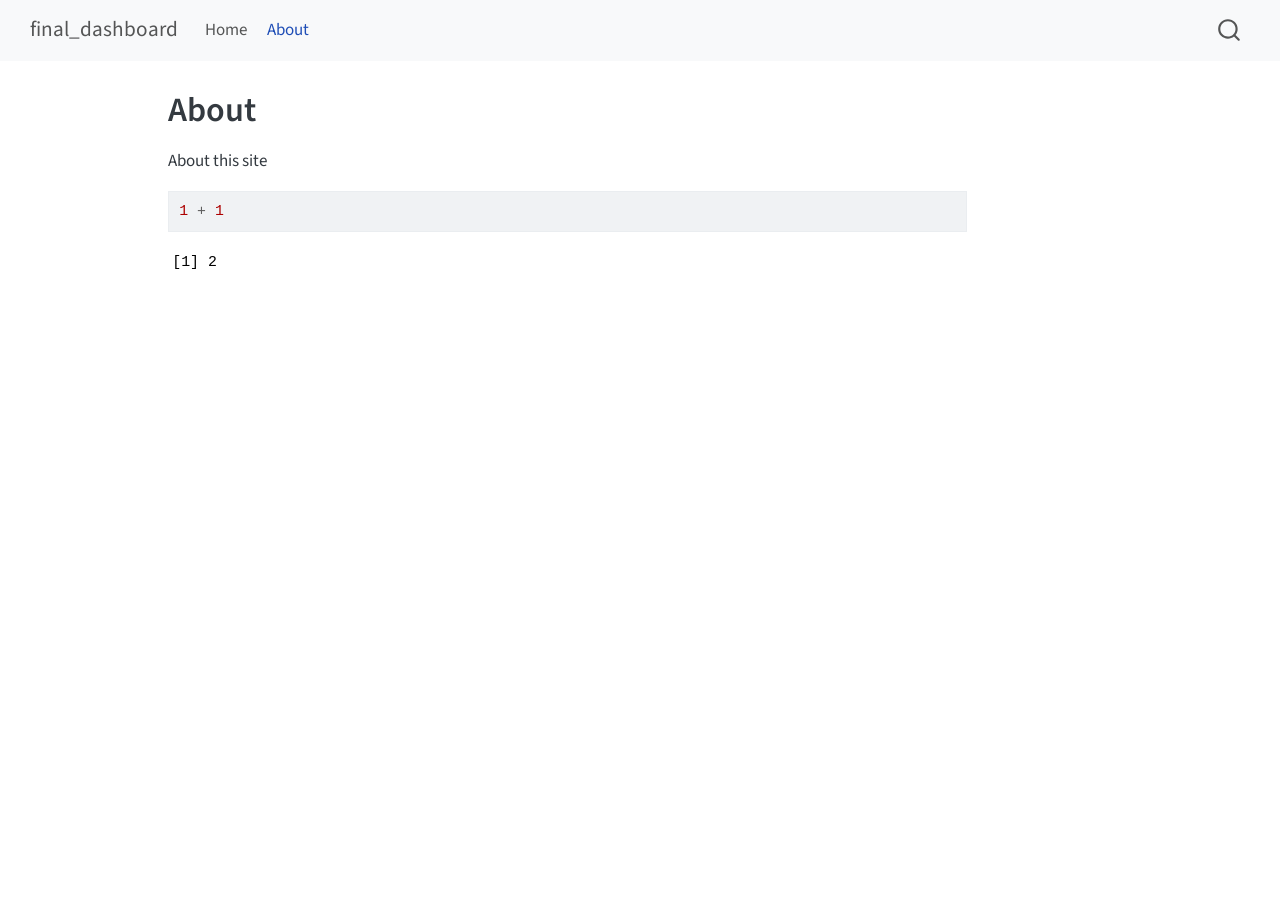
<file: docs/about.html>
<!DOCTYPE html>
<html xmlns="http://www.w3.org/1999/xhtml" lang="en" xml:lang="en"><head>

<meta charset="utf-8">
<meta name="generator" content="quarto-1.6.42">

<meta name="viewport" content="width=device-width, initial-scale=1.0, user-scalable=yes">


<title>About – final_dashboard</title>
<style>
code{white-space: pre-wrap;}
span.smallcaps{font-variant: small-caps;}
div.columns{display: flex; gap: min(4vw, 1.5em);}
div.column{flex: auto; overflow-x: auto;}
div.hanging-indent{margin-left: 1.5em; text-indent: -1.5em;}
ul.task-list{list-style: none;}
ul.task-list li input[type="checkbox"] {
  width: 0.8em;
  margin: 0 0.8em 0.2em -1em; /* quarto-specific, see https://github.com/quarto-dev/quarto-cli/issues/4556 */ 
  vertical-align: middle;
}
/* CSS for syntax highlighting */
pre > code.sourceCode { white-space: pre; position: relative; }
pre > code.sourceCode > span { line-height: 1.25; }
pre > code.sourceCode > span:empty { height: 1.2em; }
.sourceCode { overflow: visible; }
code.sourceCode > span { color: inherit; text-decoration: inherit; }
div.sourceCode { margin: 1em 0; }
pre.sourceCode { margin: 0; }
@media screen {
div.sourceCode { overflow: auto; }
}
@media print {
pre > code.sourceCode { white-space: pre-wrap; }
pre > code.sourceCode > span { display: inline-block; text-indent: -5em; padding-left: 5em; }
}
pre.numberSource code
  { counter-reset: source-line 0; }
pre.numberSource code > span
  { position: relative; left: -4em; counter-increment: source-line; }
pre.numberSource code > span > a:first-child::before
  { content: counter(source-line);
    position: relative; left: -1em; text-align: right; vertical-align: baseline;
    border: none; display: inline-block;
    -webkit-touch-callout: none; -webkit-user-select: none;
    -khtml-user-select: none; -moz-user-select: none;
    -ms-user-select: none; user-select: none;
    padding: 0 4px; width: 4em;
  }
pre.numberSource { margin-left: 3em;  padding-left: 4px; }
div.sourceCode
  {   }
@media screen {
pre > code.sourceCode > span > a:first-child::before { text-decoration: underline; }
}
</style>


<script src="site_libs/quarto-nav/quarto-nav.js"></script>
<script src="site_libs/quarto-nav/headroom.min.js"></script>
<script src="site_libs/clipboard/clipboard.min.js"></script>
<script src="site_libs/quarto-search/autocomplete.umd.js"></script>
<script src="site_libs/quarto-search/fuse.min.js"></script>
<script src="site_libs/quarto-search/quarto-search.js"></script>
<meta name="quarto:offset" content="./">
<script src="site_libs/quarto-html/quarto.js"></script>
<script src="site_libs/quarto-html/popper.min.js"></script>
<script src="site_libs/quarto-html/tippy.umd.min.js"></script>
<script src="site_libs/quarto-html/anchor.min.js"></script>
<link href="site_libs/quarto-html/tippy.css" rel="stylesheet">
<link href="site_libs/quarto-html/quarto-syntax-highlighting-2f5df379a58b258e96c21c0638c20c03.css" rel="stylesheet" id="quarto-text-highlighting-styles">
<script src="site_libs/bootstrap/bootstrap.min.js"></script>
<link href="site_libs/bootstrap/bootstrap-icons.css" rel="stylesheet">
<link href="site_libs/bootstrap/bootstrap-6bd9cfa162949bde0a231f530c97869d.min.css" rel="stylesheet" append-hash="true" id="quarto-bootstrap" data-mode="light">
<script id="quarto-search-options" type="application/json">{
  "location": "navbar",
  "copy-button": false,
  "collapse-after": 3,
  "panel-placement": "end",
  "type": "overlay",
  "limit": 50,
  "keyboard-shortcut": [
    "f",
    "/",
    "s"
  ],
  "show-item-context": false,
  "language": {
    "search-no-results-text": "No results",
    "search-matching-documents-text": "matching documents",
    "search-copy-link-title": "Copy link to search",
    "search-hide-matches-text": "Hide additional matches",
    "search-more-match-text": "more match in this document",
    "search-more-matches-text": "more matches in this document",
    "search-clear-button-title": "Clear",
    "search-text-placeholder": "",
    "search-detached-cancel-button-title": "Cancel",
    "search-submit-button-title": "Submit",
    "search-label": "Search"
  }
}</script>


<link rel="stylesheet" href="styles.css">
</head>

<body class="nav-fixed">

<div id="quarto-search-results"></div>
  <header id="quarto-header" class="headroom fixed-top">
    <nav class="navbar navbar-expand-lg " data-bs-theme="dark">
      <div class="navbar-container container-fluid">
      <div class="navbar-brand-container mx-auto">
    <a class="navbar-brand" href="./index.html">
    <span class="navbar-title">final_dashboard</span>
    </a>
  </div>
            <div id="quarto-search" class="" title="Search"></div>
          <button class="navbar-toggler" type="button" data-bs-toggle="collapse" data-bs-target="#navbarCollapse" aria-controls="navbarCollapse" role="menu" aria-expanded="false" aria-label="Toggle navigation" onclick="if (window.quartoToggleHeadroom) { window.quartoToggleHeadroom(); }">
  <span class="navbar-toggler-icon"></span>
</button>
          <div class="collapse navbar-collapse" id="navbarCollapse">
            <ul class="navbar-nav navbar-nav-scroll me-auto">
  <li class="nav-item">
    <a class="nav-link" href="./index.html"> 
<span class="menu-text">Home</span></a>
  </li>  
  <li class="nav-item">
    <a class="nav-link active" href="./about.html" aria-current="page"> 
<span class="menu-text">About</span></a>
  </li>  
</ul>
          </div> <!-- /navcollapse -->
            <div class="quarto-navbar-tools">
</div>
      </div> <!-- /container-fluid -->
    </nav>
</header>
<!-- content -->
<div id="quarto-content" class="quarto-container page-columns page-rows-contents page-layout-article page-navbar">
<!-- sidebar -->
<!-- margin-sidebar -->
    <div id="quarto-margin-sidebar" class="sidebar margin-sidebar zindex-bottom">
        
    </div>
<!-- main -->
<main class="content" id="quarto-document-content">

<header id="title-block-header" class="quarto-title-block default">
<div class="quarto-title">
<h1 class="title">About</h1>
</div>



<div class="quarto-title-meta">

    
  
    
  </div>
  


</header>


<p>About this site</p>
<div class="cell">
<div class="sourceCode cell-code" id="cb1"><pre class="sourceCode r code-with-copy"><code class="sourceCode r"><span id="cb1-1"><a href="#cb1-1" aria-hidden="true" tabindex="-1"></a><span class="dv">1</span> <span class="sc">+</span> <span class="dv">1</span></span></code><button title="Copy to Clipboard" class="code-copy-button"><i class="bi"></i></button></pre></div>
<div class="cell-output cell-output-stdout">
<pre><code>[1] 2</code></pre>
</div>
</div>



</main> <!-- /main -->
<script id="quarto-html-after-body" type="application/javascript">
window.document.addEventListener("DOMContentLoaded", function (event) {
  const toggleBodyColorMode = (bsSheetEl) => {
    const mode = bsSheetEl.getAttribute("data-mode");
    const bodyEl = window.document.querySelector("body");
    if (mode === "dark") {
      bodyEl.classList.add("quarto-dark");
      bodyEl.classList.remove("quarto-light");
    } else {
      bodyEl.classList.add("quarto-light");
      bodyEl.classList.remove("quarto-dark");
    }
  }
  const toggleBodyColorPrimary = () => {
    const bsSheetEl = window.document.querySelector("link#quarto-bootstrap");
    if (bsSheetEl) {
      toggleBodyColorMode(bsSheetEl);
    }
  }
  toggleBodyColorPrimary();  
  const icon = "";
  const anchorJS = new window.AnchorJS();
  anchorJS.options = {
    placement: 'right',
    icon: icon
  };
  anchorJS.add('.anchored');
  const isCodeAnnotation = (el) => {
    for (const clz of el.classList) {
      if (clz.startsWith('code-annotation-')) {                     
        return true;
      }
    }
    return false;
  }
  const onCopySuccess = function(e) {
    // button target
    const button = e.trigger;
    // don't keep focus
    button.blur();
    // flash "checked"
    button.classList.add('code-copy-button-checked');
    var currentTitle = button.getAttribute("title");
    button.setAttribute("title", "Copied!");
    let tooltip;
    if (window.bootstrap) {
      button.setAttribute("data-bs-toggle", "tooltip");
      button.setAttribute("data-bs-placement", "left");
      button.setAttribute("data-bs-title", "Copied!");
      tooltip = new bootstrap.Tooltip(button, 
        { trigger: "manual", 
          customClass: "code-copy-button-tooltip",
          offset: [0, -8]});
      tooltip.show();    
    }
    setTimeout(function() {
      if (tooltip) {
        tooltip.hide();
        button.removeAttribute("data-bs-title");
        button.removeAttribute("data-bs-toggle");
        button.removeAttribute("data-bs-placement");
      }
      button.setAttribute("title", currentTitle);
      button.classList.remove('code-copy-button-checked');
    }, 1000);
    // clear code selection
    e.clearSelection();
  }
  const getTextToCopy = function(trigger) {
      const codeEl = trigger.previousElementSibling.cloneNode(true);
      for (const childEl of codeEl.children) {
        if (isCodeAnnotation(childEl)) {
          childEl.remove();
        }
      }
      return codeEl.innerText;
  }
  const clipboard = new window.ClipboardJS('.code-copy-button:not([data-in-quarto-modal])', {
    text: getTextToCopy
  });
  clipboard.on('success', onCopySuccess);
  if (window.document.getElementById('quarto-embedded-source-code-modal')) {
    const clipboardModal = new window.ClipboardJS('.code-copy-button[data-in-quarto-modal]', {
      text: getTextToCopy,
      container: window.document.getElementById('quarto-embedded-source-code-modal')
    });
    clipboardModal.on('success', onCopySuccess);
  }
    var localhostRegex = new RegExp(/^(?:http|https):\/\/localhost\:?[0-9]*\//);
    var mailtoRegex = new RegExp(/^mailto:/);
      var filterRegex = new RegExp('/' + window.location.host + '/');
    var isInternal = (href) => {
        return filterRegex.test(href) || localhostRegex.test(href) || mailtoRegex.test(href);
    }
    // Inspect non-navigation links and adorn them if external
 	var links = window.document.querySelectorAll('a[href]:not(.nav-link):not(.navbar-brand):not(.toc-action):not(.sidebar-link):not(.sidebar-item-toggle):not(.pagination-link):not(.no-external):not([aria-hidden]):not(.dropdown-item):not(.quarto-navigation-tool):not(.about-link)');
    for (var i=0; i<links.length; i++) {
      const link = links[i];
      if (!isInternal(link.href)) {
        // undo the damage that might have been done by quarto-nav.js in the case of
        // links that we want to consider external
        if (link.dataset.originalHref !== undefined) {
          link.href = link.dataset.originalHref;
        }
      }
    }
  function tippyHover(el, contentFn, onTriggerFn, onUntriggerFn) {
    const config = {
      allowHTML: true,
      maxWidth: 500,
      delay: 100,
      arrow: false,
      appendTo: function(el) {
          return el.parentElement;
      },
      interactive: true,
      interactiveBorder: 10,
      theme: 'quarto',
      placement: 'bottom-start',
    };
    if (contentFn) {
      config.content = contentFn;
    }
    if (onTriggerFn) {
      config.onTrigger = onTriggerFn;
    }
    if (onUntriggerFn) {
      config.onUntrigger = onUntriggerFn;
    }
    window.tippy(el, config); 
  }
  const noterefs = window.document.querySelectorAll('a[role="doc-noteref"]');
  for (var i=0; i<noterefs.length; i++) {
    const ref = noterefs[i];
    tippyHover(ref, function() {
      // use id or data attribute instead here
      let href = ref.getAttribute('data-footnote-href') || ref.getAttribute('href');
      try { href = new URL(href).hash; } catch {}
      const id = href.replace(/^#\/?/, "");
      const note = window.document.getElementById(id);
      if (note) {
        return note.innerHTML;
      } else {
        return "";
      }
    });
  }
  const xrefs = window.document.querySelectorAll('a.quarto-xref');
  const processXRef = (id, note) => {
    // Strip column container classes
    const stripColumnClz = (el) => {
      el.classList.remove("page-full", "page-columns");
      if (el.children) {
        for (const child of el.children) {
          stripColumnClz(child);
        }
      }
    }
    stripColumnClz(note)
    if (id === null || id.startsWith('sec-')) {
      // Special case sections, only their first couple elements
      const container = document.createElement("div");
      if (note.children && note.children.length > 2) {
        container.appendChild(note.children[0].cloneNode(true));
        for (let i = 1; i < note.children.length; i++) {
          const child = note.children[i];
          if (child.tagName === "P" && child.innerText === "") {
            continue;
          } else {
            container.appendChild(child.cloneNode(true));
            break;
          }
        }
        if (window.Quarto?.typesetMath) {
          window.Quarto.typesetMath(container);
        }
        return container.innerHTML
      } else {
        if (window.Quarto?.typesetMath) {
          window.Quarto.typesetMath(note);
        }
        return note.innerHTML;
      }
    } else {
      // Remove any anchor links if they are present
      const anchorLink = note.querySelector('a.anchorjs-link');
      if (anchorLink) {
        anchorLink.remove();
      }
      if (window.Quarto?.typesetMath) {
        window.Quarto.typesetMath(note);
      }
      if (note.classList.contains("callout")) {
        return note.outerHTML;
      } else {
        return note.innerHTML;
      }
    }
  }
  for (var i=0; i<xrefs.length; i++) {
    const xref = xrefs[i];
    tippyHover(xref, undefined, function(instance) {
      instance.disable();
      let url = xref.getAttribute('href');
      let hash = undefined; 
      if (url.startsWith('#')) {
        hash = url;
      } else {
        try { hash = new URL(url).hash; } catch {}
      }
      if (hash) {
        const id = hash.replace(/^#\/?/, "");
        const note = window.document.getElementById(id);
        if (note !== null) {
          try {
            const html = processXRef(id, note.cloneNode(true));
            instance.setContent(html);
          } finally {
            instance.enable();
            instance.show();
          }
        } else {
          // See if we can fetch this
          fetch(url.split('#')[0])
          .then(res => res.text())
          .then(html => {
            const parser = new DOMParser();
            const htmlDoc = parser.parseFromString(html, "text/html");
            const note = htmlDoc.getElementById(id);
            if (note !== null) {
              const html = processXRef(id, note);
              instance.setContent(html);
            } 
          }).finally(() => {
            instance.enable();
            instance.show();
          });
        }
      } else {
        // See if we can fetch a full url (with no hash to target)
        // This is a special case and we should probably do some content thinning / targeting
        fetch(url)
        .then(res => res.text())
        .then(html => {
          const parser = new DOMParser();
          const htmlDoc = parser.parseFromString(html, "text/html");
          const note = htmlDoc.querySelector('main.content');
          if (note !== null) {
            // This should only happen for chapter cross references
            // (since there is no id in the URL)
            // remove the first header
            if (note.children.length > 0 && note.children[0].tagName === "HEADER") {
              note.children[0].remove();
            }
            const html = processXRef(null, note);
            instance.setContent(html);
          } 
        }).finally(() => {
          instance.enable();
          instance.show();
        });
      }
    }, function(instance) {
    });
  }
      let selectedAnnoteEl;
      const selectorForAnnotation = ( cell, annotation) => {
        let cellAttr = 'data-code-cell="' + cell + '"';
        let lineAttr = 'data-code-annotation="' +  annotation + '"';
        const selector = 'span[' + cellAttr + '][' + lineAttr + ']';
        return selector;
      }
      const selectCodeLines = (annoteEl) => {
        const doc = window.document;
        const targetCell = annoteEl.getAttribute("data-target-cell");
        const targetAnnotation = annoteEl.getAttribute("data-target-annotation");
        const annoteSpan = window.document.querySelector(selectorForAnnotation(targetCell, targetAnnotation));
        const lines = annoteSpan.getAttribute("data-code-lines").split(",");
        const lineIds = lines.map((line) => {
          return targetCell + "-" + line;
        })
        let top = null;
        let height = null;
        let parent = null;
        if (lineIds.length > 0) {
            //compute the position of the single el (top and bottom and make a div)
            const el = window.document.getElementById(lineIds[0]);
            top = el.offsetTop;
            height = el.offsetHeight;
            parent = el.parentElement.parentElement;
          if (lineIds.length > 1) {
            const lastEl = window.document.getElementById(lineIds[lineIds.length - 1]);
            const bottom = lastEl.offsetTop + lastEl.offsetHeight;
            height = bottom - top;
          }
          if (top !== null && height !== null && parent !== null) {
            // cook up a div (if necessary) and position it 
            let div = window.document.getElementById("code-annotation-line-highlight");
            if (div === null) {
              div = window.document.createElement("div");
              div.setAttribute("id", "code-annotation-line-highlight");
              div.style.position = 'absolute';
              parent.appendChild(div);
            }
            div.style.top = top - 2 + "px";
            div.style.height = height + 4 + "px";
            div.style.left = 0;
            let gutterDiv = window.document.getElementById("code-annotation-line-highlight-gutter");
            if (gutterDiv === null) {
              gutterDiv = window.document.createElement("div");
              gutterDiv.setAttribute("id", "code-annotation-line-highlight-gutter");
              gutterDiv.style.position = 'absolute';
              const codeCell = window.document.getElementById(targetCell);
              const gutter = codeCell.querySelector('.code-annotation-gutter');
              gutter.appendChild(gutterDiv);
            }
            gutterDiv.style.top = top - 2 + "px";
            gutterDiv.style.height = height + 4 + "px";
          }
          selectedAnnoteEl = annoteEl;
        }
      };
      const unselectCodeLines = () => {
        const elementsIds = ["code-annotation-line-highlight", "code-annotation-line-highlight-gutter"];
        elementsIds.forEach((elId) => {
          const div = window.document.getElementById(elId);
          if (div) {
            div.remove();
          }
        });
        selectedAnnoteEl = undefined;
      };
        // Handle positioning of the toggle
    window.addEventListener(
      "resize",
      throttle(() => {
        elRect = undefined;
        if (selectedAnnoteEl) {
          selectCodeLines(selectedAnnoteEl);
        }
      }, 10)
    );
    function throttle(fn, ms) {
    let throttle = false;
    let timer;
      return (...args) => {
        if(!throttle) { // first call gets through
            fn.apply(this, args);
            throttle = true;
        } else { // all the others get throttled
            if(timer) clearTimeout(timer); // cancel #2
            timer = setTimeout(() => {
              fn.apply(this, args);
              timer = throttle = false;
            }, ms);
        }
      };
    }
      // Attach click handler to the DT
      const annoteDls = window.document.querySelectorAll('dt[data-target-cell]');
      for (const annoteDlNode of annoteDls) {
        annoteDlNode.addEventListener('click', (event) => {
          const clickedEl = event.target;
          if (clickedEl !== selectedAnnoteEl) {
            unselectCodeLines();
            const activeEl = window.document.querySelector('dt[data-target-cell].code-annotation-active');
            if (activeEl) {
              activeEl.classList.remove('code-annotation-active');
            }
            selectCodeLines(clickedEl);
            clickedEl.classList.add('code-annotation-active');
          } else {
            // Unselect the line
            unselectCodeLines();
            clickedEl.classList.remove('code-annotation-active');
          }
        });
      }
  const findCites = (el) => {
    const parentEl = el.parentElement;
    if (parentEl) {
      const cites = parentEl.dataset.cites;
      if (cites) {
        return {
          el,
          cites: cites.split(' ')
        };
      } else {
        return findCites(el.parentElement)
      }
    } else {
      return undefined;
    }
  };
  var bibliorefs = window.document.querySelectorAll('a[role="doc-biblioref"]');
  for (var i=0; i<bibliorefs.length; i++) {
    const ref = bibliorefs[i];
    const citeInfo = findCites(ref);
    if (citeInfo) {
      tippyHover(citeInfo.el, function() {
        var popup = window.document.createElement('div');
        citeInfo.cites.forEach(function(cite) {
          var citeDiv = window.document.createElement('div');
          citeDiv.classList.add('hanging-indent');
          citeDiv.classList.add('csl-entry');
          var biblioDiv = window.document.getElementById('ref-' + cite);
          if (biblioDiv) {
            citeDiv.innerHTML = biblioDiv.innerHTML;
          }
          popup.appendChild(citeDiv);
        });
        return popup.innerHTML;
      });
    }
  }
});
</script>
</div> <!-- /content -->




</body></html>
</file>
<file: docs/site_libs/quarto-html/tippy.css>
.tippy-box[data-animation=fade][data-state=hidden]{opacity:0}[data-tippy-root]{max-width:calc(100vw - 10px)}.tippy-box{position:relative;background-color:#333;color:#fff;border-radius:4px;font-size:14px;line-height:1.4;white-space:normal;outline:0;transition-property:transform,visibility,opacity}.tippy-box[data-placement^=top]>.tippy-arrow{bottom:0}.tippy-box[data-placement^=top]>.tippy-arrow:before{bottom:-7px;left:0;border-width:8px 8px 0;border-top-color:initial;transform-origin:center top}.tippy-box[data-placement^=bottom]>.tippy-arrow{top:0}.tippy-box[data-placement^=bottom]>.tippy-arrow:before{top:-7px;left:0;border-width:0 8px 8px;border-bottom-color:initial;transform-origin:center bottom}.tippy-box[data-placement^=left]>.tippy-arrow{right:0}.tippy-box[data-placement^=left]>.tippy-arrow:before{border-width:8px 0 8px 8px;border-left-color:initial;right:-7px;transform-origin:center left}.tippy-box[data-placement^=right]>.tippy-arrow{left:0}.tippy-box[data-placement^=right]>.tippy-arrow:before{left:-7px;border-width:8px 8px 8px 0;border-right-color:initial;transform-origin:center right}.tippy-box[data-inertia][data-state=visible]{transition-timing-function:cubic-bezier(.54,1.5,.38,1.11)}.tippy-arrow{width:16px;height:16px;color:#333}.tippy-arrow:before{content:"";position:absolute;border-color:transparent;border-style:solid}.tippy-content{position:relative;padding:5px 9px;z-index:1}
</file>
<file: docs/site_libs/quarto-html/quarto-syntax-highlighting-2f5df379a58b258e96c21c0638c20c03.css>
/* quarto syntax highlight colors */
:root {
  --quarto-hl-ot-color: #003B4F;
  --quarto-hl-at-color: #657422;
  --quarto-hl-ss-color: #20794D;
  --quarto-hl-an-color: #5E5E5E;
  --quarto-hl-fu-color: #4758AB;
  --quarto-hl-st-color: #20794D;
  --quarto-hl-cf-color: #003B4F;
  --quarto-hl-op-color: #5E5E5E;
  --quarto-hl-er-color: #AD0000;
  --quarto-hl-bn-color: #AD0000;
  --quarto-hl-al-color: #AD0000;
  --quarto-hl-va-color: #111111;
  --quarto-hl-bu-color: inherit;
  --quarto-hl-ex-color: inherit;
  --quarto-hl-pp-color: #AD0000;
  --quarto-hl-in-color: #5E5E5E;
  --quarto-hl-vs-color: #20794D;
  --quarto-hl-wa-color: #5E5E5E;
  --quarto-hl-do-color: #5E5E5E;
  --quarto-hl-im-color: #00769E;
  --quarto-hl-ch-color: #20794D;
  --quarto-hl-dt-color: #AD0000;
  --quarto-hl-fl-color: #AD0000;
  --quarto-hl-co-color: #5E5E5E;
  --quarto-hl-cv-color: #5E5E5E;
  --quarto-hl-cn-color: #8f5902;
  --quarto-hl-sc-color: #5E5E5E;
  --quarto-hl-dv-color: #AD0000;
  --quarto-hl-kw-color: #003B4F;
}

/* other quarto variables */
:root {
  --quarto-font-monospace: SFMono-Regular, Menlo, Monaco, Consolas, "Liberation Mono", "Courier New", monospace;
}

pre > code.sourceCode > span {
  color: #003B4F;
}

code span {
  color: #003B4F;
}

code.sourceCode > span {
  color: #003B4F;
}

div.sourceCode,
div.sourceCode pre.sourceCode {
  color: #003B4F;
}

code span.ot {
  color: #003B4F;
  font-style: inherit;
}

code span.at {
  color: #657422;
  font-style: inherit;
}

code span.ss {
  color: #20794D;
  font-style: inherit;
}

code span.an {
  color: #5E5E5E;
  font-style: inherit;
}

code span.fu {
  color: #4758AB;
  font-style: inherit;
}

code span.st {
  color: #20794D;
  font-style: inherit;
}

code span.cf {
  color: #003B4F;
  font-weight: bold;
  font-style: inherit;
}

code span.op {
  color: #5E5E5E;
  font-style: inherit;
}

code span.er {
  color: #AD0000;
  font-style: inherit;
}

code span.bn {
  color: #AD0000;
  font-style: inherit;
}

code span.al {
  color: #AD0000;
  font-style: inherit;
}

code span.va {
  color: #111111;
  font-style: inherit;
}

code span.bu {
  font-style: inherit;
}

code span.ex {
  font-style: inherit;
}

code span.pp {
  color: #AD0000;
  font-style: inherit;
}

code span.in {
  color: #5E5E5E;
  font-style: inherit;
}

code span.vs {
  color: #20794D;
  font-style: inherit;
}

code span.wa {
  color: #5E5E5E;
  font-style: italic;
}

code span.do {
  color: #5E5E5E;
  font-style: italic;
}

code span.im {
  color: #00769E;
  font-style: inherit;
}

code span.ch {
  color: #20794D;
  font-style: inherit;
}

code span.dt {
  color: #AD0000;
  font-style: inherit;
}

code span.fl {
  color: #AD0000;
  font-style: inherit;
}

code span.co {
  color: #5E5E5E;
  font-style: inherit;
}

code span.cv {
  color: #5E5E5E;
  font-style: italic;
}

code span.cn {
  color: #8f5902;
  font-style: inherit;
}

code span.sc {
  color: #5E5E5E;
  font-style: inherit;
}

code span.dv {
  color: #AD0000;
  font-style: inherit;
}

code span.kw {
  color: #003B4F;
  font-weight: bold;
  font-style: inherit;
}

.prevent-inlining {
  content: "</";
}

/*# sourceMappingURL=35eb38a806ee71ea6d2563be2308c832.css.map */
</file>
<file: docs/site_libs/quarto-html/quarto-syntax-highlighting-dark-b53751a350365c71b6c909e95f209ed1.css>
/* quarto syntax highlight colors */
:root {
  --quarto-hl-al-color: #f07178;
  --quarto-hl-an-color: #d4d0ab;
  --quarto-hl-at-color: #00e0e0;
  --quarto-hl-bn-color: #d4d0ab;
  --quarto-hl-bu-color: #abe338;
  --quarto-hl-ch-color: #abe338;
  --quarto-hl-co-color: #f8f8f2;
  --quarto-hl-cv-color: #ffd700;
  --quarto-hl-cn-color: #ffd700;
  --quarto-hl-cf-color: #ffa07a;
  --quarto-hl-dt-color: #ffa07a;
  --quarto-hl-dv-color: #d4d0ab;
  --quarto-hl-do-color: #f8f8f2;
  --quarto-hl-er-color: #f07178;
  --quarto-hl-ex-color: #00e0e0;
  --quarto-hl-fl-color: #d4d0ab;
  --quarto-hl-fu-color: #ffa07a;
  --quarto-hl-im-color: #abe338;
  --quarto-hl-in-color: #d4d0ab;
  --quarto-hl-kw-color: #ffa07a;
  --quarto-hl-op-color: #ffa07a;
  --quarto-hl-ot-color: #00e0e0;
  --quarto-hl-pp-color: #dcc6e0;
  --quarto-hl-re-color: #00e0e0;
  --quarto-hl-sc-color: #abe338;
  --quarto-hl-ss-color: #abe338;
  --quarto-hl-st-color: #abe338;
  --quarto-hl-va-color: #00e0e0;
  --quarto-hl-vs-color: #abe338;
  --quarto-hl-wa-color: #dcc6e0;
}

/* other quarto variables */
:root {
  --quarto-font-monospace: SFMono-Regular, Menlo, Monaco, Consolas, "Liberation Mono", "Courier New", monospace;
}

code span.al {
  background-color: #2a0f15;
  font-weight: bold;
  color: #f07178;
}

code span.an {
  color: #d4d0ab;
}

code span.at {
  color: #00e0e0;
}

code span.bn {
  color: #d4d0ab;
}

code span.bu {
  color: #abe338;
}

code span.ch {
  color: #abe338;
}

code span.co {
  font-style: italic;
  color: #f8f8f2;
}

code span.cv {
  color: #ffd700;
}

code span.cn {
  color: #ffd700;
}

code span.cf {
  font-weight: bold;
  color: #ffa07a;
}

code span.dt {
  color: #ffa07a;
}

code span.dv {
  color: #d4d0ab;
}

code span.do {
  color: #f8f8f2;
}

code span.er {
  color: #f07178;
  text-decoration: underline;
}

code span.ex {
  font-weight: bold;
  color: #00e0e0;
}

code span.fl {
  color: #d4d0ab;
}

code span.fu {
  color: #ffa07a;
}

code span.im {
  color: #abe338;
}

code span.in {
  color: #d4d0ab;
}

code span.kw {
  font-weight: bold;
  color: #ffa07a;
}

pre > code.sourceCode > span {
  color: #f8f8f2;
}

code span {
  color: #f8f8f2;
}

code.sourceCode > span {
  color: #f8f8f2;
}

div.sourceCode,
div.sourceCode pre.sourceCode {
  color: #f8f8f2;
}

code span.op {
  color: #ffa07a;
}

code span.ot {
  color: #00e0e0;
}

code span.pp {
  color: #dcc6e0;
}

code span.re {
  background-color: #f8f8f2;
  color: #00e0e0;
}

code span.sc {
  color: #abe338;
}

code span.ss {
  color: #abe338;
}

code span.st {
  color: #abe338;
}

code span.va {
  color: #00e0e0;
}

code span.vs {
  color: #abe338;
}

code span.wa {
  color: #dcc6e0;
}

.prevent-inlining {
  content: "</";
}

/*# sourceMappingURL=ef095d06243fb944689b9469f3a5590a.css.map */
</file>
<file: docs/site_libs/htmltools-fill-0.5.8.1/fill.css>
@layer htmltools {
  .html-fill-container {
    display: flex;
    flex-direction: column;
    /* Prevent the container from expanding vertically or horizontally beyond its
    parent's constraints. */
    min-height: 0;
    min-width: 0;
  }
  .html-fill-container > .html-fill-item {
    /* Fill items can grow and shrink freely within
    available vertical space in fillable container */
    flex: 1 1 auto;
    min-height: 0;
    min-width: 0;
  }
  .html-fill-container > :not(.html-fill-item) {
    /* Prevent shrinking or growing of non-fill items */
    flex: 0 0 auto;
  }
}
</file>
<file: docs/site_libs/plotly-htmlwidgets-css-2.11.1/plotly-htmlwidgets.css>
/*
just here so that plotly works
correctly with ioslides.
see https://github.com/ropensci/plotly/issues/463
*/

slide:not(.current) .plotly.html-widget{
  display: none;
}
</file>
<file: docs/styles.css>
/* css styles */
</file>
<file: docs/site_libs/crosstalk-1.2.2/css/crosstalk.min.css>
.container-fluid.crosstalk-bscols{margin-left:-30px;margin-right:-30px;white-space:normal}body>.container-fluid.crosstalk-bscols{margin-left:auto;margin-right:auto}.crosstalk-input-checkboxgroup .crosstalk-options-group .crosstalk-options-column{display:inline-block;padding-right:12px;vertical-align:top}@media only screen and (max-width: 480px){.crosstalk-input-checkboxgroup .crosstalk-options-group .crosstalk-options-column{display:block;padding-right:inherit}}.crosstalk-input{margin-bottom:15px}.crosstalk-input .control-label{margin-bottom:0;vertical-align:middle}.crosstalk-input input[type="checkbox"]{margin:4px 0 0;margin-top:1px;line-height:normal}.crosstalk-input .checkbox{position:relative;display:block;margin-top:10px;margin-bottom:10px}.crosstalk-input .checkbox>label{padding-left:20px;margin-bottom:0;font-weight:400;cursor:pointer}.crosstalk-input .checkbox input[type="checkbox"],.crosstalk-input .checkbox-inline input[type="checkbox"]{position:absolute;margin-top:2px;margin-left:-20px}.crosstalk-input .checkbox+.checkbox{margin-top:-5px}.crosstalk-input .checkbox-inline{position:relative;display:inline-block;padding-left:20px;margin-bottom:0;font-weight:400;vertical-align:middle;cursor:pointer}.crosstalk-input .checkbox-inline+.checkbox-inline{margin-top:0;margin-left:10px}
</file>
